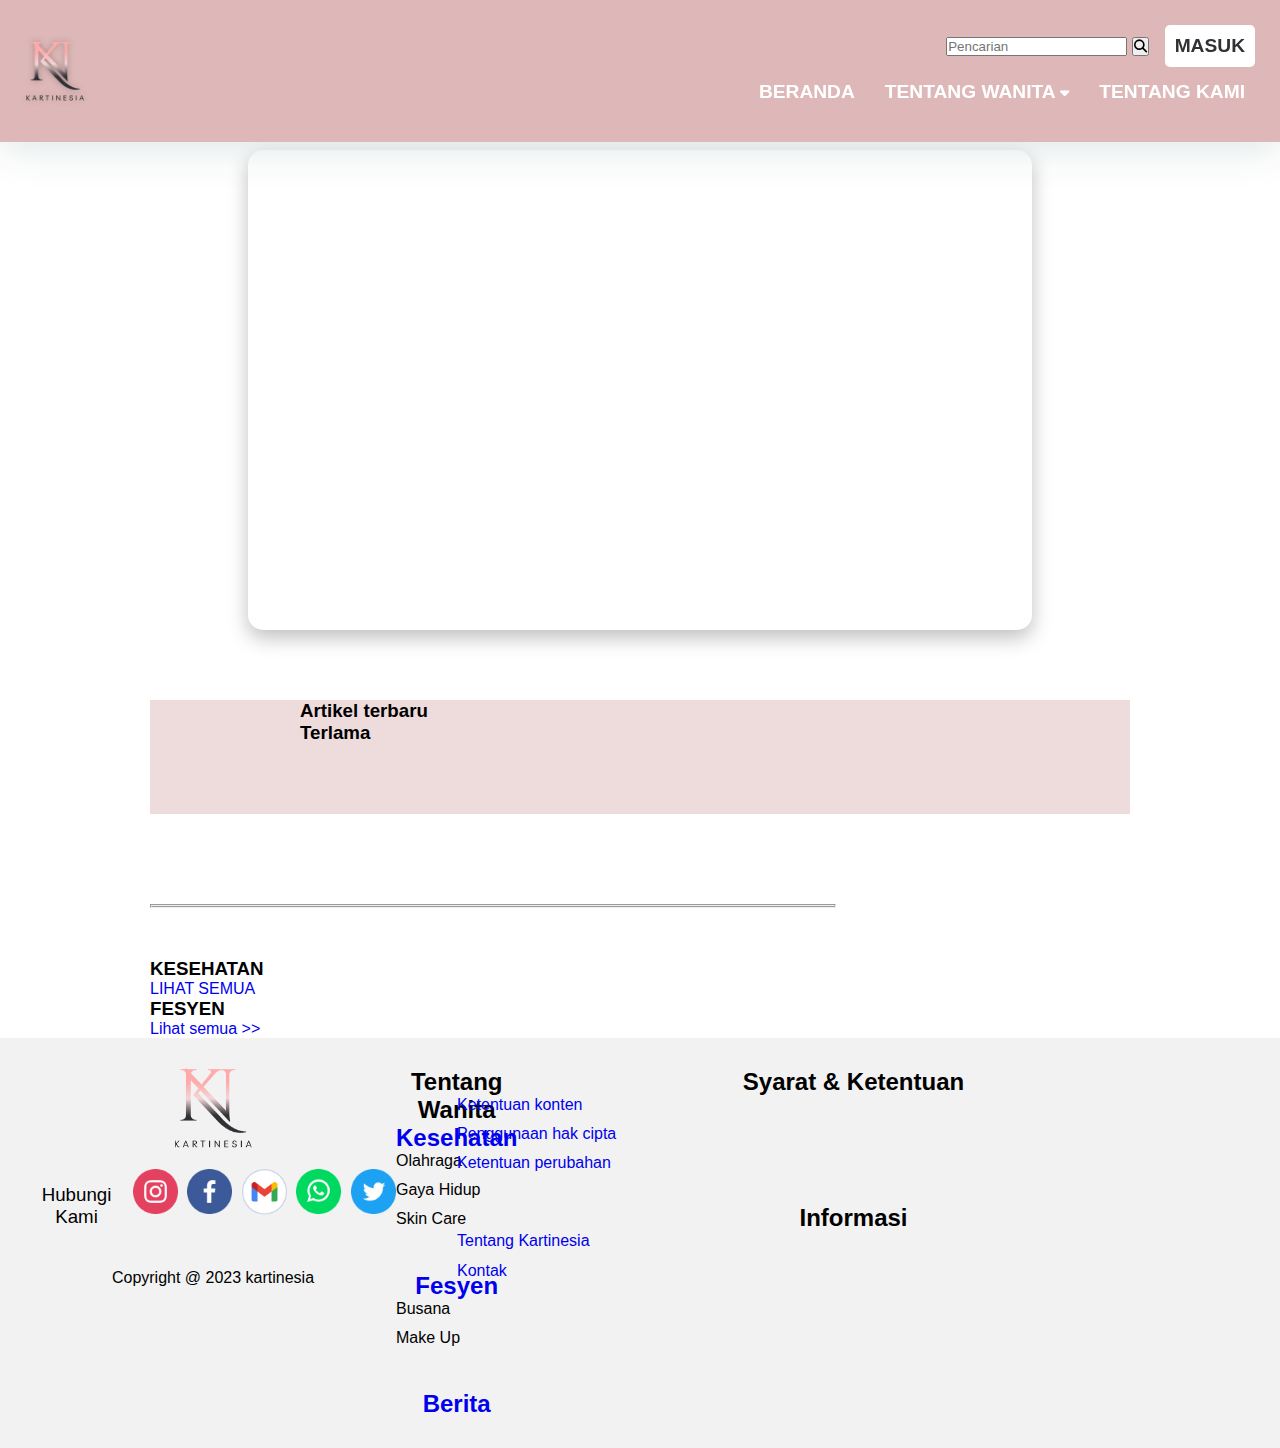
<file: index.html>
<!DOCTYPE html>
<html lang="en" dir="ltr">
  <head>
    <meta charset="utf-8">
    <title>BERANDA</title>
    <link rel="stylesheet" href="./css/index.css">
    <meta name="viewport" content="width=device-width, initial-scale=1.0">

    <!-- Fontawesome Link for Icons -->
    <link rel="stylesheet" href="https://cdnjs.cloudflare.com/ajax/libs/font-awesome/6.3.0/css/all.min.css">
    <link href="https://fonts.googleapis.com/css2?family=League+Spartan:wght@300;400;500;600;700&display=swap" rel="stylesheet">
  </head>
  <body>
    <nav>
      <a href="index.html" class="logo"><img src="asset/logo.png" alt=""></a>
      <div class="feature">
          <div class="search-login">
              <div class="search-bar">
                  <form action="" class="search" id="searchForm">
                      <input type="text" placeholder="Pencarian" name="search-bar" id="searchInput">
                      <button type="submit" id="buttonSubmit"><i class="fa-solid fa-magnifying-glass"></i></button>
                  </form>
              </div>
              <div class="login" id="loginButton">
                  <a href="login.html">
                      <button class="btn-login">MASUK</button>
                  </a>
              </div>
          </div>
          <ul>
            <li><a class="nav" href="index.html">Beranda</a></li>
            <li>
              <a>
                <button class="nav dropbtn" onclick="toggleDropdown()">
                  Tentang Wanita 
                  <i class="fas fa-caret-down"></i>
                </button>
                <div class="dropdown-content" id="myDropdown">
                  <a class="category" href="healthy.html">Kesehatan</a>
                  <a class="category" href="fashion.html">Fesyen</a>
                </div>
              </a>
            </li>
            <li><a class="nav" href="about_us.html">Tentang Kami</a></li>
          </ul>
          <div class="menu-toggle">
            <input type="checkbox" name="" id="">
            <span></span>
            <span></span>
            <span></span>
          </div>
      </div>
    </nav>

<!--==================== CONTENT ====================-->
    
    <main class="wrapper">
      <!-- SLIDER IMAGE -->
      <div class="slider">
        <div class="slide" id="slide-news">
            <!-- <input type="radio" name="radio-btn" id="radio1">
            <input type="radio" name="radio-btn" id="radio2">
            <input type="radio" name="radio-btn" id="radio3">

            <div class="img-slide first">
                <a href="content.html"><img src="asset/swiper 1.jpeg" class="first" alt=""></a>
            </div>
            <div class="img-slide">
                <a href="content.html"><img src="asset/swiper 2.jpg" class="first" alt=""></a>
            </div>
            <div class="img-slide">
                <a href="content.html"><img src="asset/swiper 3.jpg" class="first" alt=""></a>
            </div>

            <div class="nav-auto">
                <div class="a-b1"></div>
                <div class="a-b2"></div>
                <div class="a-b3"></div>
            </div>

            <div class="nav-m">
                <label for="radio1" class="m-btn"></label>
                <label for="radio2" class="m-btn"></label>
                <label for="radio3" class="m-btn"></label>
            </div> -->
        </div>
      </div>
      <!-- LAYOUT NEWS 1-->
      <div class="second">
        <div class="left-sc">
            <h3>Artikel terbaru</h3>
            <div class="list-news" id="list-news-newest">
                <!-- <div class="picture pct1">
                    <a href="content.html"><img src="asset/news home 1.png" alt=""></a>    
                    <div class="text">
                        <a href="content.html"><p>TUTORIAL PAKAI MAKEUP BARU - Emina Primer, Cussion ....</p></a>
                    </div>
                </div>
                <div class="picture pct2">
                    <a href="content.html"><img src="asset/news home 2.png" alt=""></a>
                    <div class="text">
                        <a href="content.html"><p>30+ Make Up Pengantin: Video, Tutorial, Natural, ....</p></a>
                    </div>
                </div>
                <div class="picture pct3">
                    <a href="content.html"><img src="asset/news home 3.png" alt=""></a>
                    <div class="text">
                        <a href="content.html"><p>Bak Warga Lokal, Wisatawan Asing ini terlihat anggun memakai baju adat Minang ....</p></a>
                    </div>
                </div>
                <div class="picture pct4">
                        <a href="content.html"><img src="asset/news home 4.png" alt=""></a>
                        <div class="text">
                            <a href="content.html"><p>Bak Warga Lokal, Wisatawan Asing ini terlihat anggun memakai baju adat Minang ....</p></a>
                        </div>
                </div> -->
            </div>
        </div>
        <div class="right-sc">
            <h3>Terlama</h3>
            <div class="list-news-right" id="list-newst-recomend">
              <!-- <div class="image-container">
                <img src="asset/news home 1.png" alt="Gambar 1">
                <a href="content.html"><div class="overlay-text">TUTORIAL PAKAI MAKEUP BARU - Emina Primer, Cussion ....</div></a>
              </div>
            
              <div class="image-container">
                <img src="asset/news home 2.png" alt="Gambar 2">
                <a href="content.html"><div class="overlay-text">30+ Make Up Pengantin: Video, Tutorial, Natural, Natural,......</div></a>
              </div>
            
              <div class="image-container">
                <img src="asset/news home 3.png" alt="Gambar 3">
                <a href="content.html"><div class="overlay-text">Bak Warga Lokal, Wisatawan Asing ini terlihat anggun memakai baju adat Minang ....</div></a>
              </div>
            
              <div class="image-container">
                <img src="asset/news home 4.png" alt="Gambar 4">
                <a href="content.html"><div class="overlay-text">Bak Warga Lokal, Wisatawan Asing ini terlihat anggun memakai baju adat Minang ....</div></a>
              </div>
             -->
              <!-- <div class="clear"></div> -->
            </div>
        </div>
      </div>
      <!-- LAYOUT NEWS 2-->
      <div class="third">
        <fieldset class="left-sc">
            <div class="list-news-pop" id="list-news-pop">
                <!-- <div class="image-container">
                  <img src="asset/news home 1.png" alt="Gambar 1">
                  <a href="content.html"><div class="overlay-text">TUTORIAL PAKAI MAKEUP BARU - Emina Primer, Cussion ....</div></a>
                </div>

              <div class="image-container">
                <img src="asset/news home 2.png" alt="Gambar 2">
                <a href="content.html"><div class="overlay-text">30+ Make Up Pengantin: Video, Tutorial, Natural, ....</div></a>
              </div>
            
              <div class="image-container">
                <img src="asset/news home 3.png" alt="Gambar 3">
                <a href="content.html"><div class="overlay-text">Bak Warga Lokal, Wisatawan Asing ini terlihat anggun memakai baju adat Minang ....</div></a>
              </div>
            
              <div class="image-container">
                <img src="asset/news home 4.png" alt="Gambar 4">
                <a href="content.html"><div class="overlay-text">Bak Warga Lokal, Wisatawan Asing ini terlihat anggun memakai baju adat Minang ....</div></a>
              </div>
              
              <div class="image-container">
                <img src="asset/news home 3.png" alt="Gambar 3">
                <a href="content.html"><div class="overlay-text">Bak Warga Lokal, Wisatawan Asing ini terlihat anggun memakai baju adat Minang ....</div></a>
              </div>
            
              <div class="image-container">
                <img src="asset/news home 4.png" alt="Gambar 4">
                <a href="content.html"><div class="overlay-text">Bak Warga Lokal, Wisatawan Asing ini terlihat anggun memakai baju adat Minang ....</div></a>
              </div>
              
              <div class="image-container">
                <img src="asset/news home 3.png" alt="Gambar 3">
                <a href="content.html"><div class="overlay-text">Bak Warga Lokal, Wisatawan Asing ini terlihat anggun memakai baju adat Minang ....</div></a>
              </div>
            
              <div class="image-container">
                <img src="asset/news home 4.png" alt="Gambar 4">
                <a href="content.html"><div class="overlay-text">Bak Warga Lokal, Wisatawan Asing ini terlihat anggun memakai baju adat Minang ....</div></a>
              </div>

              <div class="image-container">
                <img src="asset/news home 1.png" alt="Gambar 1">
                <a href="content.html"><div class="overlay-text">TUTORIAL PAKAI MAKEUP BARU - Emina Primer, Cussion ....</div></a>
              </div> -->
            </div>
        </fieldset>
      </div>
      <!-- LAYOUT NEWS BY CATEGORY -->
      <div class="fourth">
        <div class="left-sc">
            <h3>KESEHATAN</h3>
            <div class="list-news" id="list-news-left">
                <!-- <div class="picture pct1">
                    <a href="content.html"><img src="asset/artikel.png" alt=""></a>    
                    <a href="content.html">
                      <div class="text">
                        <span>Bahaya Gula Pasir Berlebihan Menurut dr Tirta</span>
                        <span>Terlebih jika seseorang mengonsumsinya pada malam hari tanpa diselingi dengan gerakan alias mager, maka akan menyebabkan risiko obesitas, hiperglikemia, gula darah naik yang menyebabkan diabetes melitus.</span>
                      </div>
                    </a>
                </div>
                
                <div class="picture pct1">
                  <a href="content.html"><img src="asset/artikel.png" alt=""></a>    
                  <a href="content.html">
                    <div class="text">
                      <span>Bahaya Gula Pasir Berlebihan Menurut dr Tirta</span>
                      <span>Terlebih jika seseorang mengonsumsinya pada malam hari tanpa diselingi dengan gerakan alias mager, maka akan menyebabkan risiko obesitas, hiperglikemia, gula darah naik yang menyebabkan diabetes melitus.</span>
                    </div>
                  </a>
                </div>
                
                <div class="picture pct1">
                  <a href="content.html"><img src="asset/artikel.png" alt=""></a>    
                  <a href="content.html">
                    <div class="text">
                      <span>Bahaya Gula Pasir Berlebihan Menurut dr Tirta</span>
                      <span>Terlebih jika seseorang mengonsumsinya pada malam hari tanpa diselingi dengan gerakan alias mager, maka akan menyebabkan risiko obesitas, hiperglikemia, gula darah naik yang menyebabkan diabetes melitus.</span>
                    </div>
                  </a>
                </div>
                
                <div class="picture pct1">
                  <a href="content.html"><img src="asset/artikel.png" alt=""></a>    
                  <a href="content.html">
                    <div class="text">
                      <span>Bahaya Gula Pasir Berlebihan Menurut dr Tirta</span>
                      <span>Terlebih jika seseorang mengonsumsinya pada malam hari tanpa diselingi dengan gerakan alias mager, maka akan menyebabkan risiko obesitas, hiperglikemia, gula darah naik yang menyebabkan diabetes melitus.</span>
                    </div>
                  </a>
                </div> -->
            </div>
            <a href="healthy.html">
              <div class="lihat-semua">
                <span>LIHAT SEMUA</span>
              </div>
            </a>
          </div>
            </a>
        <div class="right-sc">
          <div class="category-lihat-semua">
            <h3>FESYEN</h3>
            <span><a href="fashion.html">Lihat semua >></a></span>
          </div>
            <div class="list-news-right" id="list-news-right">
              <!-- <div class="image-container">
                <img src="asset/artikel.png" alt="Gambar 1">
                <div class="overlay-text">TUTORIAL PAKAI MAKEUP BARU - Emina Primer, Cussion ....</div>
              </div> -->
            
              <!-- <div class="image-container">
                <img src="asset/news home 2.png" alt="Gambar 2">
                <div class="overlay-text">30+ Make Up Pengantin: Video, Tutorial, Natural, ....</div>
              </div>
            
              <div class="image-container">
                <img src="asset/news home 3.png" alt="Gambar 3">
                <div class="overlay-text">Bak Warga Lokal, Wisatawan Asing ini terlihat anggun memakai baju adat Minang ....</div>
              </div>
            
              <div class="image-container">
                <img src="asset/news home 4.png" alt="Gambar 4">
                <div class="overlay-text">Bak Warga Lokal, Wisatawan Asing ini terlihat anggun memakai baju adat Minang ....</div>
              </div>

              <div class="image-container">
                <img src="asset/news home 4.png" alt="Gambar 4">
                <div class="overlay-text">Bak Warga Lokal, Wisatawan Asing ini terlihat anggun memakai baju adat Minang ....</div>
              </div>

              <div class="image-container">
                <img src="asset/news home 4.png" alt="Gambar 4">
                <div class="overlay-text">Bak Warga Lokal, Wisatawan Asing ini terlihat anggun memakai baju adat Minang ....</div>
              </div> -->
            
              <div class="clear"></div>
            </div>
        </div>
      </div>
      <script src="js/home.js"></script>
    </main>
<!--==================== FOOTER ====================-->

    <footer>
      <div class="container footer_container">
        <div class="footer_1">
          <a href="home.html" class="footer_logo"><img
              src="./asset/logo.png"
              alt="EduvenU"
              width="150px"></a>

          <ul class="kontak">
            <h3 style="margin-top: 2rem; font-weight:normal;">Hubungi Kami</h3>
            <li><a href="#"><img src="./asset/icon _Instagram icon_.png"></a></li>
            <li><a href="#"><img src="./asset/Facebook v1 icon_.png"></a></li>
            <li><a href="#"><img src="./asset/icon _Gmail_.png"></a></li>
            <li><a href="#"><img src="./asset/icon _Whatsapp_.png"></a></li>
            <li><a href="#"><img src="./asset/icon _Twitter_.png"></a></li>
          </ul>

          <ul class="copyright">
            <li style="text-align: center;">Copyright @ 2023 kartinesia</li>
          </ul>
        </div>
        <div class="footer_2">
          <h2>Tentang Wanita</h2>
          <ul class="kategori">
            <h2><a href="#">Kesehatan</a></h2>
            <li>Olahraga</li>
            <li>Gaya Hidup</li>
            <li>Skin Care</li>
          </ul>
          <ul class="kategori">
            <h2 style="margin-top: 2rem;"><a href="#">Fesyen</a></h2>
            <li>Busana</li>
            <li>Make Up</li>
          </ul>
          <ul class="kategori">
            <h2 style="margin-top: 2rem;"><a href="#">Berita</a></h2>
          </ul>
        </div>
        <div class="footer_3">
          <h2>Syarat & Ketentuan</h2>
          <ul>
            <li><a href="#">Ketentuan konten</a></li>
            <li><a href="#">Penggunaan hak cipta</a></li>
            <li><a href="#">Ketentuan perubahan</a></li>
          </ul>
          <ul>
            <h2 style="margin-top: 2rem;">Informasi</h2>
            <li><a href="#">Tentang Kartinesia</a></li>
            <li><a href="#">Kontak</a></li>
          </ul>
        </div>
      </div>
    </footer>
  </body>
  </html>
</file>
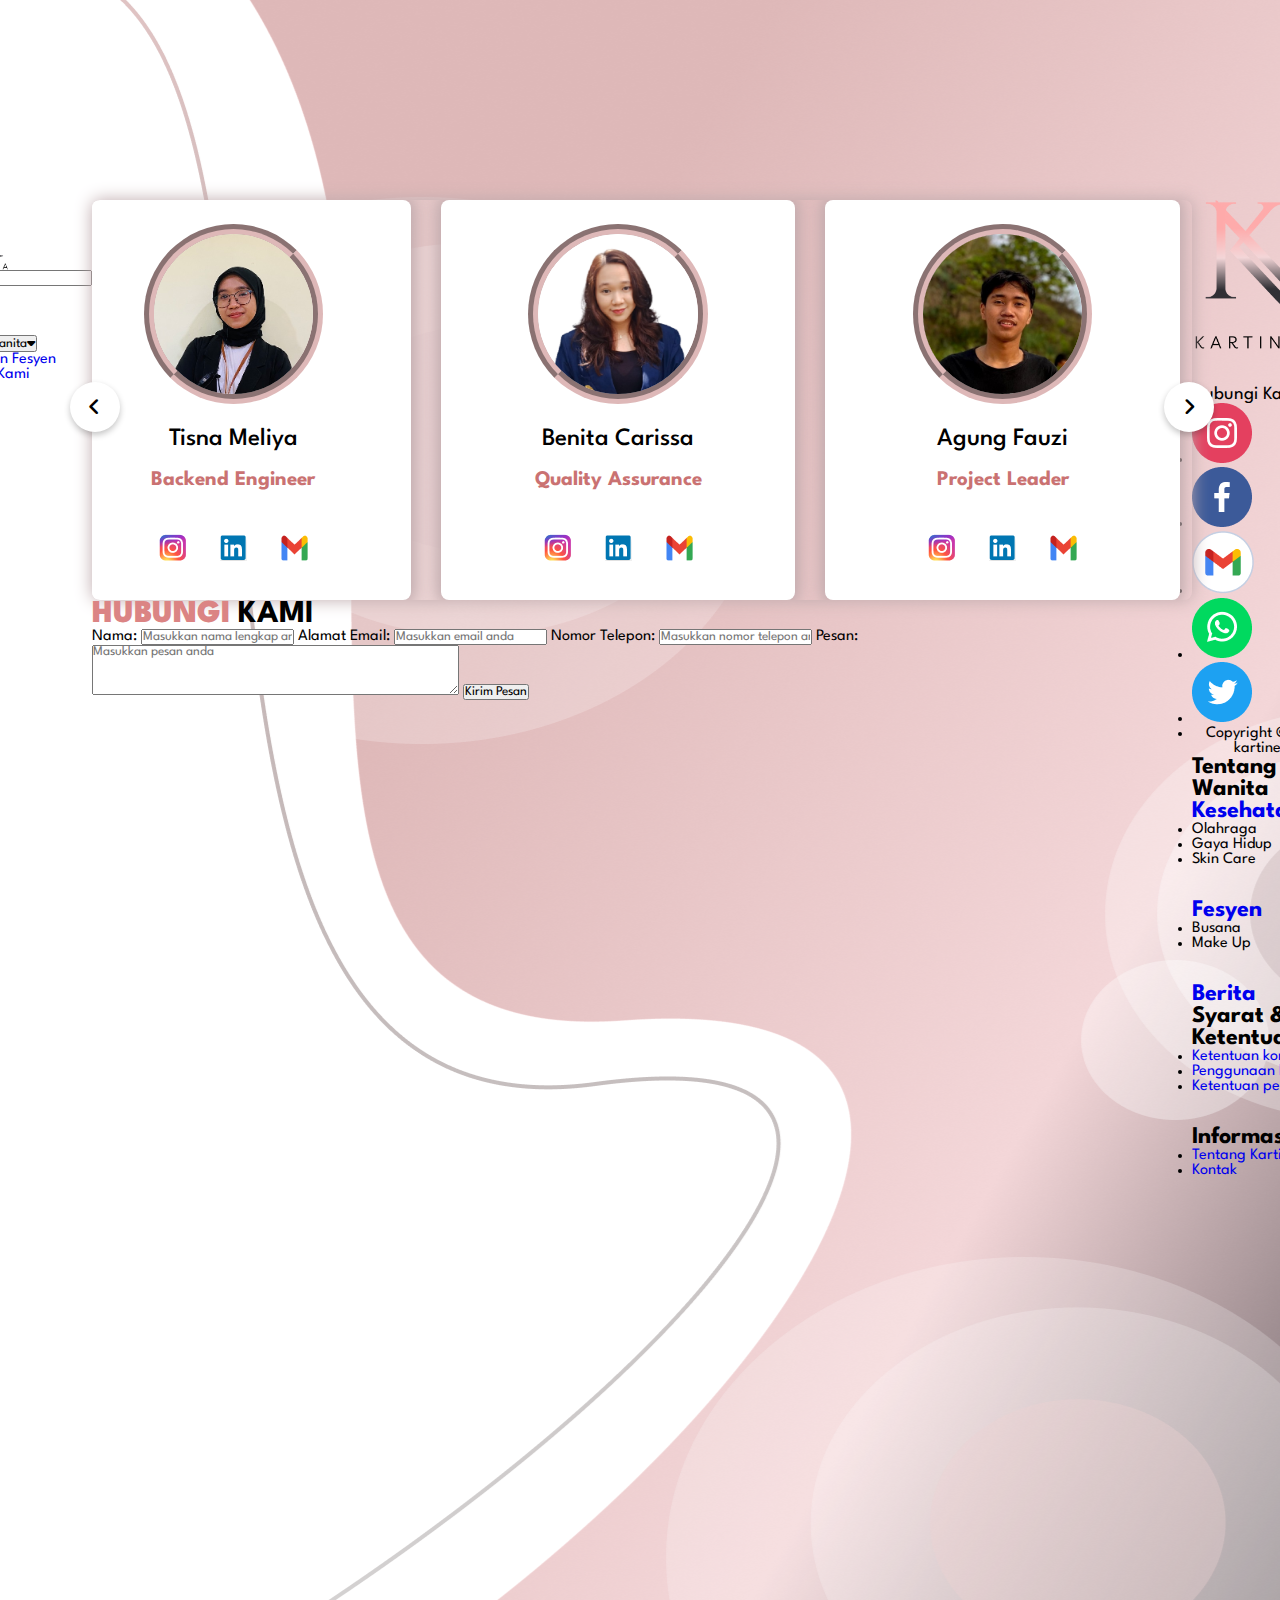
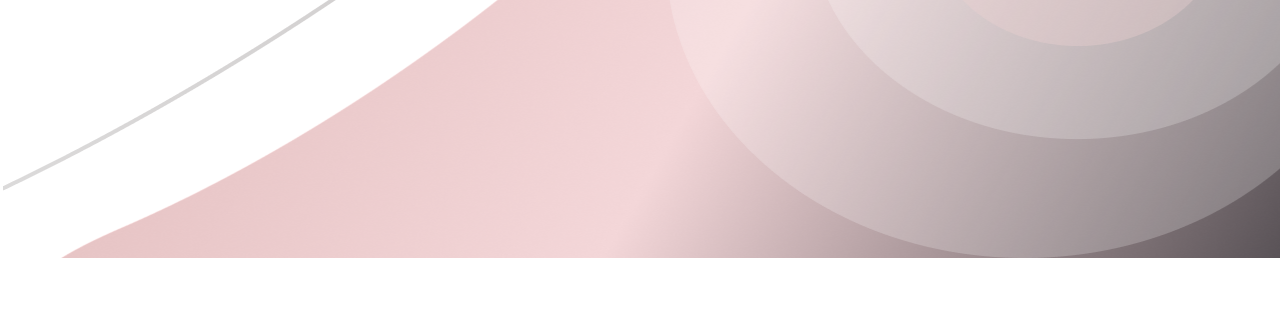
<file: about_us.html>
<!DOCTYPE html>
<html lang="en" dir="ltr">
  <head>
    <meta charset="utf-8">
    <title>TENTANG KAMI</title>
    <link rel="stylesheet" href="./css/about_us.css">
    <meta name="viewport" content="width=device-width, initial-scale=1.0">

    <!-- Fontawesome Link for Icons -->
    <link rel="stylesheet" href="https://cdnjs.cloudflare.com/ajax/libs/font-awesome/6.3.0/css/all.min.css">
    <link href="https://fonts.googleapis.com/css2?family=League+Spartan:wght@300;400;500;600;700&display=swap" rel="stylesheet">
  </head>
  <body>
    <nav>
      <a href="#" class="logo"><img src="asset/logo.png" alt=""></a>
      <div class="feature">
          <div class="search-login">
              <div class="search-bar">
                  <form action="" class="search">
                      <input type="text" placeholder="Pencarian" name="search-bar">
                      <button type="submit"><i class="fa-solid fa-magnifying-glass"></i></button>
                  </form>
              </div>
              <div class="login" id="loginButton">
                <a href="login.html">
                    <button class="btn-login">MASUK</button>
                </a>
            </div>
          </div>
          <ul>
            <li><a class="nav" href="index.html">Beranda</a></li>
            <li>
              <a>
                <button class="nav dropbtn" onclick="toggleDropdown()">
                  Tentang Wanita 
                  <i class="fas fa-caret-down"></i>
                </button>
                <div class="dropdown-content" id="myDropdown">
                  <a class="category" href="healthy.html">Kesehatan</a>
                  <a class="category" href="fashion.html">Fesyen</a>
                </div>
              </a>
            </li>
            <li><a class="nav" href="about_us.html">Tentang Kami</a></li>
          </ul>
          <div class="menu-toggle">
            <input type="checkbox" name="" id="">
            <span></span>
            <span></span>
            <span></span>
          </div>
      </div>
  </nav>

<!--==================== PROFILE SLIDER ====================-->

    <main class="wrapper">
      <i id="left" class="fa-solid fa-angle-left"></i>
      <ul class="carousel">
        <li class="card">
          <div class="img"><img src="images/img-1.jpeg" alt="img" draggable="false"></div>
          <h3>Agung Fauzi</h3>
          <h5>Project Leader</h5>
          <div class="icon">
            <a href="#" target="_blank"><img src="./asset/skill-icons_instagram.png"></a>
            <a class="linkedin" href="#" target="_blank"><img src="./asset/devicon_linkedin.png"></a>
            <a href="#" target="_blank"><img src="./asset/logos_google-gmail.png"></a>
          </div>
        </li>
        <li class="card">
          <div class="img"><img src="images/img-2.png" alt="img" draggable="false"></div>
          <h3>Akge Ninov</h3>
          <h5>Frontend Engineer</h5>
          <div class="icon">
            <a href="#" target="_blank"><img src="./asset/skill-icons_instagram.png"></a>
            <a class="linkedin" href="#" target="_blank"><img src="./asset/devicon_linkedin.png"></a>
            <a href="#" target="_blank"><img src="./asset/logos_google-gmail.png"></a>
          </div>
        </li>
        <li class="card">
          <div class="img"><img src="images/img-3.jpeg" alt="img" draggable="false"></div>
          <h3>Aprilia Dian</h3>
          <h5>Frontend Engineer</h5>
          <div class="icon">
            <a href="#" target="_blank"><img src="./asset/skill-icons_instagram.png"></a>
            <a class="linkedin" href="#" target="_blank"><img src="./asset/devicon_linkedin.png"></a>
            <a href="#" target="_blank"><img src="./asset/logos_google-gmail.png"></a>
          </div>
        </li>
        <li class="card">
          <div class="img"><img src="images/img-4.jpeg" alt="img" draggable="false"></div>
          <h3>M. Din Nur Ikhsani</h3>
          <h5>Backend Engineer</h5>
          <div class="icon">
            <a href="#" target="_blank"><img src="./asset/skill-icons_instagram.png"></a>
            <a class="linkedin" href="#" target="_blank"><img src="./asset/devicon_linkedin.png"></a>
            <a href="#" target="_blank"><img src="./asset/logos_google-gmail.png"></a>
          </div>
        </li>
        <li class="card">
          <div class="img"><img src="images/img-5.JPG" alt="img" draggable="false"></div>
          <h3>Tisna Meliya</h3>
          <h5>Backend Engineer</h5>
          <div class="icon">
            <a href="#" target="_blank"><img src="./asset/skill-icons_instagram.png"></a>
            <a class="linkedin" href="#" target="_blank"><img src="./asset/devicon_linkedin.png"></a>
            <a href="#" target="_blank"><img src="./asset/logos_google-gmail.png"></a>
          </div>
        </li>
        <li class="card">
          <div class="img"><img src="images/img-6.png" alt="img" draggable="false"></div>
          <h3>Benita Carissa</h3>
          <h5>Quality Assurance</h5>
          <div class="icon">
            <a href="#" target="_blank"><img src="./asset/skill-icons_instagram.png"></a>
            <a class="linkedin" href="#" target="_blank"><img src="./asset/devicon_linkedin.png"></a>
            <a href="#" target="_blank"><img src="./asset/logos_google-gmail.png"></a>
          </div>
        </li>
      </ul>

<!--==================== CONTACT US ====================-->

      <h1 class="heading"><strong style="color: rgb(219, 132, 132);">HUBUNGI</strong> KAMI</h1>
      <div class="contact" id="contact">
        <div class="row">
          <form action="javascript:void(0)" method="post" id="kontakForm">
            <span>Nama:</span>
            <input
              type="text"
              required
              placeholder="Masukkan nama lengkap anda"
              maxlength="50"
              name="name"
              class="box"
              id="name"
            />
            <span>Alamat Email:</span>
            <input
              type="email"
              required
              placeholder="Masukkan email anda"
              maxlength="50"
              name="email"
              class="box"
              id="email"
            />
            <span>Nomor Telepon:</span>
            <input
              type="phone"
              required
              placeholder="Masukkan nomor telepon anda"
              max="12"
              min="0"
              name="phone"
              class="box"
              id="phone"
              onkeypress="if(this.value.length == 10) return false;"
            />
            <span>Pesan:</span>
            <textarea
              required
              placeholder="Masukkan pesan anda"
              name="message"
              class="box"
              rows="4"
              cols="50"
              id="message"
            ></textarea>
            <input
              id="submit"
              value="Kirim Pesan"
              class="btn"
              name="send"
              type="button"
              onclick="kirimForm()"
            />
          </form>
        </div>
      </div>

      <!-- ICON PREVIOUS AND NEXT ON PROFILE SLIDER -->
      <i id="right" class="fa-solid fa-angle-right"></i>
    </main>

<!--==================== FOOTER ====================-->

    <footer>
      <div class="container footer_container">
        <div class="footer_1">
          <a href="home.html" class="footer_logo"><img
              src="./asset/logo.png"
              alt="EduvenU"
              width="150px"></a>

          <ul class="kontak">
            <h3 style="margin-top: 2rem; font-weight:normal;">Hubungi Kami</h3>
            <li><a href="#"><img src="./asset/icon _Instagram icon_.png"></a></li>
            <li><a href="#"><img src="./asset/Facebook v1 icon_.png"></a></li>
            <li><a href="#"><img src="./asset/icon _Gmail_.png"></a></li>
            <li><a href="#"><img src="./asset/icon _Whatsapp_.png"></a></li>
            <li><a href="#"><img src="./asset/icon _Twitter_.png"></a></li>
          </ul>

          <ul class="copyright">
            <li style="text-align: center;">Copyright @ 2023 kartinesia</li>
          </ul>
        </div>
        <div class="footer_2">
          <h2>Tentang Wanita</h2>
          <ul class="kategori">
            <h2><a href="#">Kesehatan</a></h2>
            <li>Olahraga</li>
            <li>Gaya Hidup</li>
            <li>Skin Care</li>
          </ul>
          <ul class="kategori">
            <h2 style="margin-top: 2rem;"><a href="#">Fesyen</a></h2>
            <li>Busana</li>
            <li>Make Up</li>
          </ul>
          <ul class="kategori">
            <h2 style="margin-top: 2rem;"><a href="#">Berita</a></h2>
          </ul>
        </div>
        <div class="footer_3">
          <h2>Syarat & Ketentuan</h2>
          <ul>
            <li><a href="#">Ketentuan konten</a></li>
            <li><a href="#">Penggunaan hak cipta</a></li>
            <li><a href="#">Ketentuan perubahan</a></li>
          </ul>
          <ul>
            <h2 style="margin-top: 2rem;">Informasi</h2>
            <li><a href="#">Tentang Kartinesia</a></li>
            <li><a href="#">Kontak</a></li>
          </ul>
        </div>
      </div>
    </footer>
    <script src="js/about_us.js" defer></script>
    <script src="js/contact_us.js"></script>
  </body>
  </html>
</file>
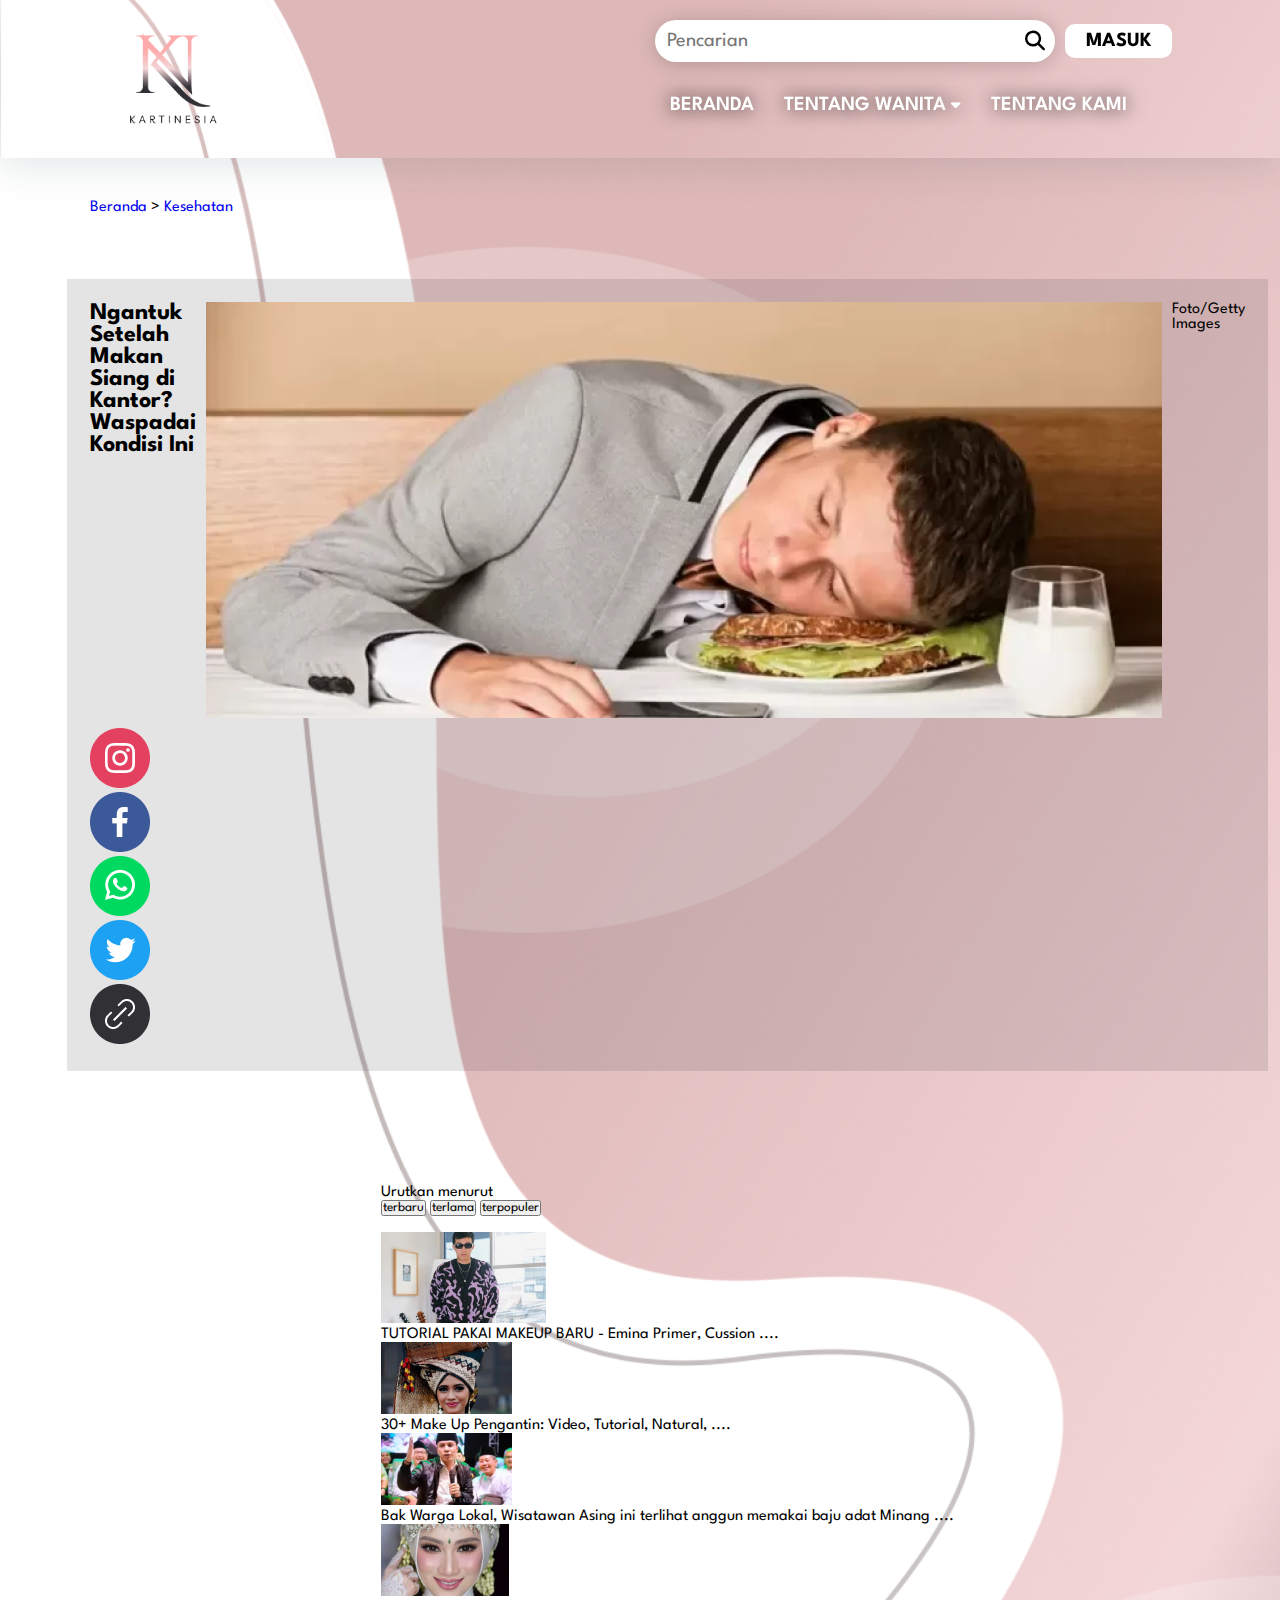
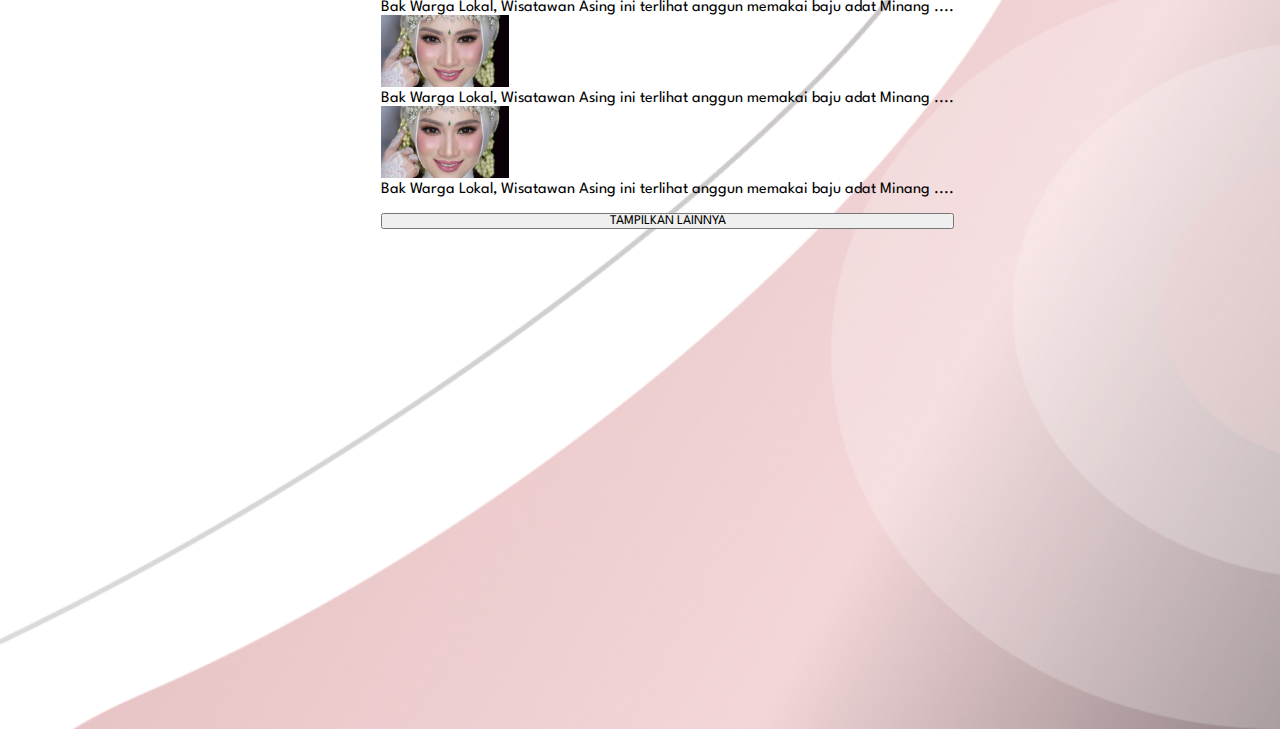
<file: content copy.html>
<!DOCTYPE html>
<html lang="en">
<head>
    <meta charset="UTF-8">
    <meta http-equiv="X-UA-Compatible" content="IE=edge">
    <meta name="viewport" content="width=device-width, initial-scale=1.0">
    <title>HOME</title>
    <link rel="stylesheet" href="css/content copy.css">
    <link rel="preconnect" href="https://fonts.googleapis.com">
    <link rel="preconnect" href="https://fonts.gstatic.com" crossorigin>
    <link href="https://fonts.googleapis.com/css2?family=League+Spartan:wght@300;400;500;600;700&display=swap" rel="stylesheet">
    <link href="https://fonts.googleapis.com/css2?family=Livvic&display=swap" rel="stylesheet">
    <link rel="stylesheet" href="https://cdnjs.cloudflare.com/ajax/libs/font-awesome/6.4.2/css/all.min.css"> 
    <link rel="stylesheet" href="https://cdn.jsdelivr.net/npm/swiper@11/swiper-bundle.min.css">
</head>
<body>
    <nav>
        <a href="#" class="logo"><img src="asset/logo.png" alt=""></a>
        <div class="feature">
            <div class="search-login">
                <div class="search-bar">
                    <form action="" class="search">
                        <input type="text" placeholder="Pencarian" name="search-bar">
                        <button type="submit"><i class="fa-solid fa-magnifying-glass"></i></button>
                    </form>
                </div>
                <div class="login">
                    <a href="login.html">
                        <button class="btn-login">MASUK</button>
                    </a>
                </div>
            </div>
            <ul>
              <li><a class="nav" href="index.html">Beranda</a></li>
              <li>
                <a>
                  <button class="nav dropbtn" onclick="toggleDropdown()">
                    Tentang Wanita 
                    <i class="fas fa-caret-down"></i>
                  </button>
                  <div class="dropdown-content" id="myDropdown">
                    <a class="category" href="healthy.html">Kesehatan</a>
                    <a class="category" href="fashion.html">Fesyen</a>
                  </div>
                </a>
              </li>
              <li><a class="nav" href="about_us.html">Tentang Kami</a></li>
            </ul>
            <div class="menu-toggle">
              <input type="checkbox" name="" id="">
              <span></span>
              <span></span>
              <span></span>
            </div>
        </div>
    </nav>

    <!--==================== CONTENT ====================-->
    
    <main class="wrapper">
        <!-- NAVIGATION NEWS-->
        <div class="title">
            <span>
                <a href="index.html">Beranda</a>
                >
                <a href="healthy.html">Kesehatan</a>
            </span>
        </div>
        <!-- NEWS -->
        <div class="third">
          <div class="list-news-pop">
            <h2>Ngantuk Setelah Makan Siang di Kantor? Waspadai Kondisi Ini</h2>
            <img src="/asset/photo_news.png" alt="">
            <span>Foto/Getty Images</span>
            <div class="share">
                <a href=""><img src="/asset/icon _Instagram icon_.png" alt=""></a></a>
                <a href=""><img src="/asset/Facebook v1 icon_.png" alt=""></a>
                <a href=""><img src="/asset/icon _Whatsapp_.png" alt=""></a>
                <a href=""><img src="/asset/icon _Twitter_.png" alt=""></a>
                <a href=""><img src="/asset/icon_link.png" alt=""></a>
            </div>
          </div>
        </div>
        <!-- LAYOUT NEWS -->
        <div class="contain">
            <div class="filter">
              <span>Urutkan menurut</span>
              <div class="choice">
                <button>terbaru</button>
                <button>terlama</button>
                <button>terpopuler</button>
              </div>
            </div>
              <div class="list-news-right">
                <div class="image-container">
                  <img src="asset/artikel.png" alt="Gambar 1">
                  <div class="overlay-text">TUTORIAL PAKAI MAKEUP BARU - Emina Primer, Cussion ....</div>
                </div>
              
                <div class="image-container">
                  <img src="asset/news home 2.png" alt="Gambar 2">
                  <div class="overlay-text">30+ Make Up Pengantin: Video, Tutorial, Natural, ....</div>
                </div>
              
                <div class="image-container">
                  <img src="asset/news home 3.png" alt="Gambar 3">
                  <div class="overlay-text">Bak Warga Lokal, Wisatawan Asing ini terlihat anggun memakai baju adat Minang ....</div>
                </div>
              
                <div class="image-container">
                  <img src="asset/news home 4.png" alt="Gambar 4">
                  <div class="overlay-text">Bak Warga Lokal, Wisatawan Asing ini terlihat anggun memakai baju adat Minang ....</div>
                </div>
  
                <div class="image-container">
                  <img src="asset/news home 4.png" alt="Gambar 4">
                  <div class="overlay-text">Bak Warga Lokal, Wisatawan Asing ini terlihat anggun memakai baju adat Minang ....</div>
                </div>
  
                <div class="image-container">
                  <img src="asset/news home 4.png" alt="Gambar 4">
                  <div class="overlay-text">Bak Warga Lokal, Wisatawan Asing ini terlihat anggun memakai baju adat Minang ....</div>
                </div>
              
                <div class="clear"></div>
              </div>
              <button>TAMPILKAN LAINNYA</button>
          </div>
        </div>
        <script src="js/home.js"></script>
      </main>
    <!-- <footer>
      <div class="container footer_container">
        <div class="footer_1">
          <a href="home.html" class="footer_logo"><img
              src="./asset/logo.png"
              width="150px"></a>

          <ul class="kontak">
            <h3 style="margin-top: 2rem; font-weight:normal;">Hubungi Kami</h3>
            <div class="socmed">
              <li><a href="#"><img src="./asset/icon _Instagram icon_.png"></a></li>
              <li><a href="#"><img src="./asset/Facebook v1 icon_.png"></a></li>
              <li><a href="#"><img src="./asset/icon _Gmail_.png"></a></li>
              <li><a href="#"><img src="./asset/icon _Whatsapp_.png"></a></li>
              <li><a href="#"><img src="./asset/icon _Twitter_.png"></a></li>
            </div>
          </ul>

          <ul class="copyright">
            <li style="text-align: center;">Copyright @ 2023 kartinesia</li>
          </ul>
        </div>
        <div class="footer_2">
          <h2>Tentang Wanita</h2>
          <ul class="kategori">
            <h2><a href="#">Kesehatan</a></h2>
            <li>Olahraga</li>
            <li>Gaya Hidup</li>
            <li>Skin Care</li>
          </ul>
          <ul class="kategori">
            <h2 style="margin-top: 2rem;"><a href="#">Fesyen</a></h2>
            <li>Busana</li>
            <li>Make Up</li>
          </ul>
          <ul class="kategori">
            <h2 style="margin-top: 2rem;"><a href="#">Berita</a></h2>
          </ul>
        </div>
        <div class="footer_3">
          <h2>Syarat & Ketentuan</h2>
          <ul>
            <li><a href="#">Ketentuan konten</a></li>
            <li><a href="#">Penggunaan hak cipta</a></li>
            <li><a href="#">Ketentuan perubahan</a></li>
          </ul>
          <ul>
            <h2 style="margin-top: 2rem;">Informasi</h2>
            <li><a href="#">Tentang Kartinesia</a></li>
            <li><a href="#">Kontak</a></li>
          </ul>
        </div>
      </div>
    </footer> -->
</body>
</html>
</file>
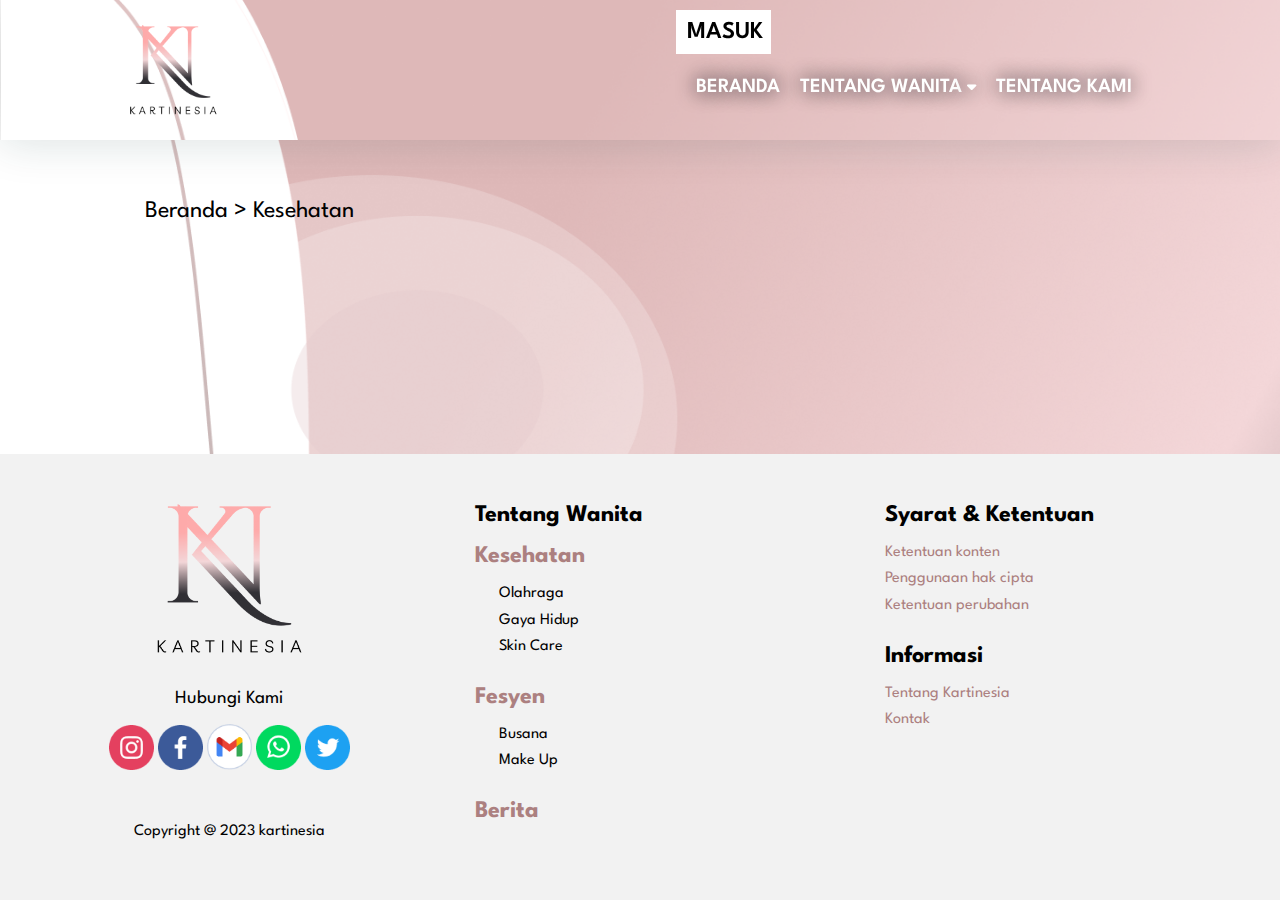
<file: content.html>
<!DOCTYPE html>
<html lang="en">
<head>
    <meta charset="UTF-8">
    <meta http-equiv="X-UA-Compatible" content="IE=edge">
    <meta name="viewport" content="width=device-width, initial-scale=1.0">
    <title>HOME</title>
    <link rel="stylesheet" href="css/content.css">
    <link rel="preconnect" href="https://fonts.googleapis.com">
    <link rel="preconnect" href="https://fonts.gstatic.com" crossorigin>
    <link href="https://fonts.googleapis.com/css2?family=League+Spartan:wght@300;400;500;600;700&display=swap" rel="stylesheet">
    <link href="https://fonts.googleapis.com/css2?family=Livvic&display=swap" rel="stylesheet">
    <link rel="stylesheet" href="https://cdnjs.cloudflare.com/ajax/libs/font-awesome/6.4.2/css/all.min.css"> 
    <link rel="stylesheet" href="https://cdn.jsdelivr.net/npm/swiper@11/swiper-bundle.min.css">
</head>
<body>
    <nav>
        <a href="#" class="logo"><img src="asset/logo.png" alt=""></a>
        <div class="feature">
            <div class="search-login">
                <div class="login" id="loginButton">
                    <a href="login.html">
                        <button class="btn-login">MASUK</button>
                    </a>
                </div>
            </div>
            <ul>
              <li><a class="nav" href="index.html">Beranda</a></li>
              <li>
                <a>
                  <button class="nav dropbtn" onclick="toggleDropdown()">
                    Tentang Wanita 
                    <i class="fas fa-caret-down"></i>
                  </button>
                  <div class="dropdown-content" id="myDropdown">
                    <a class="category" href="healthy.html">Kesehatan</a>
                    <a class="category" href="fashion.html">Fesyen</a>
                  </div>
                </a>
              </li>
              <li><a class="nav" href="about_us.html">Tentang Kami</a></li>
            </ul>
            <div class="menu-toggle">
              <input type="checkbox" name="" id="">
              <span></span>
              <span></span>
              <span></span>
            </div>
        </div>
    </nav>
    <main class="wrapper">
        <div class="nav-news">
            <span>
                <a href="index.html">Beranda</a>
                >
                <a href="healthy.html">Kesehatan</a>
            </span>
        </div>
        <div class="news" id="detail-news">
            <!-- <div class="header-news">
                <h2>Ngantuk Setelah Makan Siang di Kantor? Waspadai Kondisi Ini</h2>
                <img src="/asset/photo_news.png" alt="">
                <div class="share">
                    <a href=""><img src="/asset/icon _Instagram icon_.png" alt=""></a></a>
                    <a href=""><img src="/asset/Facebook v1 icon_.png" alt=""></a>
                    <a href=""><img src="/asset/icon _Whatsapp_.png" alt=""></a>
                    <a href=""><img src="/asset/icon _Twitter_.png" alt=""></a>
                    <a href=""><img src="/asset/icon_link.png" alt=""></a>
                </div>
            </div>
            <div class="contain">
                <p>Kartinesia. - Ngantuk setelah makan siang di kantor bisa menjadi tanda suatu kondisi yang harus diwaspadai. Disebut juga sebagai rasa mengantuk postprandial, dapat berdampak buruk dan signifikan pada produktivitas kita.
                    Rasa mengantuk postprandial, juga dikenal sebagai post-lunch dip atau secara informal disebut sebagai food coma, mengacu pada perasaan mengantuk yang sering terjadi setelah makan. Meskipun hal ini biasa terjadi, alasan pasti di balik fenomena ini masih belum jelas.
                    Beberapa faktor mempengaruhi tingkat energi kita setelah makan. Termasuk fluktuasi protein seluler, hormon, aliran darah, bahan kimia otak, peradangan, dan jam internal tubuh kita.
                    Faktor penting adalah komposisi makanan kita. Makanan dalam porsi besar dan tinggi lemak, karbohidrat, atau kalori lebih cenderung menyebabkan kantuk.
                    Meskipun penelitian lebih lanjut diperlukan untuk memahami sepenuhnya hubungan antara makanan dan kantuk di siang hari, jenis makanan tertentu telah dikaitkan dengan membuat kita mengantuk. Berikut di antaranya :
                    1. Makanan Tinggi Lemak
                    Makanan kaya dan berat, makanan tinggi lemak sulit dicerna sehingga meningkatkan kemungkinan kelelahan setelah makan.
                    2. Makanan Tinggi Karbohidrat
                    Makanan dengan jumlah karbohidrat yang besar dapat menyebabkan rasa kantuk postprandial.
                    3. Makanan Kaya Triptofan
                    Triptofan adalah asam amino yang diketahui dapat meningkatkan kualitas tidur di otak. Makanan seperti kalkun, susu, pisang, oat, dan coklat mengandung triptofan.
                    4. Kacang-kacangan
                    Kacang kenari, pistachio, dan kacang-kacangan lainnya mengandung melatonin tingkat tinggi yang dapat menyebabkan kantuk
                    Perlu diingat bahwa tidak semua orang akan mengalami kelelahan setelah mengonsumsi makanan tersebut. Ini karena reaksi individu bisa berbeda-beda.</p>
            </div>
            <div class="baca-juga">
                <span>Baca juga :</span>
                <a href="">5 Cara Mengatasi Lonjakan Gula Darah Sebelum dan Sesudah Makan Siang</a>
            </div>
            <div class="artikel-terkait">
                <span class="judul">artikel terkait</span>
                <div class="list-artikel-terkait">
                    <div class="artikel">
                        <img src="asset/artikel.png" alt="">
                        <div class="text">
                            <span>Bahaya Gula Pasir Berlebihan Menurut dr Tirta</span>
                        </div>
                    </div>
                    <div class="artikel">
                        <img src="asset/artikel.png" alt="">
                        <div class="text">
                            <span>Bahaya Gula Pasir Berlebihan Menurut dr Tirta</span>
                        </div>
                    </div>
                    <div class="artikel">
                        <img src="asset/artikel.png" alt="">
                        <div class="text">
                            <span>Bahaya Gula Pasir Berlebihan Menurut dr Tirta</span>
                        </div>
                    </div>
                    <div class="artikel">
                        <img src="asset/artikel.png" alt="">
                        <div class="text">
                            <span>Bahaya Gula Pasir Berlebihan Menurut dr Tirta</span>
                        </div>
                    </div>
                    <div class="artikel">
                        <img src="asset/artikel.png" alt="">
                        <div class="text">
                            <span>Bahaya Gula Pasir Berlebihan Menurut dr Tirta</span>
                        </div>
                    </div>
                </div>
            </div>
            <div class="comment">
                <span>Komentar</span>
                <div class="contain-comment">
                    <div class="comment-bar">
                        <form action="" class="box-comment">
                            <input type="text" placeholder="Tuliskan komentar Anda" name="search-bar">
                        </form>
                        <button>Kirim</button>
                        <span>*Isi komentar sepenuhnya adalah tanggung jawab pengguna</span>
                    </div>
                    <div class="info">
                        <span>3 komentar</span>
                        <div class="filter" id="filter">
                            <button class="filter-btn selected" onclick="applyFilter('terbaru')">terbaru</button>
                            <button class="filter-btn" onclick="applyFilter('terlama')">terlama</button>
                            <button class="filter-btn" onclick="applyFilter('terpopuler')">terpopuler</button>
                        </div>
                    </div>
                    <div id="comments">
                        <div class="komentar" data-date="2022-08-24" data-likes="0">
                            <div class="img">
                                <img src="asset/profile.png" alt="">
                            </div>
                            <div class="sender-date-contain-like">
                                <div class="name-date">
                                    <span>Anonim</span>
                                    <span class="comment-date">24 Agustus 2022</span>
                                </div>
                                <div class="bunyi-komentar">
                                    <span>Sangat membantu</span>
                                </div>
                                <div class="like">
                                    <span class="love-btn" onclick="toggleLove(this)"><i class="far fa-heart"></i></span>
                                    <span class="like-count">0</span>
                                </div>
                            </div>
                        </div>
                        <div class="komentar" data-date="2023-03-01" data-likes="0">
                            <div class="img">
                                <img src="asset/profile.png" alt="">
                            </div>
                            <div class="sender-date-contain-like">
                                <div class="name-date">
                                    <span>Anonim</span>
                                    <span class="comment-date">1 Maret 2023</span>
                                </div>
                                <div class="bunyi-komentar">
                                    <span>Berita yang menarik</span>
                                </div>
                                <div class="like">
                                    <span class="love-btn" onclick="toggleLove(this)"><i class="far fa-heart"></i></span>
                                    <span class="like-count">0</span>
                                </div>
                            </div>
                        </div>
                        <div class="komentar" data-date="2023-11-01" data-likes="0">
                            <div class="img">
                                <img src="asset/profile.png" alt="">
                            </div>
                            <div class="sender-date-contain-like">
                                <div class="name-date">
                                    <span>Anonim</span>
                                    <span class="comment-date">1 November 2023</span>
                                </div>
                                <div class="bunyi-komentar">
                                    <span>Relate banget untuk jaman sekarang</span>
                                </div>
                                <div class="like">
                                    <span class="love-btn" onclick="toggleLove(this)"><i class="far fa-heart"></i></span>
                                    <span class="like-count">0</span>
                                </div>
                            </div>
                        </div>
                    </div>
                </div>
            </div> -->
        </div>
        <script src="js/home.js"></script>
        <script src="js/content.js"></script>
    </main>
    <footer>
      <div class="container footer_container">
        <div class="footer_1">
          <a href="home.html" class="footer_logo"><img
              src="./asset/logo.png"
              width="150px"></a>

          <ul class="kontak">
            <h3 style="margin-top: 2rem; font-weight:normal;">Hubungi Kami</h3>
            <div class="socmed">
              <li><a href="#"><img src="./asset/icon _Instagram icon_.png"></a></li>
              <li><a href="#"><img src="./asset/Facebook v1 icon_.png"></a></li>
              <li><a href="#"><img src="./asset/icon _Gmail_.png"></a></li>
              <li><a href="#"><img src="./asset/icon _Whatsapp_.png"></a></li>
              <li><a href="#"><img src="./asset/icon _Twitter_.png"></a></li>
            </div>
          </ul>

          <ul class="copyright">
            <li style="text-align: center;">Copyright @ 2023 kartinesia</li>
          </ul>
        </div>
        <div class="footer_2">
          <h2>Tentang Wanita</h2>
          <ul class="kategori">
            <h2><a href="#">Kesehatan</a></h2>
            <li>Olahraga</li>
            <li>Gaya Hidup</li>
            <li>Skin Care</li>
          </ul>
          <ul class="kategori">
            <h2 style="margin-top: 2rem;"><a href="#">Fesyen</a></h2>
            <li>Busana</li>
            <li>Make Up</li>
          </ul>
          <ul class="kategori">
            <h2 style="margin-top: 2rem;"><a href="#">Berita</a></h2>
          </ul>
        </div>
        <div class="footer_3">
          <h2>Syarat & Ketentuan</h2>
          <ul>
            <li><a href="././term-footer/content.html">Ketentuan konten</a></li>
            <li><a href="././term-footer/copyright.html">Penggunaan hak cipta</a></li>
            <li><a href="././term-footer/update.html">Ketentuan perubahan</a></li>
          </ul>
          <ul>
            <h2 style="margin-top: 2rem;">Informasi</h2>
            <li><a href="#">Tentang Kartinesia</a></li>
            <li><a href="#">Kontak</a></li>
          </ul>
        </div>
      </div>
    </footer>

    <script>
        function applyFilter(filter) {
            var filterBtns = document.getElementsByClassName('filter-btn');
            Array.from(filterBtns).forEach(function(btn) {
                btn.classList.remove('selected');
            });

    event.target.classList.add('selected');

    var comments = document.getElementById('comments').getElementsByClassName('komentar');
    var commentsArray = Array.from(comments);

    commentsArray.sort(function(a, b) {
        if (filter === 'terbaru') {
            return new Date(b.dataset.date) - new Date(a.dataset.date);
        } else if (filter === 'terlama') {
            return new Date(a.dataset.date) - new Date(b.dataset.date);
        } else if (filter === 'terpopuler') {
            return (parseInt(b.dataset.likes, 10) || 0) - (parseInt(a.dataset.likes, 10) || 0);
        }
    });

    commentsArray.forEach(function(comment) {
        comment.parentNode.removeChild(comment);
    });

    commentsArray.forEach(function(comment) {
        document.getElementById('comments').appendChild(comment);
    });
}

function toggleLove(loveBtn) {
    var comment = loveBtn.closest('.komentar');
    var likeCountElement = comment.querySelector('.like-count');
    var loves = parseInt(comment.dataset.likes, 10) || 0;

    if (loveBtn.classList.contains('active')) {
        // Unlike
        loves--;
    } else {
        // Like
        loves++;
    }

    comment.dataset.likes = loves;
    loveBtn.classList.toggle('active');
    likeCountElement.textContent = loves;
}
    </script>
</body>
</html>
</file>
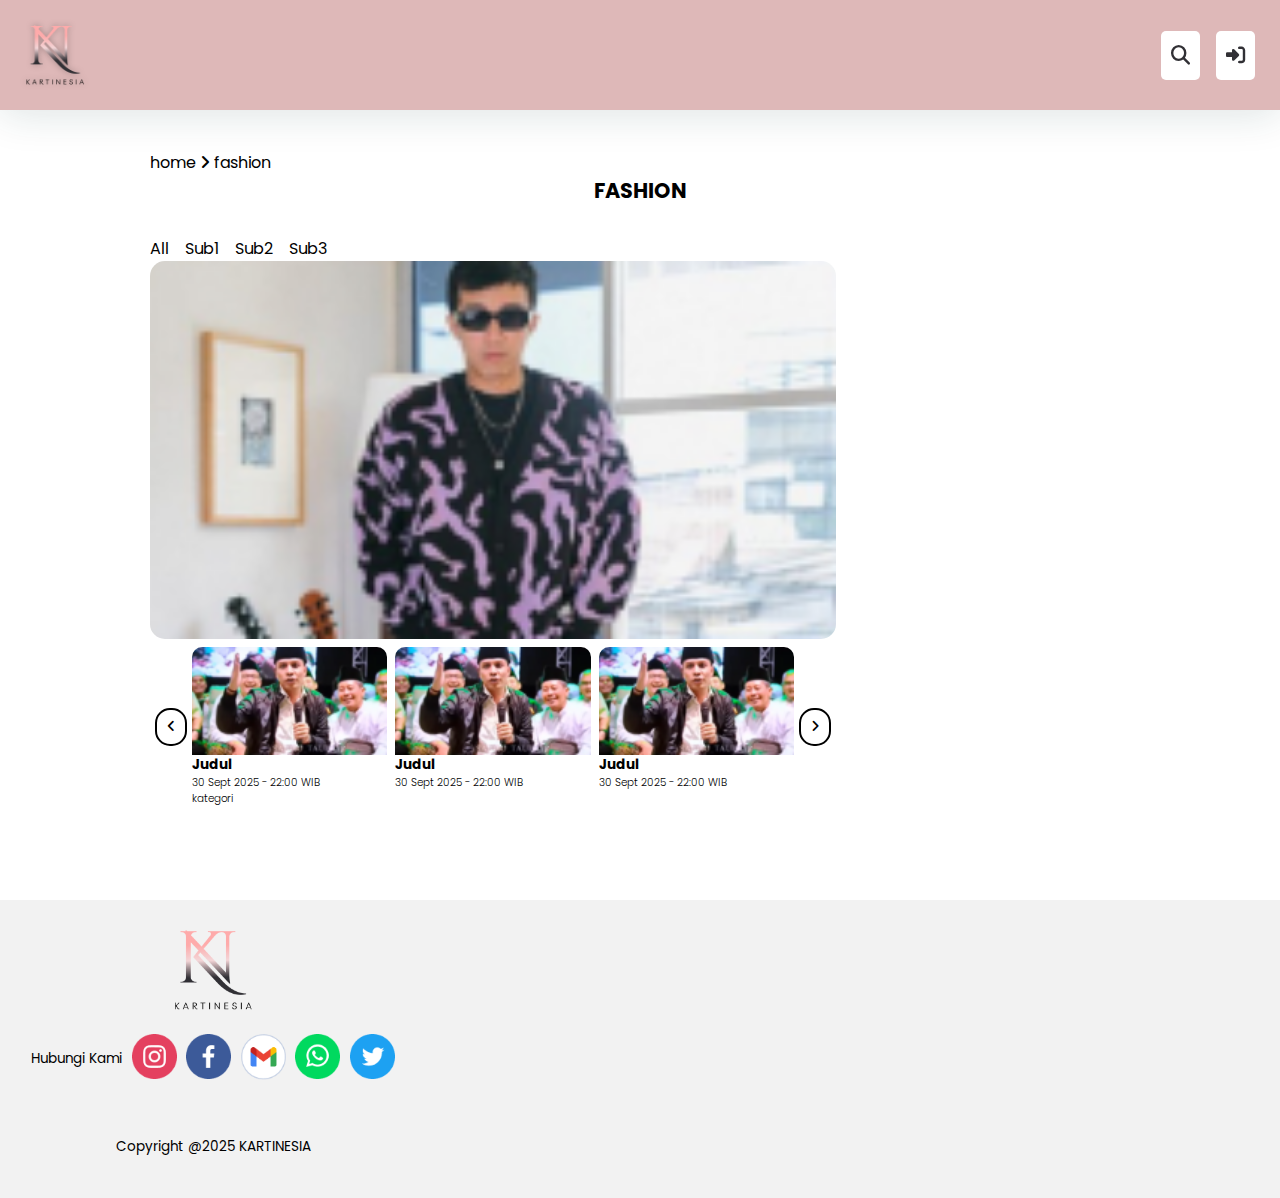
<file: fashion.html>
<!DOCTYPE html>
<html lang="en" dir="ltr">

<head>
  <meta charset="utf-8">
  <title>FESYEN</title>
  <link rel="stylesheet" href="./css/fashion.css">
  <meta name="viewport" content="width=device-width, initial-scale=1.0">

  <!-- Fontawesome Link for Icons -->
  <link rel="stylesheet" href="https://cdnjs.cloudflare.com/ajax/libs/font-awesome/6.3.0/css/all.min.css">
  <link rel="preconnect" href="https://fonts.googleapis.com">
  <link rel="preconnect" href="https://fonts.gstatic.com" crossorigin>
  <link
    href="https://fonts.googleapis.com/css2?family=Poppins:ital,wght@0,100;0,200;0,300;0,400;0,500;0,600;0,700;0,800;0,900;1,100;1,200;1,300;1,400;1,500;1,600;1,700;1,800;1,900&display=swap"
    rel="stylesheet">
</head>

<body>
  <nav>
    <a href="index.html" class="logo"><img src="asset/logo.png" alt=""></a>
    <!-- <ul>
        <li><a class="nav" href="index.html">Beranda</a></li>
        <li>
          <a>
            <button class="nav dropbtn" onclick="toggleDropdown()">
              Tentang Wanita
              <i class="fas fa-caret-down"></i>
            </button>
            <div class="dropdown-content" id="myDropdown">
              <a class="category" href="healthy.html">Kesehatan</a>
              <a class="category" href="fashion.html">Fesyen</a>
            </div>
          </a>
        </li>
        <li><a class="nav" href="about_us.html">Tentang Kami</a></li>
      </ul> -->
    <ul id="navbar">
      <!-- <li><a href="index.html" class="nav">Beranda</a></li> -->
    </ul>
    <div class="search-login">
      <div class="search" id="searchButton">
        <a href="">
          <button class="btn-search" id="btn-search"><i class="fa-solid fa-magnifying-glass"></i></button>
        </a>
      </div>
      <div class="login" id="loginButton">
        <a href="login.html">
          <button class="btn-login" id="btn-login"><i class="fa-solid fa-right-to-bracket"></i></button>
        </a>
      </div>
    </div>
    <div class="menu-toggle">
      <input type="checkbox" name="" id="">
      <span></span>
      <span></span>
      <span></span>
    </div>
  </nav>

  <!--==================== CONTENT ====================-->

  <main class="wrapper">
    <div class="routes">
      <span class="prev">home</span>
      <i class="fa-solid fa-angle-right"></i>
      <span class="current">fashion</span>
    </div>
    <div class="title">
      <h3>FASHION</h3>
    </div>
    <div class="content">
      <div class="col-1">
      <!-- SUBCATEGORY -->
      <div class="subcategory">
        <ul class="sub">
          <li>all</li>
          <li>sub1</li>
          <li>sub2</li>
          <li>sub3</li>
        </ul>
      </div>
      <!-- TERBARU -->
      <div class="newest">
        <div class="big">
          <img src="./asset/artikel.png" alt="">
        </div>
        <div class="slider" role="list">
          <button class="nav-btn nav-left" id="prevBtn"><i class="fa-solid fa-angle-left"></i></button>
          <div class="img-list" id="imgList">
            <div class="list">
              <img src="./asset/news home 3.png" alt="">
              <span class="title-news">Judul</span>
              <span class="time">30 Sept 2025 - 22:00 WIB</span>
              <span class="kategori">kategori</span>
            </div>
            <div class="list">
              <img src="./asset/news home 3.png" alt="">
              <span class="title-news">Judul</span>
              <span class="time">30 Sept 2025 - 22:00 WIB</span>
            </div>
            <div class="list">
              <img src="./asset/news home 3.png" alt="">
              <span class="title-news">Judul</span>
              <span class="time">30 Sept 2025 - 22:00 WIB</span>
            </div>
          </div>
          <button class="nav-btn nav-right" id="nextBtn"><i class="fa-solid fa-angle-right"></i></button>
        </div>
      </div>
    </div>
    <div class="gap"></div>
    <div class="col-2">
      <div class=""></div>
    </div>
    </div>
    


    <!-- LAYOUT NEWS -->
    <div class="fourth">
      <div class="list-news-right" id="fashion-news-bottom">
        <!-- <div class="image-container">
                <img src="asset/artikel.png" alt="Gambar 1">
                <div class="overlay-text">TUTORIAL PAKAI MAKEUP BARU - Emina Primer, Cussion ....</div>
              </div>
            
              <div class="image-container">
                <img src="asset/news home 2.png" alt="Gambar 2">
                <div class="overlay-text">30+ Make Up Pengantin: Video, Tutorial, Natural, ....</div>
              </div>
            
              <div class="image-container">
                <img src="asset/news home 3.png" alt="Gambar 3">
                <div class="overlay-text">Bak Warga Lokal, Wisatawan Asing ini terlihat anggun memakai baju adat Minang ....</div>
              </div>
            
              <div class="image-container">
                <img src="asset/news home 4.png" alt="Gambar 4">
                <div class="overlay-text">Bak Warga Lokal, Wisatawan Asing ini terlihat anggun memakai baju adat Minang ....</div>
              </div>

              <div class="image-container">
                <img src="asset/news home 4.png" alt="Gambar 4">
                <div class="overlay-text">Bak Warga Lokal, Wisatawan Asing ini terlihat anggun memakai baju adat Minang ....</div>
              </div>

              <div class="image-container">
                <img src="asset/news home 4.png" alt="Gambar 4">
                <div class="overlay-text">Bak Warga Lokal, Wisatawan Asing ini terlihat anggun memakai baju adat Minang ....</div>
              </div> -->

        <div class="clear"></div>
      </div>
    </div>
    </div>
    <script src="js/home.js"></script>
    <script src="js/fashion.js"></script>
  </main>
  <!--==================== FOOTER ====================-->

  <footer>
    <div class="container footer_container">
      <div class="footer_1">
        <a href="home.html" class="footer_logo"><img src="./asset/logo.png" alt="EduvenU" width="150px"></a>

        <ul class="kontak">
          <span style="margin-top: 2rem; font-weight:normal;">Hubungi Kami</span>
          <li><a href="#"><img src="./asset/icon _Instagram icon_.png"></a></li>
          <li><a href="#"><img src="./asset/Facebook v1 icon_.png"></a></li>
          <li><a href="#"><img src="./asset/icon _Gmail_.png"></a></li>
          <li><a href="#"><img src="./asset/icon _Whatsapp_.png"></a></li>
          <li><a href="#"><img src="./asset/icon _Twitter_.png"></a></li>
        </ul>

        <ul class="copyright">
          <li style="font-size: .85rem; text-align: center;">Copyright @2025 KARTINESIA</li>
        </ul>
      </div>
      <div class="gap"></div>
      <div class="footer_2">
        <ul id="category-list">
        </ul>
      </div>
    </div>
  </footer>
</body>

</html>
</file>
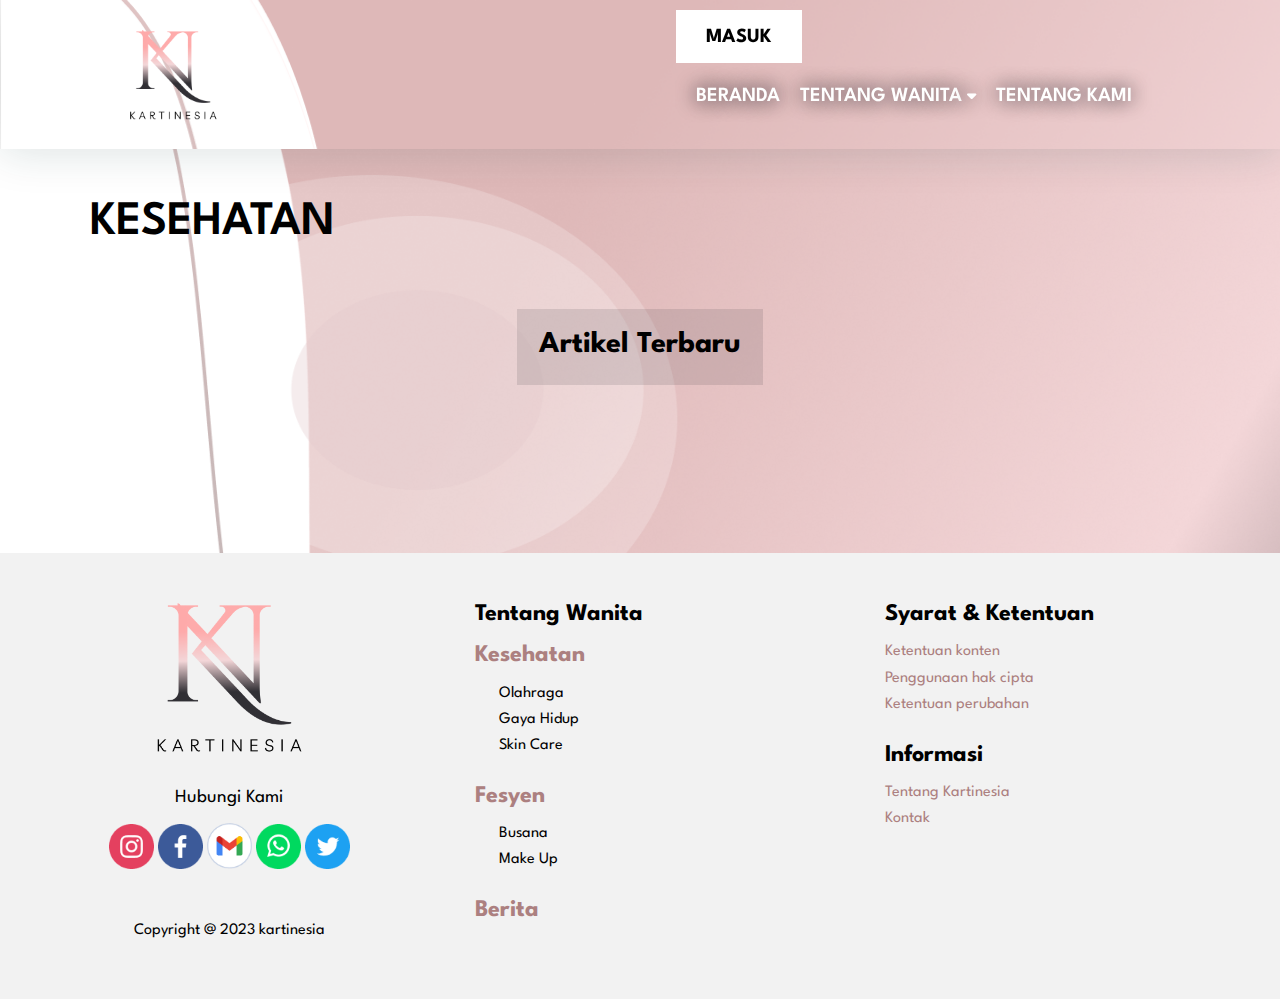
<file: healthy.html>
<!DOCTYPE html>
<html lang="en" dir="ltr">
  <head>
    <meta charset="utf-8">
    <title>KESEHATAN</title>
    <link rel="stylesheet" href="./css/healthy.css">
    <meta name="viewport" content="width=device-width, initial-scale=1.0">

    <!-- Fontawesome Link for Icons -->
    <link rel="stylesheet" href="https://cdnjs.cloudflare.com/ajax/libs/font-awesome/6.3.0/css/all.min.css">
    <link href="https://fonts.googleapis.com/css2?family=League+Spartan:wght@300;400;500;600;700&display=swap" rel="stylesheet">
  </head>
  <body>
    <nav>
      <a href="index.html" class="logo"><img src="asset/logo.png" alt=""></a>
      <div class="feature">
          <div class="search-login">
              <div class="login" id="loginButton">
                <a href="login.html">
                    <button class="btn-login">MASUK</button>
                </a>
            </div>
          </div>
          <ul>
            <li><a class="nav" href="index.html">Beranda</a></li>
            <li>
              <a>
                <button class="nav dropbtn" onclick="toggleDropdown()">
                  Tentang Wanita 
                  <i class="fas fa-caret-down"></i>
                </button>
                <div class="dropdown-content" id="myDropdown">
                  <a class="category" href="healthy.html">Kesehatan</a>
                  <a class="category" href="fashion.html">Fesyen</a>
                </div>
              </a>
            </li>
            <li><a class="nav" href="about_us.html">Tentang Kami</a></li>
          </ul>
          <div class="menu-toggle">
            <input type="checkbox" name="" id="">
            <span></span>
            <span></span>
            <span></span>
          </div>
      </div>
    </nav>

<!--==================== CONTENT ====================-->
    
    <main class="wrapper">
      <!-- LAYOUT NEWS 1-->
      <div class="title">
        <h3>KESEHATAN</h3>
      </div>
      <!-- PALING POPULER -->
      <div class="third">
        <h3>Artikel Terbaru</h3>
        <div class="list-news-pop" id="healthy-news-top">
          <!-- <div class="image-container">
            <img src="asset/news home 1.png" alt="Gambar 1">
            <div class="overlay-text">TUTORIAL PAKAI MAKEUP BARU - Emina Primer, Cussion ....</div>
          </div>

          <div class="image-container">
            <img src="asset/news home 2.png" alt="Gambar 2">
            <div class="overlay-text">30+ Make Up Pengantin: Video, Tutorial, Natural, ....</div>
          </div>
        
          <div class="image-container">
            <img src="asset/news home 3.png" alt="Gambar 3">
            <div class="overlay-text">Bak Warga Lokal, Wisatawan Asing ini terlihat anggun memakai baju adat Minang ....</div>
          </div> -->
        </div>
      </div>
      <!-- LAYOUT NEWS -->
      <div class="fourth">
            <div class="list-news-right" id="healthy-news-bottom">
              <!-- <div class="image-container">
                <img src="asset/artikel.png" alt="Gambar 1">
                <div class="overlay-text">TUTORIAL PAKAI MAKEUP BARU - Emina Primer, Cussion ....</div>
              </div>
            
              <div class="image-container">
                <img src="asset/news home 2.png" alt="Gambar 2">
                <div class="overlay-text">30+ Make Up Pengantin: Video, Tutorial, Natural, ....</div>
              </div>
            
              <div class="image-container">
                <img src="asset/news home 3.png" alt="Gambar 3">
                <div class="overlay-text">Bak Warga Lokal, Wisatawan Asing ini terlihat anggun memakai baju adat Minang ....</div>
              </div>
            
              <div class="image-container">
                <img src="asset/news home 4.png" alt="Gambar 4">
                <div class="overlay-text">Bak Warga Lokal, Wisatawan Asing ini terlihat anggun memakai baju adat Minang ....</div>
              </div>

              <div class="image-container">
                <img src="asset/news home 4.png" alt="Gambar 4">
                <div class="overlay-text">Bak Warga Lokal, Wisatawan Asing ini terlihat anggun memakai baju adat Minang ....</div>
              </div>

              <div class="image-container">
                <img src="asset/news home 4.png" alt="Gambar 4">
                <div class="overlay-text">Bak Warga Lokal, Wisatawan Asing ini terlihat anggun memakai baju adat Minang ....</div>
              </div> -->
            
              <div class="clear"></div>
            </div>
        </div>
      </div>
      <script src="js/home.js"></script>
      <script src="js/healthy.js"></script>
    </main>
<!--==================== FOOTER ====================-->

    <footer>
      <div class="container footer_container">
        <div class="footer_1">
          <a href="home.html" class="footer_logo"><img
              src="./asset/logo.png"
              alt="EduvenU"
              width="150px"></a>

          <ul class="kontak">
            <h3 style="margin-top: 2rem; font-weight:normal;">Hubungi Kami</h3>
            <li><a href="#"><img src="./asset/icon _Instagram icon_.png"></a></li>
            <li><a href="#"><img src="./asset/Facebook v1 icon_.png"></a></li>
            <li><a href="#"><img src="./asset/icon _Gmail_.png"></a></li>
            <li><a href="#"><img src="./asset/icon _Whatsapp_.png"></a></li>
            <li><a href="#"><img src="./asset/icon _Twitter_.png"></a></li>
          </ul>

          <ul class="copyright">
            <li style="text-align: center;">Copyright @ 2023 kartinesia</li>
          </ul>
        </div>
        <div class="footer_2">
          <h2>Tentang Wanita</h2>
          <ul class="kategori">
            <h2><a href="#">Kesehatan</a></h2>
            <li>Olahraga</li>
            <li>Gaya Hidup</li>
            <li>Skin Care</li>
          </ul>
          <ul class="kategori">
            <h2 style="margin-top: 2rem;"><a href="#">Fesyen</a></h2>
            <li>Busana</li>
            <li>Make Up</li>
          </ul>
          <ul class="kategori">
            <h2 style="margin-top: 2rem;"><a href="#">Berita</a></h2>
          </ul>
        </div>
        <div class="footer_3">
          <h2>Syarat & Ketentuan</h2>
          <ul>
            <li><a href="././term-footer/content.html">Ketentuan konten</a></li>
            <li><a href="././term-footer/copyright.html">Penggunaan hak cipta</a></li>
            <li><a href="././term-footer/update.html">Ketentuan perubahan</a></li>
          </ul>
          <ul>
            <h2 style="margin-top: 2rem;">Informasi</h2>
            <li><a href="#">Tentang Kartinesia</a></li>
            <li><a href="#">Kontak</a></li>
          </ul>
        </div>
      </div>
    </footer>
  </body>
  </html>
</file>
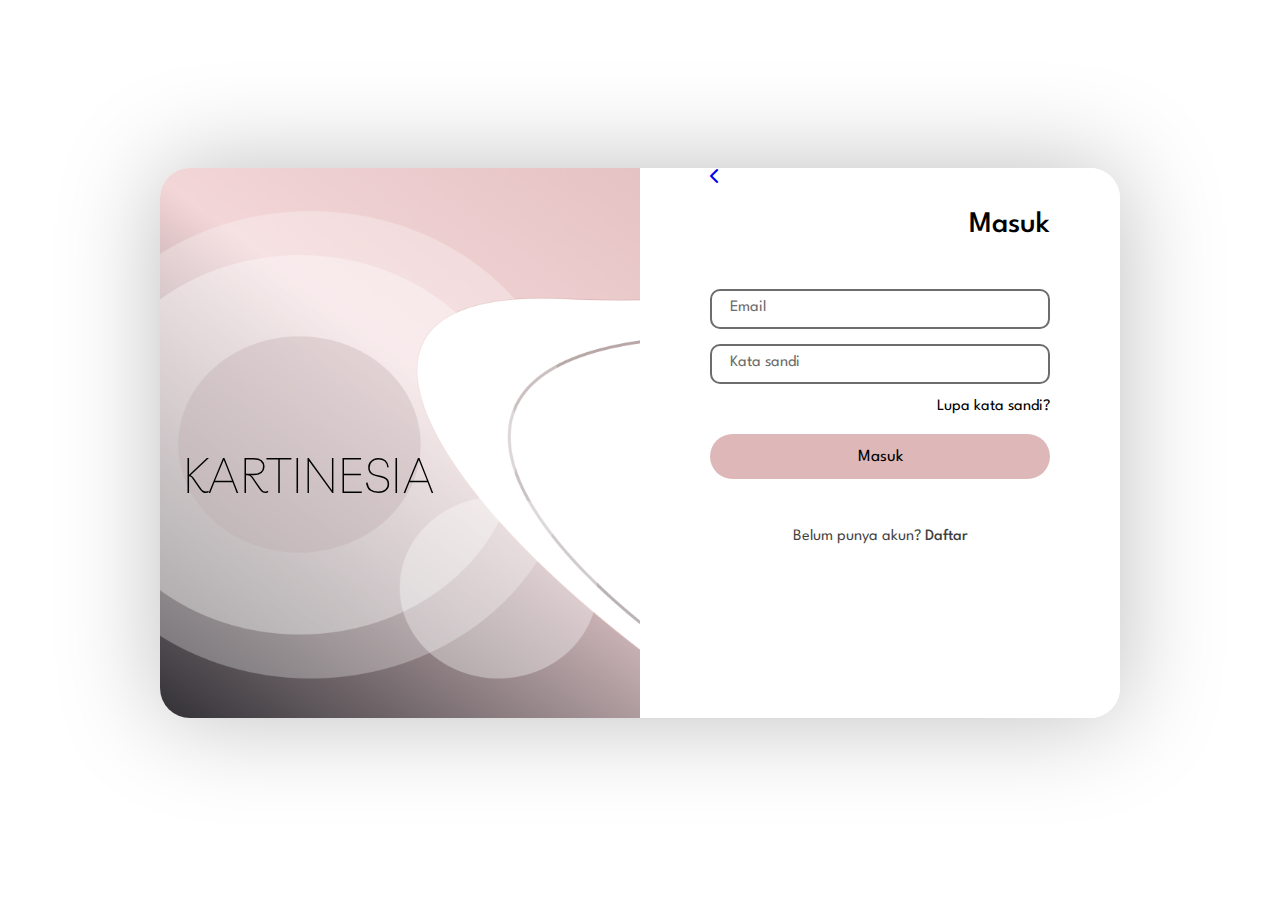
<file: login.html>
<!DOCTYPE html>
<html lang="en">
<head>
    <meta charset="UTF-8">
    <meta http-equiv="X-UA-Compatible" content="IE=edge">
    <meta name="viewport" content="width=device-width, initial-scale=1.0">
    <title>Masuk</title>
    <link rel="stylesheet" href="css/login.css">
    <link rel="preconnect" href="https://fonts.googleapis.com">
    <link rel="preconnect" href="https://fonts.gstatic.com" crossorigin>
    <link href="https://fonts.googleapis.com/css2?family=League+Spartan:wght@300;400;500;600;700&display=swap" rel="stylesheet">
    <link href="https://fonts.googleapis.com/css2?family=Livvic&display=swap" rel="stylesheet">
    <link rel="stylesheet" href="https://cdnjs.cloudflare.com/ajax/libs/font-awesome/6.4.2/css/all.min.css"> 
    <!-- <script src="js/script.js"></script> -->
</head>
<body>
    <div class="container">
        <div class="content">
            <h2>KARTINESIA</h2>
        </div>
        <div class="logreg-box">
            <div class="form-box login">
                <form action="">
                    <div class="header">
                        <div class="arrow-back">
                            <a href="index.html"><i class="fa-solid fa-chevron-left"></i></a>
                        </div>
                        <h3>Masuk</h3>
                    </div>
                    <div class="form-input">
                        <div class="input-box">
                            <input type="email" name="" id="login-email" required>
                            <div class="label">Email</div>
                        </div>
                        <div class="input-box">
                            <input type="password" name="" id="login-password" required>
                            <div class="label">Kata sandi</div>
                        </div>
                    </div>

                    <div class="forgot">
                        <a href="#">Lupa kata sandi?</a>
                    </div>

                    <button type="submit" class="btn" id="login-btn-submit">Masuk</button>

                    <!-- <div class="or">
                        <hr> atau <hr>
                    </div>

                    <button type="submit" class="btn-google">
                        <div class="icon-google"><img src="asset/icon_google_.png" alt=""></div>
                        <p>Lanjutkan dengan Google</p>
                    </button> -->

                    <div class="masuk-daftar">
                        <p>Belum punya akun? 
                            <a href="#" class="register-link">Daftar</a>
                        </p>
                    </div>
                
                </form>
            </div>

            <!-- <div class="form-box register choose">
                <form action="">
                    <h3>Daftar</h3>

                    <button type="submit" class="btn-email">Lanjutkan dengan email</button>

                    <div class="or">
                        <hr> atau <hr>
                    </div>

                    <button type="submit" class="btn-google">
                        <div class="icon-google"><img src="asset/icon_google_.png" alt=""></div>
                        <p>Lanjutkan dengan Google</p>
                    </button>

                    <div class="daftar-masuk">
                        <p>Sudah punya akun? 
                            <a href="#" class="login-link">Masuk</a>
                        </p>
                    </div>
                </form>
            </div> -->

            <div class="form-box register form">
                <form action="">
                    <!-- <div class="header">
                        <div class="arrow-back">
                            <a href="#"><i class="fa-solid fa-chevron-left"></i></a>
                        </div>
                        <h3>Daftar</h3>
                    </div> -->
                    <h3>Daftar</h3>
                    <!-- <div class="arrow-back">
                        <a href="#"><i class="fa-solid fa-chevron-left"></i></a>
                    </div> -->
                    <!-- <div class="input-box">
                        <input type="text" name="" id="" required>
                        <div class="label">Nama lengkap</div>
                    </div> -->
                    <div class="form-input">
                        <div class="input-box">
                            <input type="email" name="" id="signup-email" required>
                            <div class="label">Email</div>
                        </div>
                        <div class="input-box">
                            <input type="text" name="" id="signup-username" max="15" required>
                            <div class="label">Nama pengguna</div>
                        </div>
                        <div class="input-box">
                            <input type="password" name="" id="signup-password" required>
                            <div class="label">Kata sandi</div>
                        </div>
                        <div class="input-box">
                            <input type="password" name="" id="signup-confirm-password" required>
                            <div class="label">Konfirmasi kata sandi</div>
                        </div>
                    </div>
                    <div class="agree">
                        <input type="checkbox" name="" id="agree-terms" required>
                        <label for="">Saya telah membaca dan menyetujui <a href="#">Syarat dan Ketentuan</a> yang berlaku</label>
                    </div>

                    <button type="submit" class="btn" id="signup-btn-submit">Buat Akun</button>

                    <div class="daftar-masuk">
                        <p>Sudah punya akun? 
                            <a href="#" class="login-link">Masuk</a>
                        </p>
                    </div>
                
                </form>
            </div>
        </div>
    </div>
    <script src="js/login.js"></script>
</body>
</html>
</file>
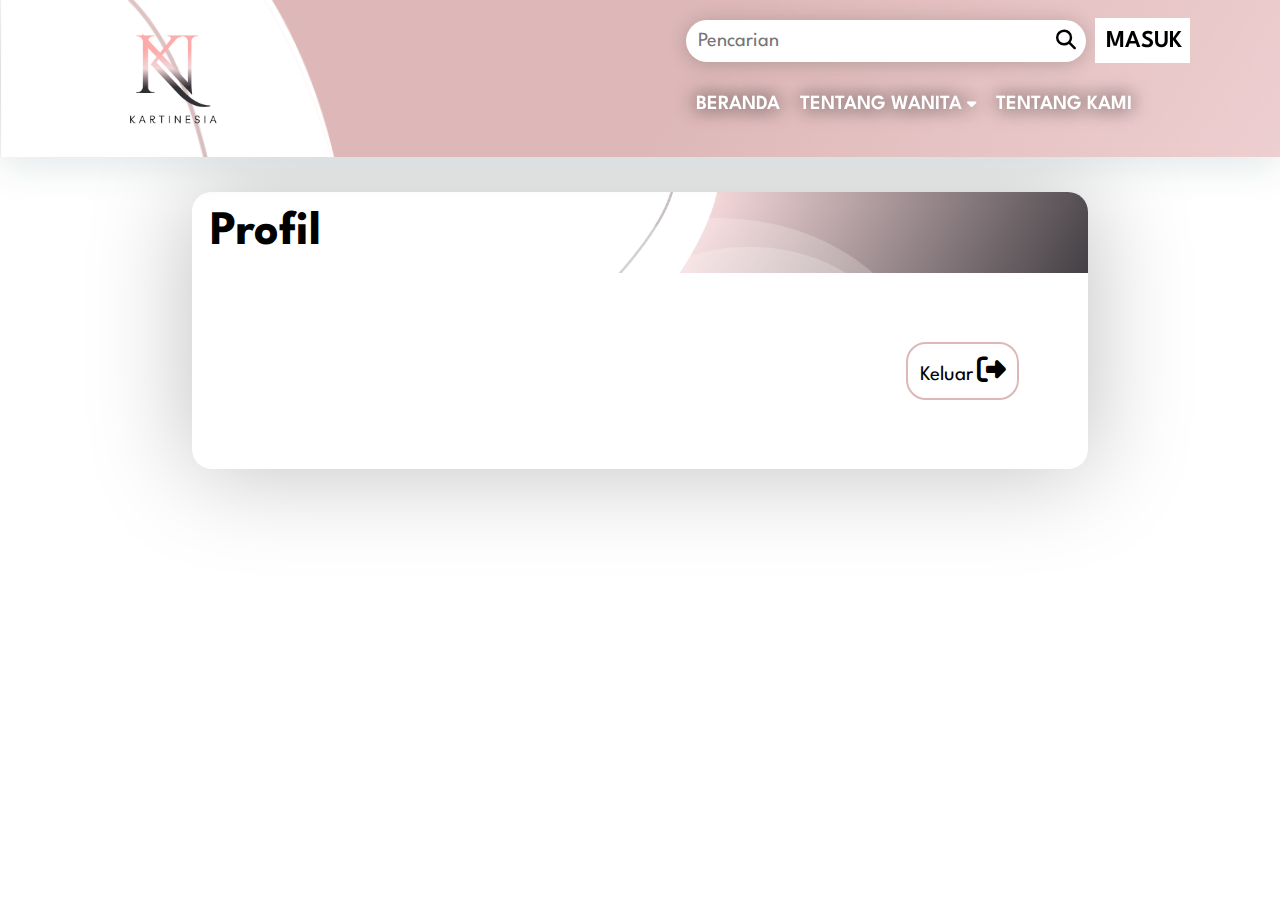
<file: profile.html>
<!DOCTYPE html>
<html lang="en" dir="ltr">
  <head>
    <meta charset="utf-8">
    <title>PROFIL</title>
    <link rel="stylesheet" href="./css/profile.css">
    <meta name="viewport" content="width=device-width, initial-scale=1.0">

    <!-- Fontawesome Link for Icons -->
    <link rel="stylesheet" href="https://cdnjs.cloudflare.com/ajax/libs/font-awesome/6.3.0/css/all.min.css">
    <link href="https://fonts.googleapis.com/css2?family=League+Spartan:wght@300;400;500;600;700&display=swap" rel="stylesheet">
  </head>
  <body>
    <nav>
      <a href="index.html" class="logo"><img src="asset/logo.png" alt=""></a>
      <div class="feature">
          <div class="search-login">
              <div class="search-bar">
                  <form action="" class="search">
                      <input type="text" placeholder="Pencarian" name="search-bar">
                      <button type="submit"><i class="fa-solid fa-magnifying-glass"></i></button>
                  </form>
              </div>
              <div class="login" id="loginButton">
                <a href="login.html">
                    <button class="btn-login">MASUK</button>
                </a>
            </div>
          </div>
          <ul>
            <li><a class="nav" href="index.html">Beranda</a></li>
            <li>
              <a>
                <button class="nav dropbtn" onclick="toggleDropdown()">
                  Tentang Wanita 
                  <i class="fas fa-caret-down"></i>
                </button>
                <div class="dropdown-content" id="myDropdown">
                  <a class="category" href="healthy.html">Kesehatan</a>
                  <a class="category" href="fashion.html">Fesyen</a>
                </div>
              </a>
            </li>
            <li><a class="nav" href="about_us.html">Tentang Kami</a></li>
          </ul>
          <div class="menu-toggle">
            <input type="checkbox" name="" id="">
            <span></span>
            <span></span>
            <span></span>
          </div>
      </div>
    </nav>

<!--==================== CONTENT ====================-->
    
<div class="content">
  <div class="name">
      <h1>Profil</h1>
  </div>
  <div class="contain">
    <div class="data-user" id="data-user">
      <!-- <table>
        <tr>
          <td>Email</td>
          <td> : </td>
          <td>akge@gmail.com</td>
        </tr>
        <tr>
          <td>Nama pengguna</td>
          <td> : </td>
          <td>akgeninov</td>
        </tr>
      </table> -->
    </div>
    <div class="logout">
      <div class="button">
        <span>Keluar</span>
        <span class="logout-btn"><i class="fa-solid fa-right-from-bracket"></i></span>
      </div>
    </div>
  </div>
</div>
<script src="js/home.js"></script>
</body>
</html>
</file>
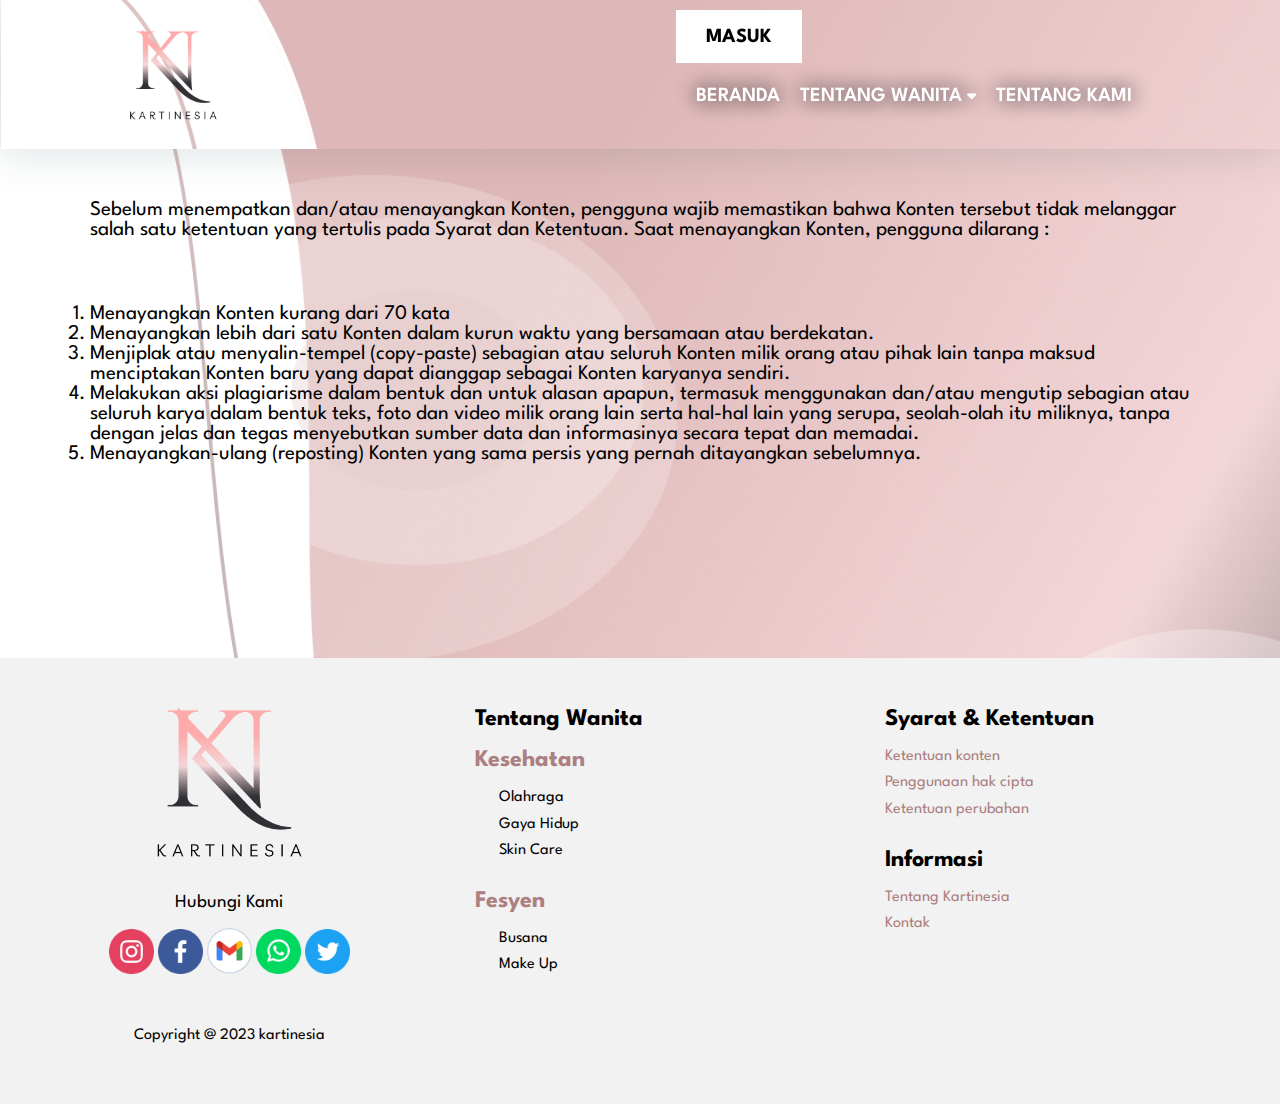
<file: term-footer/content.html>
<!DOCTYPE html>
<html lang="en" dir="ltr">
  <head>
    <meta charset="utf-8">
    <title>Ketentuan Konten</title>
    <link rel="stylesheet" href="../css/term.css">
    <meta name="viewport" content="width=device-width, initial-scale=1.0">

    <!-- Fontawesome Link for Icons -->
    <link rel="stylesheet" href="https://cdnjs.cloudflare.com/ajax/libs/font-awesome/6.3.0/css/all.min.css">
    <link href="https://fonts.googleapis.com/css2?family=League+Spartan:wght@300;400;500;600;700&display=swap" rel="stylesheet">
  </head>
  <body>
    <nav>
      <a href="../index.html" class="logo"><img src="../asset/logo.png" alt=""></a>
      <div class="feature">
          <div class="search-login">
              <div class="login" id="loginButton">
                <a href="../login.html">
                    <button class="btn-login">MASUK</button>
                </a>
            </div>
          </div>
          <ul>
            <li><a class="nav" href="../index.html">Beranda</a></li>
            <li>
              <a>
                <button class="nav dropbtn" onclick="toggleDropdown()">
                  Tentang Wanita 
                  <i class="fas fa-caret-down"></i>
                </button>
                <div class="dropdown-content" id="myDropdown">
                  <a class="category" href="../healthy.html">Kesehatan</a>
                  <a class="category" href="../fashion.html">Fesyen</a>
                </div>
              </a>
            </li>
            <li><a class="nav" href="../about_us.html">Tentang Kami</a></li>
          </ul>
          <div class="menu-toggle">
            <input type="checkbox" name="" id="">
            <span></span>
            <span></span>
            <span></span>
          </div>
      </div>
    </nav>

<!--==================== CONTENT ====================-->
    
    <main class="wrapper">
        <p>
            Sebelum menempatkan dan/atau menayangkan Konten, pengguna wajib memastikan bahwa Konten tersebut tidak melanggar salah satu ketentuan yang tertulis pada Syarat dan Ketentuan. Saat menayangkan Konten, pengguna dilarang :
            <ol>
                <li>Menayangkan Konten kurang dari 70 kata</li>
                <li>Menayangkan lebih dari satu Konten dalam kurun waktu yang bersamaan atau berdekatan.</li>
                <li>Menjiplak atau menyalin-tempel (copy-paste) sebagian atau seluruh Konten milik orang atau pihak lain tanpa maksud menciptakan Konten baru yang dapat dianggap sebagai Konten karyanya sendiri.</li>
                <li>Melakukan aksi plagiarisme dalam bentuk dan untuk alasan apapun, termasuk menggunakan dan/atau mengutip sebagian atau seluruh karya dalam bentuk teks, foto dan video milik orang lain serta hal-hal lain yang serupa, seolah-olah itu miliknya, tanpa dengan jelas dan tegas menyebutkan sumber data dan informasinya secara tepat dan memadai.</li>
                <li>Menayangkan-ulang (reposting) Konten yang sama persis yang pernah ditayangkan sebelumnya.</li>
            </ol>
        </p>

      <script src="../js/home.js"></script>
    </main>
<!--==================== FOOTER ====================-->

    <footer>
      <div class="container footer_container">
        <div class="footer_1">
          <a href="./home.html" class="footer_logo"><img
              src="../asset/logo.png"
              alt="Kartinesia"
              width="150px"></a>

          <ul class="kontak">
            <h3 style="margin-top: 2rem; font-weight:normal;">Hubungi Kami</h3>
            <li><a href="#"><img src="../asset/icon _Instagram icon_.png"></a></li>
            <li><a href="#"><img src="../asset/Facebook v1 icon_.png"></a></li>
            <li><a href="#"><img src="../asset/icon _Gmail_.png"></a></li>
            <li><a href="#"><img src="../asset/icon _Whatsapp_.png"></a></li>
            <li><a href="#"><img src="../asset/icon _Twitter_.png"></a></li>
          </ul>

          <ul class="copyright">
            <li style="text-align: center;">Copyright @ 2023 kartinesia</li>
          </ul>
        </div>
        <div class="footer_2">
          <h2>Tentang Wanita</h2>
          <ul class="kategori">
            <h2><a href="../healthy.html">Kesehatan</a></h2>
            <li>Olahraga</li>
            <li>Gaya Hidup</li>
            <li>Skin Care</li>
          </ul>
          <ul class="kategori">
            <h2 style="margin-top: 2rem;"><a href="../healthy.html">Fesyen</a></h2>
            <li>Busana</li>
            <li>Make Up</li>
          </ul>
        </div>
        <div class="footer_3">
          <h2>Syarat & Ketentuan</h2>
          <ul>
            <li><a href="./content.html">Ketentuan konten</a></li>
            <li><a href="./copyright.html">Penggunaan hak cipta</a></li>
            <li><a href="./update.html">Ketentuan perubahan</a></li>
          </ul>
          <ul>
            <h2 style="margin-top: 2rem;">Informasi</h2>
            <li><a href="#">Tentang Kartinesia</a></li>
            <li><a href="../about_us.html">Kontak</a></li>
          </ul>
        </div>
      </div>
    </footer>
  </body>
  </html>
</file>
<file: css/index.css>
:root {
  --white: #ffff;
  --grey: #868686;
  --grey2: #868686a9;
  --black: #000000;
  --pink1: #DEB8B8;
  --black2: #313035;
}

* {
  margin: 0;
  padding: 0;
  box-sizing: border-box;
  text-decoration: none;
  font-family: 'Poppins', sans-serif;
}

main {
  padding-top: 150px;
  justify-content: center;
  background-repeat: no-repeat;
  background-size: cover;
  min-height: 100vh;
  position: relative;
  margin: 0;
  padding-left: 150px;
  padding-right: 150px;
}

/* ========================= NAVBAR ===================================*/

nav {
  position: fixed;
  display: flex;
  top: 0;
  right: 0;
  z-index: 1000;
  justify-content: space-between;
  box-shadow: 0 4px 41px rgb(14 55 54 / 14%);
  padding: 25px;
  transition: 0.2s;
  width: 100%;
  background-color: var(--pink1);
  align-items: center;
  gap: 2rem;
  backdrop-filter: blur(6px);
}

.logo {
  display: flex;
  align-items: center;
}

.logo img {
  width: 60px;
  transition: transform 0.3s ease;
  filter: drop-shadow(0 0 3px rgba(0, 0, 0, 0.3));
}

.logo img:hover {
  transform: scale(1.08);
}

.search-login {
  display: flex;
  align-items: center;
  justify-content: flex-end;
  gap: 1rem;
}

button.btn-login,
#loginButton.login,
button.btn-search,
#searchButton.search {
  background: var(--white);
  padding: 5px;
  border-radius: 5px;
  font-weight: 600;
  font-size: 1.2rem;
  color: var(--black2);
  cursor: pointer;
  transition: all 0.3s ease;
  border: none;
}

button.btn-login:hover,
button.btn-search:hover {
  color: var(--pink1);
}


nav ul {
  display: flex;
  list-style: none;
  align-items: center;
  margin: 10px;
  gap: 30px;
}

nav ul li {
  text-align: center;
}

nav ul li .nav,
.dropbtn {
  font-size: 1.2rem;
  padding: 0;
  color: var(--white);
  font-weight: 600;
  text-transform: uppercase;
  width: max-content;
  position: relative;
  cursor: pointer;
  margin: 4px auto;
  /* text-shadow: 0px 0px 20px #000010; */
  background: transparent;
  border: none;
  text-align: center;
}

nav ul .nav::after {
  content: "";
  position: absolute;
  bottom: -7px;
  height: 3px;
  width: 100%;
  left: 0;
  background-color: var(--white);
  transition: 0.3s;
  transition-timing-function: ease-in-out;
  transform: scaleX(0);
}

nav ul .nav:hover::after {
  transform: scaleX(1);
}

nav ul .nav i {
  font-size: 15px;
}

.dropdown-content {
  display: none;
  flex-direction: column;
  position: absolute;
  background-color: var(--pink1);
  min-width: 180px;
  box-shadow: 0 8px 20px rgba(0, 0, 0, 0.25);
  z-index: 99;
  padding: 8px 0;
  border-radius: 10px;
  border: 2px solid var(--grey2);
}

.dropdown-content a {
  display: none;
}

.dropdown-content .category {
  color: var(--white);
  font-size: 16px;
  font-weight: 600;
  text-transform: uppercase;
  padding: 12px 16px;
  text-decoration: none;
  text-align: center;
  justify-content: center;
  display: flex;
  transition: all 0.3s ease;
  border-radius: 6px;
  margin: 4px 8px;
}

.dropdown-content a {
  font-size: 20px;
}

.dropdown-content .category:hover {
  background: rgba(255, 255, 255, 0.9);
  color: var(--pink1);
  transform: translateX(3px);
}

/* hamburger menu */
.menu-toggle {
  display: none;
  flex-direction: column;
  height: 20px;
  justify-content: space-between;
  position: relative;
  align-items: flex-end;

}

.menu-toggle input {
  position: absolute;
  width: 40px;
  height: 28px;
  opacity: 0;
  cursor: pointer;
  z-index: 2;
}

.menu-toggle span {
  display: block;
  width: 28px;
  height: 3px;
  border-radius: 3px;
  background-color: var(--black);
  transition: all 0.5s;
}

.menu-toggle span:nth-child(2) {
  transform-origin: 0 0;
}

.menu-toggle input:checked~span:nth-child(2) {
  transform: rotate(45deg) translate(-1px, -1px);
}

.menu-toggle span:nth-child(4) {
  transform-origin: 0 100%;
}

.menu-toggle input:checked~span:nth-child(4) {
  transform: rotate(-45deg) translate(-1px, 0);
}

.menu-toggle input:checked~span:nth-child(3) {
  transform: scale(0);
  opacity: 0;
}

@media screen and (max-width: 768px) {
  .search {
    width: 40px;
    height: 40px;
    padding: 10px;
    margin: 10px;
  }

  .search input {
    display: none;
    padding: 10px;
  }

  .search-login .search-bar {
    justify-content: end;
  }

  #loginButton.login {
    font-size: 1.83em;
  }

  .nav {
    width: fit-content;
  }

  .nav {
    padding-bottom: 5px;
    font-size: 15px;
  }

  .nav:hover {
    font-size: 16px;
  }

  .nav::after {
    content: "";
    position: absolute;
    bottom: 0;
    height: 3px;
    width: 25%;
    left: 37.5%;
    background-color: var(--black);
    transition: 0.3s;
    transition-timing-function: ease-in-out;
    transform: scaleX(0);
  }

  .nav:hover::after {
    transform: scaleX(1);
  }

  .dropbtn {
    font-size: 15px;
  }
}

/* @media screen and (max-width: 700px) {
  nav ul li .nav{
    font-size: 1em;
    transition: all 1s;
  }
} */

@media screen and (max-width: 576px) {
  #loginButton.login {
    font-size: 2.5em;
    padding: 5%;
  }

  .menu-toggle {
    display: flex;
    margin-top: 1em;
  }

  nav ul {
    position: absolute;
    right: 0;
    grid-template-columns: none;
    margin-top: 34px;
    height: 78vh;
    background-color: var(--black2);
    color: var(--white);
    padding: 10px;
    width: 100%;
    transform: translateX(105%);
    transition: all 1s;
    opacity: 0;
  }

  nav ul.menu {
    opacity: 1;
    transform: translateX(0);
  }

  .dropdown-content {
    width: 100%;
    right: 0;
  }

  .dropdown-content .category {
    font-size: 2em;
  }
}

/* ========================= CONTENT ===================================*/
.wrapper {
  width: 100%;
  position: relative;
}

/* SLIDER IMAGE */
.slider {
  position: relative;
  width: 80%;
  height: 30rem;
  overflow: hidden;
  box-shadow: 0 8px 20px rgba(0, 0, 0, 0.25);
  border-radius: 15px;
  justify-self: center;
}

.slide {
  width: 500%;
  height: 100%;
  display: flex;
  transition: transform 0.8s ease-in-out;
}

.slide input {
  display: none;
}

.img-slide {
  width: 20%;
  transition: 2s;
}

.img-slide img {
  width: 100%;
  height: 100%;
}

.nav-m {
  position: absolute;
  width: 800px;
  margin-top: -20px;
  justify-content: center;
  display: none;
}

.m-btn {
  background-color: var(--grey);
  padding: 5px;
  border-radius: 10px;
  cursor: pointer;
  transition: 1s;
}

.m-btn:not(:last-child) {
  margin-right: 40px;
}

.m-btn:hover {
  background-color: var(--grey);
}

#radio1:checked~.first {
  margin-left: 0;
}

#radio2:checked~.first {
  margin-left: -20%;
}

#radio3:checked~.first {
  margin-left: -40%;
}

.nav-auto {
  position: absolute;
  width: 100%;
  margin-top: 480px;
  display: flex;
  justify-content: center;
}

.nav-auto div {
  background-color: var(--grey);
  padding: 5px;
  border-radius: 10px;
  transition: 1s;
}

.nav-auto div:not(:last-child) {
  margin-right: 40px;
}

#radio1:checked~.nav-auto .a-b1 {
  background-color: var(--white);
  width: 60px;
}

#radio2:checked~.nav-auto .a-b2 {
  background-color: var(--white);
  width: 60px;
}

#radio3:checked~.nav-auto .a-b3 {
  background-color: var(--white);
  width: 60px;
}

/* LAYOUT NEWS 1 */
.second {
  margin-top: 70px;
  padding: 0 150px 70px 150px;
  /* background-color: var(--pink1); */
  background-color: color-mix(in srgb, var(--pink1), transparent 50%);
  width: 100%;
}

p.second-title {
  text-align: center;
  padding-top: 20px;
  margin-bottom: 20px;
  color: var(--white);
  text-transform: uppercase;
  font-size: 1.3rem;
  font-weight: 700;
}

.second .left-sc {
  display: grid;
  grid-template-columns: 3fr 4fr;
  /* kolom 1 lebih kecil, kolom 2 lebih lebar */
  gap: 20px;
}

.col-1 {
  display: flex;
  flex-direction: column;
  gap: 20px;
}

.big-article .category,
.wide-article .category,
.small-article .category {
  position: absolute;
  background-color: var(--grey2);
  right: 0;
  top: 0;
  padding: 11px;
  border-bottom-left-radius: 10px;
  font-size: .7rem;
}

.big-article .category p,
.wide-article .category p,
.small-article .category p {
  color: var(--white);
  text-transform: capitalize;
}

.big-article,
.wide-article,
.small-article {
  height: 100%;
  position: relative;
  overflow: hidden;
  border-radius: 8px;
  box-shadow: 0px 0px 13px 1px rgba(0, 0, 0, 0.25);
}

.big-article img,
.wide-article img,
.small-article img {
  width: 100%;
  height: 100%;
  object-fit: cover;
  object-position: 60% 20%;
  transition: transform 0.2s ease;
}

.big-article h3 {
  margin: 10px 0;
}

.big-article:hover img,
.wide-article:hover img,
.small-article:hover img {
  transform: scale(1.05);
}

.col-2 {
  display: flex;
  flex-direction: column;
  gap: 20px;
}

.row-2 {
  display: grid;
  grid-template-columns: 1fr 1fr;
  gap: 20px;
}

.overlay {
  position: absolute;
  bottom: 0;
  left: 0;
  right: 0;
  opacity: 0;
  padding: 20px;
  transform: translateY(100%);
  transition: all 0.4s ease;
  background: color-mix(in srgb, var(--grey), transparent 20%);
}

.overlay p {
  color: var(--pink1);
  font-weight: 500;
  font-size: .85rem;
}

.big-article:hover .overlay,
.wide-article:hover .overlay,
.small-article:hover .overlay {
  opacity: 1;
  transform: translateY(0);
}

/* LAYOUT NEWS BY CATEGORY */
.third {
  margin-top: 90px;
  flex-wrap: nowrap;
  display: grid;
  grid-template-columns: 70% 5% 25%;
  margin-bottom: 50px;
}

.third .left-sc p {
  text-transform: uppercase;
  margin: 13px 0 13px 0;
  font-weight: 700;
  font-size: 1.3rem;
}

.third .left-sc p::before {
  content: "";
  display: inline-block;
  width: 8px;
  height: 40px;
  margin-right: 25px;
  background: var(--pink1);
  vertical-align: middle;
}

.third .left-sc .list-news {
  margin: 0;
  width: fit-content;
}

.third .left-sc .list-news .picture {
  margin-bottom: 40px;
  display: grid;
  grid-template-columns: 20% 2% 78%;
  justify-content: center;
  justify-content: flex-start;
}

.third .left-sc .list-news .picture img {
  width: 100%;
  height: 100%;
  border-radius: 8px;
  object-fit: cover;
}

.third .left-sc .list-news .picture .text {
  color: var(--black);
  align-content: space-evenly;
  display: flex;
  flex-direction: column;
}

.third .left-sc .list-news .picture .text span.title {
  font-weight: 700;
  font-size: .95em;
  text-align: justify;
  margin-bottom: 13px;
}

.third .left-sc .list-news .picture .text span.title:hover {
  text-decoration: underline;
}

.third .left-sc .list-news .picture .text span.desc {
  font-weight: 500;
  opacity: 80%;
  font-size: .95em;
}

.picture .text .category-time {
  display: flex;
  justify-content: space-between;
}

.picture .text .category-time span.category {
  color: var(--pink1);
  font-weight: 600;
  background-color: color-mix(in srgb, var(--pink1), transparent 70%);
  padding: 5px;
  border-radius: 10px;
  text-shadow: 0 0 1px rgba(255, 255, 255, 0.1);
  font-size: .7rem;
}

.picture .text .category-time span.time {
  color: var(--pink1);
  font-weight: 500;
  font-size: .7rem;
  border: var(--pink1) 3.5px solid;
  border-radius: 10px;
  padding: 3px;
  border-color: color-mix(in srgb, var(--pink1), transparent 60%);
}

.third .left-sc a .lihat-semua {
  width: 25%;
  border: 2.5px solid var(--pink1);
  padding: 10px;
  text-align: center;
  cursor: pointer;
  justify-self: center;
  border-radius: 35px;
}

.third .left-sc .lihat-semua:hover {
  border: 2.5px solid color-mix(in srgb, var(--grey), transparent 80%);
  color: var(--grey);
  background-color: color-mix(in srgb, var(--grey), transparent 80%);
}

.third .left-sc .lihat-semua span {
  font-size: .85rem;
  color: var(--pink1);
}

.third .left-sc .lihat-semua:hover span {
  color: var(--black2);
  /* font-weight: 600; */
}

.third .right-sc {
  width: 100%;
  display: grid;
  background-color: color-mix(in srgb, var(--grey), transparent 95%);
  border-radius: 10px;
  padding: 15px;
}

.third .right-sc span.title-sc {
  font-size: 1.3rem;
  font-weight: 600;
  color: var(--pink1);
  justify-self: self-start;
}

.third .right-sc .list-trending {
  display: flex;
  flex-direction: column;
  padding: 10px;
  gap: 15px;
}

.third .right-sc .list-trending .item {
  display: flex;
  flex-direction: row;
  gap: 20px;
}

.third .right-sc .list-trending .item span.number {
  font-weight: 700;
  font-size: 2rem;
  color: color-mix(in srgb, var(--grey), transparent 60%);
}

.third .right-sc .list-trending .item .article {
  display: flex;
  flex-direction: column;
  gap: 5px;
}

.third .right-sc .list-trending .item .article span.title {
  font-weight: 600;
  font-size: .95rem;
}

.third .right-sc .list-trending .item .article span.time {
  font-size: .7rem;
}

.third .clear {
  clear: both;
}

@media screen and (max-width: 1024px) {
  .second .left-sc .list-news .picture .text p {
    width: 233px;
  }

  .second .left-sc .picture .text a {
    color: var(--black);
    font-size: 1.3em;
  }

  .second .right-sc .image-container {
    font-size: 1em;
  }

  .third .left-sc .list-news .picture .text span {
    width: 225px;
  }

  .third .overlay-text {
    font-size: 1.2em;
  }
}

@media screen and (max-width: 768px) {

  .second .left-sc h3,
  .second .right-sc h3,
  .third .left-sc h3,
  .third .right-sc .category-lihat-semua h3 {
    font-size: 3em;
  }

  .second {
    gap: 2.5em;
  }

  .second .left-sc {
    width: 100%;
    height: fit-content;
  }

  .second .left-sc .picture {
    grid-template-columns: auto;
  }

  .second .left-sc .picture img {
    height: 100%;
    width: 100%;
  }

  .second .left-sc .list-news .picture .text p {
    width: 100%;
    font-size: 2em;
    text-align: justify;
  }

  .second .right-sc .list-news-right {
    grid-template-columns: auto;
  }

  .second .right-sc .image-container {
    grid-template-rows: 20em auto;
  }

  .second .right-sc .image-container a:nth-child(2) {
    font-size: 1.6em;
  }

  .second .overlay-text {
    height: fit-content;
  }

  .third {
    margin-top: 27em;
  }

  .third .left-sc .list-news-pop {
    grid-template-columns: 50% 50%;
    grid-gap: 1em;
  }

  .third .left-sc .list-news-pop .image-container a:nth-child(2) {
    font-size: 1.4em;
  }

  .third .left-sc .list-news .picture img {
    height: 165px;
    width: 159px;
  }

  .third .left-sc .list-news .picture .text {
    gap: 5%;
  }

  .third .left-sc .list-news .picture .text span {
    width: 100%;
    font-size: 1.67em;
  }

  .third .right-sc .category-lihat-semua a {
    font-size: 1.4em;
  }

  .third .overlay-text {
    font-size: 1.5em;
  }
}

@media screen and (max-width: 576px) {

  .second .left-sc h3,
  .second .right-sc h3,
  .third .left-sc legend,
  .third .left-sc h3,
  .third .right-sc .category-lihat-semua h3 {
    font-size: 3.5em;
  }

  .second {
    grid-template-columns: auto;
    width: fit-content;
    height: fit-content;
  }

  .second .left-sc {
    height: 100%;
    width: 100%;
  }

  .second .left-sc .list-news {
    display: grid;
    width: 100%;
    grid-template-columns: 50% 50%;
    grid-gap: 1em;
  }

  .second .left-sc .picture {
    width: 100%;
    gap: 1em;
    border: 2px solid var(--pink1);
    grid-template-rows: 20em auto;
  }

  .second .left-sc .picture img {
    height: 100%;
    width: 100%
  }

  .second .left-sc .list-news .picture .text {
    display: grid;
    grid-template-rows: auto auto;
    align-content: space-around;
  }

  .second .left-sc .list-news .picture .text span {
    width: fit-content;
    font-size: 1.4em;
  }

  .second .right-sc .image-container {
    grid-template-rows: 30em auto;
  }

  .second .right-sc .image-container a:nth-child(2) {
    font-size: 1.5em;
  }

  .third {
    align-items: center;
  }

  .third .left-sc .list-news-pop {
    grid-template-columns: auto;
  }

  .third .left-sc .list-news-pop .image-container {
    grid-template-rows: 30em auto;
  }

  .third .left-sc .list-news-pop .image-container a:nth-child(2) {
    font-size: 1.9em;
  }

  .third {
    grid-template-columns: auto;
    width: fit-content;
    height: fit-content;
    margin-bottom: 800px;
  }

  .third .left-sc {
    height: 100%;
    width: 100%;
  }

  .third .left-sc .list-news {
    display: grid;
    width: 100%;
  }

  .third .left-sc .picture {
    width: 100%;
  }

  .third .left-sc .list-news .picture .text span {
    font-size: 1.7em;
  }

  .third .left-sc .lihat-semua span {
    font-size: 1.6em;
  }

  .third .right-sc .category-lihat-semua a {
    font-size: 1.8em;
  }

  .third .right-sc .image-container {
    grid-template-columns: 20em auto;
  }

  .third .right-sc .image-container .overlay-text {
    font-size: 2em;
  }
}

@media screen and (max-width: 400px) {

  .third {
    margin-bottom: 900px;
  }

  .third .left-sc .list-news .picture {
    grid-template-columns: auto;
  }

  .third .left-sc .list-news .picture {
    gap: 5px;
  }

  .third .left-sc .list-news .picture img {
    width: 100%;
    height: auto;
  }

  .third .left-sc .list-news .picture .text {
    gap: 5%;
  }

  .third .left-sc .list-news .picture .text span {
    width: 100%;
  }

  .third .right-sc .category-lihat-semua a {
    font-size: 2em;
  }

  .third .overlay-text {
    font-size: 1.7em;
  }
}

/* ========================= FOOTER ===================================*/

.container {
  width: 100%;
}

footer {
  position: relative;
  background-color: #f2f2f2;
  padding: 30px;
  text-align: center;
}

.footer_container {
  display: grid;
  grid-template-columns: 30% 5% 65%;
}

footer ul li {
  list-style-type: none;
  margin-bottom: 0.7rem;
  text-align: justify;
}

.footer_logo img {
  width: 80px;
}

ul.kontak {
  display: flex;
  justify-content: center;
  gap: .6rem;
}

ul.kontak span {
  font-size: .85rem;
}

footer .kontak li {
  display: inline-block;
  margin: 17px 0 50px 0;
}

footer .kontak img {
  width: 45px;
}

.footer_2 {
  display: flex;
  flex-direction: column;
  justify-self: flex-start;
}

.footer_2 ul#category-list {
  display: flex;
  flex-direction: row;
  gap: 2rem;
  flex-wrap: wrap;
}

ul#category-list>li {
  flex: 1 1 50px;
  padding: 10px;
  box-sizing: border-box;
  display: flex;
  flex-direction: column;
  gap: 10px;
  justify-content: flex-start;
}

ul#category-list>li>a {
  font-size: .85rem;
  font-weight: 600;
  color: var(--black);
}

ul#category-list>li>ul>li>a {
  color: rgb(172, 128, 128);
  font-size: .75rem;
  text-transform: capitalize;
}

/* footer a, 
footer span {
  color: rgb(172, 128, 128);
  align-self: start;
  text-transform: capitalize;
  margin-left: 20px;
} */

/* footer ul a:hover,
footer span.kategori:hover {
  text-decoration: underline;
} */

@media screen and (max-width: 991px) {
  html {
    font-size: 55%;
  }

  .container {
    width: 90%;
  }

  .footer_container {
    grid-template-columns: auto auto auto;
  }
}

@media screen and (max-width: 576px) {
  html {
    font-size: 50%;
  }

  .container {
    width: 94%;
  }

  .footer_container {
    display: grid;
    grid-template: auto / auto auto;
    gap: 5rem;
    justify-content: space-evenly;
  }

  .footer_container div:nth-child(1) {
    grid-row: 1;
    grid-column: 1 / 3;
  }

  .copyright {
    margin: 1rem auto;
  }

  .kontak {
    justify-content: center;
  }

  .footer_container>div h2 {
    font-size: 2em;
  }

  footer .footer_2 a {
    font-size: 1.2em;
  }

  footer ul li {
    font-size: 1.6em;
  }
}
</file>
<file: css/about_us.css>
* {
  margin: 0;
  padding: 0;
  box-sizing: border-box;
  font-family: 'League Spartan', sans-serif;
  text-decoration: none;
}
body {
  display: flex;
  padding: 0 35px;
  padding-top: 200px;
  justify-content: center;
  min-height: 100vh;
  background: url(/asset/bg\ about\ us.png);
  background-repeat: no-repeat;
  background-position-x: -2%;
  height: 1923px;
  position: relative;
  width: auto;
}
header{
    position: fixed;
    display: flex;
    top: 0;
    right: 0;
    z-index: 1000;
    justify-content: space-between;
    background: url('../asset/bg\ about\ us.png');
    background-color: white;
    box-shadow: 0 4px 41px rgb(14 55 54 / 14%);
    padding: 10px 10%;
    transition: 0.2s;
    width: 100%;
}
.logo{
    display: flex;
    align-items: center;
}
.logo img{
    width: 70px;
}
.nav{
    display: flex;
    list-style: none;
    align-items: center;
}
.nav a{
    font-size: 20px;
    padding: 11px 20px;
    color: white;
    font-weight: 600;
    text-transform: uppercase;
}
.nav a:hover{
    font-size: 23px;
    transition: 0.2s;
    content: "";
    display: block;
    border-bottom: 3px solid;
    justify-content: center;
    margin: 10px auto;
}
.wrapper {
  max-width: 1100px;
  width: 100%;
  position: relative;
}
.wrapper i {
  top: 12%;
  height: 50px;
  width: 50px;
  cursor: pointer;
  font-size: 1.25rem;
  position: absolute;
  text-align: center;
  line-height: 50px;
  background: #fff;
  border-radius: 50%;
  box-shadow: 0 3px 6px rgba(0,0,0,0.23);
  transform: translateY(-50%);
  transition: transform 0.1s linear;
}
.wrapper i:active{
  transform: translateY(-50%) scale(0.85);
}
.wrapper i:first-child{
  left: -22px;
}
.wrapper i:last-child{
  right: -22px;
}
.wrapper .carousel{
  display: grid;
  grid-auto-flow: column;
  grid-auto-columns: calc((100% / 3) - 12px);
  overflow-x: auto;
  scroll-snap-type: x mandatory;
  gap: 30px;
  border-radius: 8px;
  scroll-behavior: smooth;
  scrollbar-width: none;
  box-shadow: 0px 0px 17px 0px rgba(190, 169, 172, 1)

}
.carousel::-webkit-scrollbar {
  display: none;
}
.carousel.no-transition {
  scroll-behavior: auto;
}
.carousel.dragging {
  scroll-snap-type: none;
  scroll-behavior: auto;
}
.carousel.dragging .card {
  cursor: grab;
  user-select: none;
}
.carousel :where(.card, .img) {
  display: flex;
  justify-content: center;
  align-items: center;
}
.carousel .card {
  scroll-snap-align: start;
  height: 400px;
  list-style: none;
  background: #fff;
  /* cursor: pointer; */
  padding-bottom: 15px;
  flex-direction: column;
  border-radius: 8px;
  box-shadow: 0px 0px 15px 4px rgba(190, 169, 172, 1);
  
}
.carousel .card .img {
  /* background:rgba(222, 184, 184, 1); */
  height: 148px;
  width: 148px;
  border-radius: 50%;
  padding-bottom: 80px;
}
.card .img img {
  width: 180px;
  height: 180px;
  border-radius: 50%;
  object-fit: cover;
  border: 10px groove rgba(222, 184, 184, 1);;
}
.carousel .card h3 {
  font-weight: 500;
  font-size: 1.56rem;
  margin: 0 0 20px;
}
.carousel .card h5 {
  color: rgba(202, 114, 114, 1);
  font-size: 1.31rem;
}
.icon a img{
  display: inline-block;
  margin: 10px 15px -60px 15px;
  /* transition: all 0.38s ease; */
}
.icons a img:hover {
  transform: scale(1.2);
}

@media screen and (max-width: 900px) {
  .wrapper .carousel {
    grid-auto-columns: calc((100% / 2) - 9px);
  }
}

@media screen and (max-width: 600px) {
  .wrapper .carousel {
    grid-auto-columns: 100%;
  }
}

/* @import url('https://fonts.googleapis.com/css2?family=League+Spartan:wght@300;400;500;600;700&display=swap');
@import url('https://fonts.googleapis.com/css2?family=Livvic&display=swap');

*{
    margin: 0;
    padding: 0;
    box-sizing: border-box;
    font-family: 'League Spartan', sans-serif;
    text-decoration: none;
}

body{
    background: url('../asset/bg about us.png');
    background-repeat: no-repeat;
    background-position-x: -2%;
    height: 1923px;
    position: relative;
    width: auto;
}

header{
    position: fixed;
    display: flex;
    top: 0;
    right: 0;
    z-index: 1000;
    justify-content: space-between;
    background: url('../asset/bg\ about\ us.png');
    background-color: white;
    box-shadow: 0 4px 41px rgb(14 55 54 / 14%);
    padding: 10px 10%;
    transition: 0.2s;
    width: 100%;
}

.logo{
    display: flex;
    align-items: center;
}
.logo img{
    width: 70px;
}
.nav{
    display: flex;
    list-style: none;
    align-items: center;
}
.nav a{
    font-size: 20px;
    padding: 11px 20px;
    color: white;
    font-weight: 600;
    text-transform: uppercase;
}
.nav a:hover{
    font-size: 23px;
    transition: 0.2s;
    content: "";
    display: block;
    width: 50%;
    border-bottom: 3px solid;
    justify-content: center;
    margin: 10px auto;
}

.gallery{
    width: 100%;
}
.gallery-container{
    align-items: center;
    display: flex;
    height: 400px;
    margin: 0 auto;
    margin-top: 100px;
    max-width: 1000px;
    position: relative;
}
.gallery-item{
    background-color: white;
    height: 200px;
    opacity: 0;
    position: absolute;
    transition: all 0.3s ease-in-out;
    width: 330px;
    z-index: 0;
    border-radius: 15px;
    background-size: contain;
}
.gallery-item-1{
    left: 15%;
    opacity: .4;
    transform: translateX(-50%);
}
.gallery-item-2, .gallery-item-4{
    height: 250px;
    opacity: 0.8;
    width: 380px;
    z-index: 1;
}
.gallery-item-2{
    left: 30%;
    transform: translateX(-50%);
}
.gallery-item-3{
    left: 50%;
    transform: translateX(-50%);
    box-shadow: -2px 5px 33px 6px rgba(0, 0, 0, .35);
    height: 300px;
    opacity: 1;
    width: 430px;
    z-index: 2;
}
.gallery-item-4{
    left: 70%;
    transform: translateX(-50%);
}
.gallery-item-5{
    left: 85%;
    transform: translateX(-50%);
    opacity: .4;
}

.gallery-item-6{
    left: 80%;
    transform: translateX(-50%);
    opacity: .6;
}

.gallery-controls{
    display: flex;
    justify-content: center;
    margin: 25px 0;
    height: 100px;
}
.gallery-controls button{
    background-color: transparent;
    border: 0;
    cursor: pointer;
    font-size: 30px;
    margin: 0 50px;
    padding: 0 12px;
    text-transform: capitalize;
}
.gallery-controls-button:focus{
    outline: none;
}
.gallery-controls-previous{
    position: relative;
}
.gallery-controls-previous::before{
    border: solid black;
    border-width: 0 5px 5px 0;
    content: '';
    display: inline-block;
    height: 5px;
    left: -30px;
    padding: 10px;
    position: absolute;
    top: 25%;
    transform: rotate(135deg) translateY(-50%);
    transition: left 0.15s ease-in-out;
    width: 5px;
}
.gallery-controls-previous:hover:before{
    left: -40px;
}

.gallery-controls-next{
    position: relative;
}
.gallery-controls-next::before{
    border: solid black;
    border-width: 0 5px 5px 0;
    content: '';
    display: inline-block;
    height: 5px;
    right: -30px;
    padding: 10px;
    position: absolute;
    top: 45;
    transform: rotate(-45deg) translateY(-50%);
    transition: left 0.15s ease-in-out;
    width: 5px;
}
.gallery-controls-next:hover:before{
    right: -40px;
}
.gallery-nav{
    bottom: -15px;
    display: flex;
    justify-content: center;
    list-style: none;
    padding: 0;
    position: absolute;
    width: 100%;
}

.gallery nav li{
    background: #ccc;
    border-radius: 50%;
    height: 10px;
    margin: 0 16px;
    width: 10px;
}

.gallery-nav li.gallery-item-selected{
    background: #555;
} */
</file>
<file: css/content copy.css>
:root{
  --white: #ffff;
  --grey: #868686;
  --grey2: #868686a9;
  --black: #000000;
  --pink1: #DEB8B8;
  --black2: #313035;
}

* {
  margin: 0;
  padding: 0;
  box-sizing: border-box;
  font-family: 'League Spartan', sans-serif;
  text-decoration: none;
}

body {
  display: flex;
  padding: 0 5%;
  padding-top: 200px;
  justify-content: center;
  background: url(/asset/bg\ about\ us.png);
  background-repeat: no-repeat;
  background-size: cover;
  min-height: 100vh;
  position: relative;
  width: auto;
  margin: 0;
}

/* ========================= NAVBAR ===================================*/

nav{
  position: fixed;
  display: flex;
  top: 0;
  right: 0;
  z-index: 1000;
  justify-content: space-between;
  background: url('../asset/NAV.png');
  box-shadow: 0 4px 41px rgb(14 55 54 / 14%);
  padding: 10px 10%;
  transition: 0.2s;
  width: 100%;
  background-repeat:no-repeat;
  background-size: cover;
}

.logo{
  display: flex;
  align-items: center;
}
.logo img{
  width: 90px;
}

.search-login{
  display: flex;
  align-items: center;
}
.search-login .search-bar{
  width: 90%;
  padding: 2%;
  display: flex;
  align-items: center;
  justify-content: center;
}
.search{
  width: 400px;
  background: var(--white);
  display: flex;
  align-items: center;
  border-radius: 50px;
  padding-right: 10px;
  box-shadow: 0 2px 20px 0 rgba(0,0,0,0.2);
}
.search input{
  flex: 1;
  border: none;
  padding: 2px;
  font-size: 20px;
  margin: 10px;
  outline: none;
}
.search button{
  border: none;
  background: transparent;
  font-size: 20px;
  cursor: pointer;
}

.btn-login{
  width: 100%;
  padding: 8px;
  margin-right: 25px;
  border: none;
  background-color: var(--white);
  font-weight: 700;
  font-size: 20px;
  cursor: pointer;
  border-radius: 10px;
}
.btn-login:hover{
  border: 2px solid var(--black);
  background: none;
}

nav ul{
  display: grid;
  list-style: none;
  align-items: center;
  grid-template-columns: auto auto auto;
  margin: 20px;
  gap: 20px;
}
nav ul li{
  text-align: center;
  padding-bottom: 10px;
}
nav ul li .nav, .dropbtn{
  font-size: 20px;
  padding: 0;
  color: var(--white);
  font-weight: 600;
  text-transform: uppercase;
  width: max-content;
  position: relative;
  cursor: pointer;
  margin: 4px auto;
  text-shadow: 0px 0px 20px #000010;
  background: transparent;
  border: none;
  text-align: center;
}
nav ul .nav:hover{
  font-size: 22px;
}
nav ul .nav::after{
  content: "";
  position: absolute;
  bottom: -7px;
  height: 3px;
  width: 25%;
  left: 37.5%;
  background-color: var(--white);
  transition: 0.3s;
  transition-timing-function: ease-in-out;
  transform: scaleX(0);
}
nav ul .nav:hover::after{
  transform: scaleX(1);
}
nav ul .nav i{
  font-size: 15px;
}
.dropdown-content{
  display: none;
  flex-direction: column;
  position: absolute;
  background-color: var(--black2);
  min-width: 160px;
  box-shadow: 0 8px 16px 0 rgba(0,0,0,0.2);
  z-index: 1;
  padding: 1%;
  border-radius: 5%;
}
.dropdown-content a{
  display: none;
}
.dropdown-content .category {
  float: none;
  color: var(--white);
  padding: 12px 16px;
  text-decoration: none;
  display: flex;
  text-align: center;
  justify-content: center;
  text-shadow: none;
  text-transform: uppercase;
  font-weight: 500;
}
.dropdown-content .category:hover {
  /* background-color: rgba(140, 140, 140, 0.386); */
  width: 100%;
  border: 2px solid var(--white);
  color: var(--pink1);
}

/* hamburger menu */
.menu-toggle{
  display: none;
  flex-direction: column;
  height: 20px;
  justify-content: space-between;
  position: relative;
  align-items: flex-end;

}
.menu-toggle input{
  position: absolute;
  width: 40px;
  height: 28px;
  opacity: 0;
  cursor: pointer;
  z-index: 2;
}
.menu-toggle span{
  display: block;
  width: 28px;
  height: 3px;
  border-radius: 3px;
  background-color: var(--black);
  transition: all 0.5s;
}
.menu-toggle span:nth-child(2){
  transform-origin: 0 0;
}
.menu-toggle input:checked ~ span:nth-child(2){
  transform: rotate(45deg) translate(-1px, -1px);
}
.menu-toggle span:nth-child(4){
  transform-origin: 0 100%;
}
.menu-toggle input:checked ~ span:nth-child(4){
  transform: rotate(-45deg) translate(-1px, 0);
}
.menu-toggle input:checked ~ span:nth-child(3){
  transform: scale(0);
  opacity: 0;
}

@media screen and (max-width: 768px) {
  .search{
      width: 40px;
      height: 40px;
      padding: 10px;
      margin: 10px;
  }
  .search input{
      display: none;
      padding: 10px;
  }
  .search-login .search-bar{
      justify-content: end;
  }
  .nav{
      width: fit-content;
  }
  .nav{
      padding-bottom: 5px;
      font-size: 15px;
  }
  .nav:hover{
      font-size: 16px;
  }
  .nav::after{
      content: "";
      position: absolute;
      bottom: 0;
      height: 3px;
      width: 25%;
      left: 37.5%;
      background-color: var(--black);
      transition: 0.3s;
      transition-timing-function: ease-in-out;
      transform: scaleX(0);
  }
  .nav:hover::after{
      transform: scaleX(1);
  }
  .dropbtn {
      font-size: 15px;
  }
}
@media screen and (max-width: 576px) {
  .menu-toggle{
      display: flex;
  }
  nav ul{
      position: absolute;
      right: 0;
      grid-template-columns: none;
      margin-top: 34px;
      height: 78vh;
      background-color: var(--black2);
      color: var(--white);
      padding: 10px;
      width: 80%;
      transform: translateX(105%);
      transition: all 1s;
      opacity: 0;
  }
  nav ul.menu{
      opacity: 1;
      transform: translateX(0);
  }
  .dropdown-content{
      width: 100%;
      right: 0;
  }
  .dropdown-content .category {
    font-size: 2em;
  }
} 

/* ========================= CONTENT ===================================*/
.wrapper {
  max-width: 1100px;
  width: 100%;
  position: relative;
  display: grid;
  justify-items: center;
  gap: 4em;
}
/* TITLE */
.wrapper .title{
  width: 100%;
}
.wrapper .title h3{
  font-size: 3em;
  font-weight: 600;
}
/* PALING POPULER */
.third{
  position: relative;
  background-color: #31303521;
  padding: 2%;
  display: grid;
  width: fit-content;
}
.third h3{
  display: grid;
  justify-content: center;
  padding-bottom: 2%;
  font-size: 1.9em;
}
.third .list-news-pop{
  display: grid;
  grid-template-columns:auto auto  auto;
  gap: 10px;
  justify-items: center;
  justify-content: center;
}
.third .list-news-pop .image-container {
  margin: 0;
  height: 376px;
  width: 17rem;
  display: grid;
  grid-template-rows: auto 30%;
}
.third .list-news-pop .image-container img {
  width: 100%;
  height: -webkit-fill-available;
}
.third .list-news-pop .image-container .overlay-text {
  color: var(--white);
  font-size: 18px;
  font-weight: bold;
  text-shadow: 2px 2px 4px rgba(0, 0, 0, 0.5);
  background-color: var(--grey);
  padding: 10px;
  width: 100%;
  height: 100%;
}
/* LAYOUT NEWS */
.contain{
  margin-top: 50px;
  flex-wrap: nowrap;
  display: grid;
  gap: 1rem;
  grid-template-columns: auto;
  margin-bottom: 500px;
}
.fourth .filter {
  display: grid;
  justify-items: end;
  grid-template-columns: auto auto;
  justify-content: end;
  gap: 6%;
  align-items: center;
  padding-right: 2%;
}
.fourth .filter .choice{
  display: grid;
  grid-template-columns: auto auto auto;
  gap: 10%;
  justify-content: end;
}
.fourth .filter span{
  font-size: 1.6em;
}
.fourth .filter .choice button{
  border: none;
  font-size: 1.3em;
  padding: 10%;
  width: fit-content;
}
.fourth .filter .choice button:hover{
  border: 2px solid var(--black2);
}
.fourth .list-news-right {
  display: grid;
  gap: 10px;
}
.fourth .image-container{
  height: fit-content;
  display: grid;
  grid-template-columns: auto auto;
  background-color: var(--white);
  padding: 1.5%;
  border: 2px solid var(--grey);
  justify-content: start;
}
.fourth .image-container img {
  width: 20em;
  height: 11em;
  display: block;
}
.fourth .overlay-text {
  position: relative;
  color: var(--black);
  font-size: 1.3em;
  font-weight: 600;
  /* text-shadow: 2px 2px 4px rgba(0, 0, 0, 0.5); */
  padding: 10px;
  bottom: 0;
  height: 100%;
}
.fourth .clear {
  clear: both;
}
.fourth button {
  padding: 1%;
  font-size: 1.3em;
}

@media screen and (max-width: 1024px) {
  .second .left-sc .list-news .picture .text p {
      width: 233px;
  }
  .fourth .left-sc .list-news .picture .text span{
    width: 225px;
  }
  .fourth .overlay-text {
    font-size: 1.2em;
  }
}
@media screen and (max-width: 768px) {
  .second .left-sc h3,
  .second .right-sc h3,
  .third .left-sc legend,
  .fourth .left-sc h3,
  .fourth .right-sc .category-lihat-semua h3{
    font-size: 1.7em;
  }
  .second{
    gap: 2.5em;
  }
  .second .left-sc{
    width: 330px;
    height: fit-content;
  }
  .second .left-sc .picture {
    grid-template-columns: auto;
  }
  .second .left-sc .picture img {
    height: 100%;
    width: 100%;
  }
  .second .left-sc .list-news .picture .text p {
    width: 100%;
    font-size: 1.2em;
    text-align: justify;
  }
  .second .right-sc .list-news-right {
    grid-template-columns: auto;
  }
  .second .overlay-text{
    height: fit-content;
  }
  .third .left-sc .list-news-pop {
    grid-template-columns: auto auto;
    grid-gap: 1em;
  }
  .third .list-news-pop .image-container {
    margin: 0;
    height: 26rem;
  }
  .third .list-news-pop .image-container .overlay-text {
    font-size: 1.32em;
  }
  .fourth .left-sc .list-news .picture img {
    height: 165px;
    width: 159px;
  }
  .fourth .left-sc .list-news .picture .text span{
    width: 180px;
    font-size: 1em;
  }
  .fourth .right-sc .category-lihat-semua a{
    font-size: 1em;
  }
  .fourth .overlay-text {
    font-size: 2em;
  }
}
@media screen and (max-width: 576px) {
  .wrapper{
    margin-bottom: 50%;
  }
  .second .left-sc h3, 
  .second .right-sc h3, 
  .third .left-sc legend, 
  .fourth .left-sc h3, 
  .fourth .right-sc .category-lihat-semua h3 {
    font-size: 3.5em;
  }
  .second{
    grid-template-columns: auto;
    width: fit-content;
    height: fit-content;
  }
  .second .left-sc{
    height: 100%;
    width: 100%;
  }
  .second .left-sc .list-news {
    display: grid;
    width: 100%;
    grid-template-columns: auto auto;
    grid-gap: 1em;
  }
  .second .left-sc .picture {
    width: 100%;
    gap: 1em;
    border:2px solid var(--pink1);
  }
  .second .left-sc .picture img{
    height: 100%;
    width: 100%
  }
  .second .left-sc .list-news .picture .text p {
    width: fit-content;
    font-size: 1.6em;
  }
  .third{
    align-items: center;
  }
  .third .left-sc .list-news-pop {
    grid-template-columns: auto;
  }
  .third .list-news-pop .image-container {
    width: 100%;
  }
  .fourth{
    grid-template-columns: auto;
    width: fit-content;
    height: fit-content;
  }
  .fourth .filter {
    gap: 8%;
  }
  .fourth .left-sc{
    height: 100%;
    width: 100%;
  }
  .fourth .left-sc .list-news {
    display: grid;
    width: 100%;
  }
  .fourth .left-sc .picture {
    width: 100%;
  }
  .fourth .left-sc .list-news .picture .text span {
    font-size: 1.7em;
  }
  .fourth .left-sc .lihat-semua span {
    font-size: 1.6em;
  }
  .fourth .right-sc .category-lihat-semua a {
    font-size: 1em;
  }
  .fourth .overlay-text {
    font-size: 1.5em;
  }
}
/* ========================= FOOTER ===================================*/

.container {
  width: 90%;
  margin: 50px auto;
}

footer {
  position: absolute;
  bottom: 0;
  width: 100%;
  background-color: #f2f2f2;
  padding: 0 0 0 0;
  text-align: center;
}

.footer_container {
  display: grid;
  grid-template-columns: repeat(3, 60fr);
  gap: 5rem;
}

.footer_container > div h2 {
  margin-bottom: 1.2rem;
  text-align: justify;
}

footer .kategori li{
  margin-left: 1.5rem;
}

footer ul li {
  list-style-type: none;
  margin-bottom: 0.7rem;
  text-align:justify;
}

footer .kontak li{
 display: inline-block;
 margin: 17px 0 50px 0;
}

footer .kontak img{
  width: 45px;
}

footer a{
  color: rgb(172, 128, 128);
}

footer ul li a:hover {
  text-decoration: underline;
}

footer ul a:hover {
  text-decoration: underline;
}

@media screen and (max-width: 991px) {
  html {
    font-size: 55%;
  }
  .container {
    width: 90%;
  }
  .footer_container {
    grid-template-columns: auto auto auto;
  }
}

@media screen and (max-width: 576px) {
  html {
    font-size: 50%;
  }

  .container {
    width: 94%;
  }

  .footer_container {
    display: grid;
    grid-template: auto 
    / auto auto;
    gap: 5rem;
    justify-content: center;
  }
  .footer_container div:nth-child(1){
    grid-row: 1;
    grid-column: 1 / 3;
  }

  .copyright  {
    margin: 1rem auto;
  }

  .kontak {
    justify-content: center;
  }
}
</file>
<file: css/content.css>
@import url('https://fonts.googleapis.com/css2?family=League+Spartan:wght@300;400;500;600;700&display=swap');
@import url('https://fonts.googleapis.com/css2?family=Livvic&display=swap');

:root{
    --white: #ffff;
    --grey: #868686;
    --black: #000000;
    --pink1: #DEB8B8;
    --black2: #313035;
    --red: #ff0000;
}

*{
    margin: 0;
    padding: 0;
    box-sizing: border-box;
    font-family: 'League Spartan', sans-serif;
    text-decoration: none;
}

body {
    display: flex;
    padding: 0 5%;
    padding-top: 200px;
    justify-content: center;
    background: url(/asset/bg\ about\ us.png);
    background-repeat: no-repeat;
    background-size: cover;
    min-height: 100vh;
    position: relative;
    width: auto;
    margin: 0;
}

/* ========================= NAVBAR ===================================*/

nav{
    position: fixed;
    display: flex;
    top: 0;
    right: 0;
    z-index: 1000;
    justify-content: space-between;
    background: url('../asset/NAV.png');
    box-shadow: 0 4px 41px rgb(14 55 54 / 14%);
    padding: 10px 10%;
    transition: 0.2s;
    width: 100%;
    background-repeat:no-repeat;
    background-size: cover;
  }
  
  .logo{
    display: flex;
    align-items: center;
  }
  .logo img{
    width: 90px;
  }
  
  .search-login{
    display: flex;
    align-items: center;
  }
  .search-login .search-bar{
    width: 90%;
    padding: 2%;
    display: flex;
    align-items: center;
    justify-content: center;
  }
  .search{
    width: 400px;
    background: var(--white);
    display: flex;
    align-items: center;
    border-radius: 50px;
    padding-right: 10px;
    box-shadow: 0 2px 20px 0 rgba(0,0,0,0.2);
  }
  .search input{
    flex: 1;
    border: none;
    padding: 2px;
    font-size: 20px;
    margin: 10px;
    outline: none;
  }
  .search button{
    border: none;
    background: transparent;
    font-size: 20px;
    cursor: pointer;
  }
  button.btn-login, #loginButton.login{
    background-color: var(--white);
    padding: 2%;
    font-weight: 600;
    font-size: 1.23em;
    border: none;
  }
  .btn-login, #loginButton.login:hover{
    border: .1em solid var(--black2);
    cursor: pointer;
  }
  
  nav ul{
    display: grid;
    list-style: none;
    align-items: center;
    grid-template-columns: auto auto auto;
    margin: 20px;
    gap: 20px;
  }
  nav ul li{
    text-align: center;
    padding-bottom: 10px;
  }
  nav ul li .nav, .dropbtn{
    font-size: 20px;
    padding: 0;
    color: var(--white);
    font-weight: 600;
    text-transform: uppercase;
    width: max-content;
    position: relative;
    cursor: pointer;
    margin: 4px auto;
    text-shadow: 0px 0px 20px #000010;
    background: transparent;
    border: none;
    text-align: center;
  }
  nav ul .nav:hover{
    font-size: 22px;
  }
  nav ul .nav::after{
    content: "";
    position: absolute;
    bottom: -7px;
    height: 3px;
    width: 25%;
    left: 37.5%;
    background-color: var(--white);
    transition: 0.3s;
    transition-timing-function: ease-in-out;
    transform: scaleX(0);
  }
  nav ul .nav:hover::after{
    transform: scaleX(1);
  }
  nav ul .nav i{
    font-size: 15px;
  }
  .dropdown-content{
    display: none;
    flex-direction: column;
    position: absolute;
    background-color: var(--black2);
    min-width: 160px;
    box-shadow: 0 8px 16px 0 rgba(0,0,0,0.2);
    z-index: 1;
    padding: 1%;
    border-radius: 5%;
  }
  .dropdown-content a{
    display: none;
  }
  .dropdown-content .category {
    float: none;
    color: var(--white);
    padding: 12px 16px;
    text-decoration: none;
    display: flex;
    text-align: center;
    justify-content: center;
    text-shadow: none;
    text-transform: uppercase;
    font-weight: 500;
  }
  .dropdown-content .category:hover {
    /* background-color: rgba(140, 140, 140, 0.386); */
    width: 100%;
    border: 2px solid var(--white);
    color: var(--pink1);
  }
  
  /* hamburger menu */
  .menu-toggle{
    display: none;
    flex-direction: column;
    height: 20px;
    justify-content: space-between;
    position: relative;
    align-items: flex-end;
  
  }
  .menu-toggle input{
    position: absolute;
    width: 40px;
    height: 28px;
    opacity: 0;
    cursor: pointer;
    z-index: 2;
  }
  .menu-toggle span{
    display: block;
    width: 28px;
    height: 3px;
    border-radius: 3px;
    background-color: var(--black);
    transition: all 0.5s;
  }
  .menu-toggle span:nth-child(2){
    transform-origin: 0 0;
  }
  .menu-toggle input:checked ~ span:nth-child(2){
    transform: rotate(45deg) translate(-1px, -1px);
  }
  .menu-toggle span:nth-child(4){
    transform-origin: 0 100%;
  }
  .menu-toggle input:checked ~ span:nth-child(4){
    transform: rotate(-45deg) translate(-1px, 0);
  }
  .menu-toggle input:checked ~ span:nth-child(3){
    transform: scale(0);
    opacity: 0;
  }
  
  @media screen and (max-width: 768px) {
    .search{
        width: 40px;
        height: 40px;
        padding: 10px;
        margin: 10px;
    }
    .search input{
        display: none;
        padding: 10px;
    }
    .search-login .search-bar{
        justify-content: end;
    }
    #loginButton.login {
      font-size: 1.83em;
    }
    .nav{
        width: fit-content;
    }
    .nav{
        padding-bottom: 5px;
        font-size: 15px;
    }
    .nav:hover{
        font-size: 16px;
    }
    .nav::after{
        content: "";
        position: absolute;
        bottom: 0;
        height: 3px;
        width: 25%;
        left: 37.5%;
        background-color: var(--black);
        transition: 0.3s;
        transition-timing-function: ease-in-out;
        transform: scaleX(0);
    }
    .nav:hover::after{
        transform: scaleX(1);
    }
    .dropbtn {
        font-size: 15px;
    }
  }
  @media screen and (max-width: 576px) {
    .menu-toggle{
        display: flex;
        margin-top: 1em;
    }
    nav ul{
        position: absolute;
        right: 0;
        grid-template-columns: none;
        margin-top: 34px;
        height: 78vh;
        background-color: var(--black2);
        color: var(--white);
        padding: 10px;
        width: 80%;
        transform: translateX(105%);
        transition: all 1s;
        opacity: 0;
    }
    nav ul.menu{
        opacity: 1;
        transform: translateX(0);
    }
    .dropdown-content{
        width: 100%;
        right: 0;
    }
    .dropdown-content .category {
      font-size: 2em;
    }
} 

/* ========================= CONTENT ===================================*/
.wrapper {
    max-width: 1100px;
    width: 100%;
    position: relative;
    display: grid;
    justify-items: center;
    gap: 4em;
    margin-bottom: 50%;
    justify-items: start;
}
.nav-news{
    padding: 0 5%;
    flex-wrap: nowrap;
    display: grid;
    gap: 1rem;
    grid-template-columns: auto auto;
    font-size: 1.5em;
}
.nav-news span a{
    color: var(--black);
}
.nav-news span a:hover{
    text-decoration: underline;
}
.news{
    padding: 10px 5%;
    position: relative;
    width: 100%;
}
.news .header-news{
    display: grid;
    justify-content: center;
    justify-items: center;
    gap: 20px;
    width: 100%;
}
.news .header-news h2{
    font-size: 3em;
    width: 100%;
    text-align: center;
}
.news .header-news img{
    width: 100%;
}
.news .header-news .share{
    display: grid;
    grid-template-columns: auto auto auto auto auto;
    gap: 15px;
}
.news .header-news .share a img{
  width: 3em;
}
.news .contain{
    font-size: 2em;
    text-align: justify;
    margin-top: 40px;
    width: 100%;
}
.news .baca-juga{
    margin-top: 30px;
    display: grid;
    gap: 20px;
    background-color: #D9D9D9;
    width: 100%;
    padding: 20px;
    border-left: 10px solid #000000;

}
.news .baca-juga span{
    font-size: 2em;
    font-weight: 600;
}
.news .baca-juga a{
    color: #1976D2;
    font-size: 2em;
}
.news .artikel-terkait{
    margin-top: 50px;
    width: 100%;
    height: fit-content;
    /* padding: 25px; */
}
.news .artikel-terkait .judul{
    text-transform: uppercase;
    font-weight: 700;
    font-size: 1.7em;
}
.news .artikel-terkait .list-artikel-terkait{
    display: grid;
    gap: 12px;
    grid-template-columns: auto auto;
    margin-top: 15px;
    width: 100%;
}
.news .artikel-terkait .list-artikel-terkait .artikel{
    display: grid;
    grid-template-columns: 40% auto;
    width: 100%;
    background-color: var(--white);
    box-shadow: inset 0px 11px 6px 0px rgb(14 55 54 / 14%);
    gap: 2%;
    align-items: center;
}
.news .artikel-terkait .list-artikel-terkait .artikel img{
    width: 100%;
}
.news .artikel-terkait .list-artikel-terkait .artikel .text{
  padding: 2%;
}
.news .artikel-terkait .list-artikel-terkait .artikel span{
  font-size: 1.3em;
}
.news .comment{
    margin-top: 50px;
    background-color: #D6D6D6;
    width: 100%;
    height: fit-content;
    border: 5px solid var(--pink1);
    border-radius: 30px;
    padding: 2.5em;
}
.news .comment > span{
    font-size: 2em;
    font-weight: bold;
}
.news .contain-comment{
  width: 100%;
}
.news .contain-comment .comment-bar{
    width: 90%;
    padding: 2%;
    display: grid;
    /* align-items: center; */
    grid-template-columns: auto auto;
    justify-content: start;
    column-gap: 10px;
}
.news .contain-comment .comment-bar .box-comment{
    width: 100%;
    margin-top: 0;
    background: var(--white);
    display: flex;
    align-items: center;
    border-radius: 50px;
    padding-right: 10px;
    box-shadow: 0 2px 20px 0 rgba(0,0,0,0.2);
}
.news .contain-comment .comment-bar .box-comment input{
    flex: 1;
    border: none;
    padding: 2%;
    font-size: 1.3em;
    margin: 2%;
    outline: none;
    width: 100%;
}
.news .contain-comment .comment-bar button{
    border: none;
    background: var(--black);
    font-size: 1.5em;
    cursor: pointer;
    color: var(--pink1);
    padding: 5%;
    padding-left: 20%;
    padding-right: 20%;
    text-transform: uppercase;
    border-radius: 30px;
    font-weight: 600;
    width: fit-content;
}
.news .contain-comment .info{
    padding: 2%;
    display: grid;
    align-items: center;
    grid-template-columns: auto auto;
    justify-content: start;
    gap: 4%;
}
.news .contain-comment .info span{
    font-weight: 600;
    font-size: 1em;
}
.news .contain-comment .info .filter{
    display: grid;
    grid-template-columns: auto auto auto;
    gap: 10%;
}
.news .contain-comment .info .filter button{
    border: none;
    padding: 10%;
    border-radius: 10px;
    cursor: pointer;
    font-size: 1em;
    width: fit-content;
}
.news .contain-comment .info .filter .filter-btn.selected{
  border: 1px solid var(--black);
}
.news .contain-comment .komentar{
    width: 90%;
    padding: 2%;
    align-items: start;
    justify-content: start;
    gap: 5%;
    display: grid;
    grid-template-columns: auto auto;
}
.news .contain-comment .komentar .img img{
  width: 2em;
}
.news .contain-comment .komentar .sender-date-contain-like{
    display: grid;
    grid-template-columns: auto;
    width: 100%;
    align-items: center;
    gap: 12%;
}
.news .contain-comment .komentar .sender-date-contain-like .name-date span:nth-child(1){
  font-weight: 600;
}
.news .contain-comment .komentar .sender-date-contain-like .name-date span:nth-child(2){
  opacity: 70%;
}
.news .contain-comment .komentar .sender-date-contain-like .like{
  display: grid;
  grid-template-columns: auto auto;
  align-items: center;
  justify-content: start;
  gap: 3%;
}
.news .contain-comment .komentar .sender-date-contain-like .like .love-btn{
    color: var(--grey);
}
.news .contain-comment .komentar .sender-date-contain-like .like .love-btn.active{
    color: var(--red);
}


@media screen and (max-width: 576px){
  .news .artikel-terkait .list-artikel-terkait {
    grid-template-columns: auto;
  }
}

/* ========================= FOOTER ===================================*/

.container {
  width: 90%;
  margin: 50px auto;
}

footer {
  position: absolute;
  bottom: 0;
  width: 100%;
  background-color: #f2f2f2;
  padding: 0 0 0 0;
  text-align: center;
}

.footer_container {
  display: grid;
  grid-template-columns: repeat(3, 60fr);
  gap: 5rem;
}

.footer_container > div h2 {
  margin-bottom: 1.2rem;
  text-align: justify;
}

footer .kategori li{
  margin-left: 1.5rem;
}

footer ul li {
  list-style-type: none;
  margin-bottom: 0.7rem;
  text-align:justify;
}

footer .kontak li{
 display: inline-block;
 margin: 17px 0 50px 0;
}

footer .kontak img{
  width: 45px;
}

footer a{
  color: rgb(172, 128, 128);
}

footer ul li a:hover {
  text-decoration: underline;
}

footer ul a:hover {
  text-decoration: underline;
}

@media screen and (max-width: 991px) {
  html {
    font-size: 55%;
  }
  .container {
    width: 90%;
  }
  .footer_container {
    grid-template-columns: auto auto auto;
  }
}

@media screen and (max-width: 576px) {
  html {
    font-size: 50%;
  }

  .container {
    width: 94%;
  }

  .footer_container {
    display: grid;
    grid-template: auto 
    / auto auto;
    gap: 5rem;
    justify-content: space-evenly;
  }
  .footer_container div:nth-child(1){
    grid-row: 1;
    grid-column: 1 / 3;
  }

  .copyright  {
    margin: 1rem auto;
  }

  .kontak {
    justify-content: center;
  }
  .footer_container > div h2 {
    font-size: 2em;
  }
  footer .footer_2 a {
    font-size: 1.2em;
  }
  footer ul li {
    font-size: 1.6em;
  }
}
</file>
<file: css/fashion.css>
:root {
  --white: #ffff;
  --grey: #868686;
  --grey2: #868686a9;
  --black: #000000;
  --pink1: #DEB8B8;
  --black2: #313035;
}

* {
  margin: 0;
  padding: 0;
  box-sizing: border-box;
  text-decoration: none;
  font-family: 'Poppins', sans-serif;
}

main {
  padding-top: 150px;
  justify-content: center;
  background-repeat: no-repeat;
  background-size: cover;
  min-height: 100vh;
  position: relative;
  margin: 0;
  padding-left: 150px;
  padding-right: 150px;
}

/* ========================= NAVBAR ===================================*/

nav {
  position: fixed;
  display: flex;
  top: 0;
  right: 0;
  z-index: 1000;
  justify-content: space-between;
  box-shadow: 0 4px 41px rgb(14 55 54 / 14%);
  padding: 25px;
  transition: 0.2s;
  width: 100%;
  background-color: var(--pink1);
  align-items: center;
  gap: 2rem;
  backdrop-filter: blur(6px);
}

.logo {
  display: flex;
  align-items: center;
}

.logo img {
  width: 60px;
  transition: transform 0.3s ease;
  filter: drop-shadow(0 0 3px rgba(0, 0, 0, 0.3));
}

.logo img:hover {
  transform: scale(1.08);
}

.search-login {
  display: flex;
  align-items: center;
  justify-content: flex-end;
  gap: 1rem;
}

button.btn-login,
#loginButton.login,
button.btn-search,
#searchButton.search {
  background: var(--white);
  padding: 5px;
  border-radius: 5px;
  font-weight: 600;
  font-size: 1.2rem;
  color: var(--black2);
  cursor: pointer;
  transition: all 0.3s ease;
  border: none;
}

button.btn-login:hover,
button.btn-search:hover {
  color: var(--pink1);
}


nav ul {
  display: flex;
  list-style: none;
  align-items: center;
  margin: 10px;
  gap: 30px;
}

nav ul li {
  text-align: center;
}

nav ul li .nav,
.dropbtn {
  font-size: 1.2rem;
  padding: 0;
  color: var(--white);
  font-weight: 600;
  text-transform: uppercase;
  width: max-content;
  position: relative;
  cursor: pointer;
  margin: 4px auto;
  /* text-shadow: 0px 0px 20px #000010; */
  background: transparent;
  border: none;
  text-align: center;
}

nav ul .nav::after {
  content: "";
  position: absolute;
  bottom: -7px;
  height: 3px;
  width: 100%;
  left: 0;
  background-color: var(--white);
  transition: 0.3s;
  transition-timing-function: ease-in-out;
  transform: scaleX(0);
}

nav ul .nav:hover::after {
  transform: scaleX(1);
}

nav ul .nav i {
  font-size: 15px;
}

.dropdown-content {
  display: none;
  flex-direction: column;
  position: absolute;
  background-color: var(--pink1);
  min-width: 180px;
  box-shadow: 0 8px 20px rgba(0, 0, 0, 0.25);
  z-index: 99;
  padding: 8px 0;
  border-radius: 10px;
  border: 2px solid var(--grey2);
}

.dropdown-content a {
  display: none;
}

.dropdown-content .category {
  color: var(--white);
  font-size: 16px;
  font-weight: 600;
  text-transform: uppercase;
  padding: 12px 16px;
  text-decoration: none;
  text-align: center;
  justify-content: center;
  display: flex;
  transition: all 0.3s ease;
  border-radius: 6px;
  margin: 4px 8px;
}

.dropdown-content a {
  font-size: 20px;
}

.dropdown-content .category:hover {
  background: rgba(255, 255, 255, 0.9);
  color: var(--pink1);
  transform: translateX(3px);
}

/* hamburger menu */
.menu-toggle {
  display: none;
  flex-direction: column;
  height: 20px;
  justify-content: space-between;
  position: relative;
  align-items: flex-end;

}

.menu-toggle input {
  position: absolute;
  width: 40px;
  height: 28px;
  opacity: 0;
  cursor: pointer;
  z-index: 2;
}

.menu-toggle span {
  display: block;
  width: 28px;
  height: 3px;
  border-radius: 3px;
  background-color: var(--black);
  transition: all 0.5s;
}

.menu-toggle span:nth-child(2) {
  transform-origin: 0 0;
}

.menu-toggle input:checked~span:nth-child(2) {
  transform: rotate(45deg) translate(-1px, -1px);
}

.menu-toggle span:nth-child(4) {
  transform-origin: 0 100%;
}

.menu-toggle input:checked~span:nth-child(4) {
  transform: rotate(-45deg) translate(-1px, 0);
}

.menu-toggle input:checked~span:nth-child(3) {
  transform: scale(0);
  opacity: 0;
}

@media screen and (max-width: 768px) {
  .search {
    width: 40px;
    height: 40px;
    padding: 10px;
    margin: 10px;
  }

  .search input {
    display: none;
    padding: 10px;
  }

  .search-login .search-bar {
    justify-content: end;
  }

  #loginButton.login {
    font-size: 1.83em;
  }

  .nav {
    width: fit-content;
  }

  .nav {
    padding-bottom: 5px;
    font-size: 15px;
  }

  .nav:hover {
    font-size: 16px;
  }

  .nav::after {
    content: "";
    position: absolute;
    bottom: 0;
    height: 3px;
    width: 25%;
    left: 37.5%;
    background-color: var(--black);
    transition: 0.3s;
    transition-timing-function: ease-in-out;
    transform: scaleX(0);
  }

  .nav:hover::after {
    transform: scaleX(1);
  }

  .dropbtn {
    font-size: 15px;
  }
}

@media screen and (max-width: 576px) {
  .menu-toggle {
    display: flex;
    margin-top: 1em;
  }

  nav ul {
    position: absolute;
    right: 0;
    grid-template-columns: none;
    margin-top: 34px;
    height: 78vh;
    background-color: var(--black2);
    color: var(--white);
    padding: 10px;
    width: 80%;
    transform: translateX(105%);
    transition: all 1s;
    opacity: 0;
  }

  nav ul.menu {
    opacity: 1;
    transform: translateX(0);
  }

  .dropdown-content {
    width: 100%;
    right: 0;
  }

  .dropdown-content .category {
    font-size: 2em;
  }
}

/* ========================= CONTENT ===================================*/
.wrapper {
  width: 100%;
  position: relative;
}

/* TITLE */
.wrapper .title {
  justify-content: center;
  margin-bottom: 30px;
  display: flex;
}

.wrapper .title h3 {
  font-size: 1.3rem;
  font-weight: 700;
}

.wrapper .content {
  display: grid;
  grid-template-columns: 70% 2% 28%;
  gap: 1rem;
}

/* COLUMN 1 */
.col-1 {
  display: flex;
  flex-direction: column;
}

/* SUBCATEGORY */
.subcategory ul.sub {
  list-style: none;
  display: flex;
  flex-direction: row;
  gap: 1rem;
  text-transform: capitalize;
}

.subcategory ul.sub li:hover {
  text-decoration: underline;
}

/* TERBARU */
.newest {
  display: flex;
  flex-direction: column;
  align-items: center;
  gap: .5rem;
}

.newest .big {
  width: 100%;
  display: flex;
  justify-content: center;
}

.newest .big img {
  width: 100%;
  border-radius: 15px;
}

.newest .slider {
  display: flex;
  /* flex-wrap: wrap; */
  align-items: center;
  flex-direction: row;
  width: 100%;
}

.nav-btn,
.nav-left {
  margin: 5px;
  background: none;
  border: 2px black solid;
  border-radius: 15px;
  cursor: pointer;
}

.nav-btn i,
.nav-left i{
  padding: 10px;
}

.newest .img-list {
  width: 100%;
  display: flex;
  justify-content: space-around;
  gap: 8px;
}

.img-list .list {
  display: flex;
  flex-direction: column;
  width: 100%;
}

.list .title-news{
  font-size: .85rem;
  font-weight: 700;
}

.list .time,
.list .kategori {
  font-size: .65rem;
  font-weight: 300;
}

.list img {
  border-radius: 10px 10px 0 0;
}

/* LAYOUT NEWS */
.fourth {
  margin-top: 50px;
  flex-wrap: nowrap;
  display: grid;
  gap: 1rem;
  grid-template-columns: auto;
  margin-bottom: 500px;
}

.fourth .filter {
  display: grid;
  justify-items: end;
  grid-template-columns: auto auto;
  justify-content: end;
  gap: 6%;
  align-items: center;
  padding-right: 2%;
}

.fourth .filter .choice {
  display: grid;
  grid-template-columns: auto auto auto;
  gap: 10%;
  justify-content: end;
}

.fourth .filter span {
  font-size: 1.6em;
}

.fourth .filter .choice button {
  border: none;
  font-size: 1.3em;
  padding: 10%;
  width: fit-content;
}

.fourth .filter .choice button:hover {
  border: 2px solid var(--black2);
}

.fourth .list-news-right {
  display: grid;
  gap: 10px;
}

.fourth .image-container {
  height: fit-content;
  display: grid;
  grid-template-columns: auto auto;
  background-color: var(--white);
  padding: 1.5%;
  border: 2px solid var(--grey);
  justify-content: start;
  transition: transform .3s;
  border-radius: 10px;
}

.fourth .image-container:hover {
  transform: scale(1.02);
}

.fourth .image-container img {
  width: 20em;
  height: 11em;
  display: block;
}

.fourth .overlay-text {
  position: relative;
  color: var(--black);
  font-size: 1.3em;
  font-weight: 600;
  /* text-shadow: 2px 2px 4px rgba(0, 0, 0, 0.5); */
  padding: 10px;
  bottom: 0;
  height: 100%;
}

.fourth .overlay-text span {
  font-weight: 400;
}

.fourth .clear {
  clear: both;
}

.fourth button {
  padding: 1%;
  font-size: 1.3em;
}

@media screen and (max-width: 1024px) {
  .second .left-sc .list-news .picture .text p {
    width: 233px;
  }

  .fourth .left-sc .list-news .picture .text span {
    width: 225px;
  }

  .fourth .overlay-text {
    font-size: 1.2em;
  }
}

@media screen and (max-width: 768px) {

  .second .left-sc h3,
  .second .right-sc h3,
  .third .left-sc legend,
  .fourth .left-sc h3,
  .fourth .right-sc .category-lihat-semua h3 {
    font-size: 1.7em;
  }

  .second {
    gap: 2.5em;
  }

  .second .left-sc {
    width: 330px;
    height: fit-content;
  }

  .second .left-sc .picture {
    grid-template-columns: auto;
  }

  .second .left-sc .picture img {
    height: 100%;
    width: 100%;
  }

  .second .left-sc .list-news .picture .text p {
    width: 100%;
    font-size: 1.2em;
    text-align: justify;
  }

  .second .right-sc .list-news-right {
    grid-template-columns: auto;
  }

  .second .overlay-text {
    height: fit-content;
  }

  .third .left-sc .list-news-pop {
    grid-template-columns: auto auto;
    grid-gap: 1em;
  }

  .third .list-news-pop .image-container {
    margin: 0;
    height: 26rem;
  }

  .third .list-news-pop .image-container .overlay-text {
    font-size: 1.32em;
  }

  .fourth .left-sc .list-news .picture img {
    height: 165px;
    width: 159px;
  }

  .fourth .left-sc .list-news .picture .text span {
    width: 180px;
    font-size: 1em;
  }

  .fourth .right-sc .category-lihat-semua a {
    font-size: 1em;
  }

  .fourth .overlay-text {
    font-size: 2em;
  }
}

@media screen and (max-width: 576px) {
  .wrapper {
    margin-bottom: 50%;
  }

  .second .left-sc h3,
  .second .right-sc h3,
  .third .left-sc legend,
  .fourth .left-sc h3,
  .fourth .right-sc .category-lihat-semua h3 {
    font-size: 3.5em;
  }

  .second {
    grid-template-columns: auto;
    width: fit-content;
    height: fit-content;
  }

  .second .left-sc {
    height: 100%;
    width: 100%;
  }

  .second .left-sc .list-news {
    display: grid;
    width: 100%;
    grid-template-columns: auto auto;
    grid-gap: 1em;
  }

  .second .left-sc .picture {
    width: 100%;
    gap: 1em;
    border: 2px solid var(--pink1);
  }

  .second .left-sc .picture img {
    height: 100%;
    width: 100%
  }

  .second .left-sc .list-news .picture .text p {
    width: fit-content;
    font-size: 1.6em;
  }

  .third {
    align-items: center;
  }

  .third .left-sc .list-news-pop {
    grid-template-columns: auto;
  }

  .third .list-news-pop .image-container {
    width: 100%;
  }

  .fourth {
    grid-template-columns: auto;
    width: fit-content;
    height: fit-content;
  }

  .fourth .filter {
    gap: 8%;
  }

  .fourth .left-sc {
    height: 100%;
    width: 100%;
  }

  .fourth .left-sc .list-news {
    display: grid;
    width: 100%;
  }

  .fourth .left-sc .picture {
    width: 100%;
  }

  .fourth .left-sc .list-news .picture .text span {
    font-size: 1.7em;
  }

  .fourth .left-sc .lihat-semua span {
    font-size: 1.6em;
  }

  .fourth .right-sc .category-lihat-semua a {
    font-size: 1em;
  }

  .fourth .overlay-text {
    font-size: 1.5em;
  }
}

/* ========================= FOOTER ===================================*/

.container {
  width: 100%;
}

footer {
  position: relative;
  background-color: #f2f2f2;
  padding: 30px;
  text-align: center;
}

.footer_container {
  display: grid;
  grid-template-columns: 30% 5% 65%;
}

footer ul li {
  list-style-type: none;
  margin-bottom: 0.7rem;
  text-align: justify;
}

.footer_logo img {
  width: 80px;
}

ul.kontak {
  display: flex;
  justify-content: center;
  gap: .6rem;
}

ul.kontak span {
  font-size: .85rem;
}

footer .kontak li {
  display: inline-block;
  margin: 17px 0 50px 0;
}

footer .kontak img {
  width: 45px;
}

.footer_2 {
  display: flex;
  flex-direction: column;
  justify-self: flex-start;
}

.footer_2 ul#category-list {
  display: flex;
  flex-direction: row;
  gap: 2rem;
  flex-wrap: wrap;
}

ul#category-list>li {
  flex: 1 1 50px;
  padding: 10px;
  box-sizing: border-box;
  display: flex;
  flex-direction: column;
  gap: 10px;
  justify-content: flex-start;
}

ul#category-list>li>a {
  font-size: .85rem;
  font-weight: 600;
  color: var(--black);
}

ul#category-list>li>ul>li>a {
  color: rgb(172, 128, 128);
  font-size: .75rem;
  text-transform: capitalize;
}

@media screen and (max-width: 991px) {
  html {
    font-size: 55%;
  }

  .container {
    width: 90%;
  }

  .footer_container {
    grid-template-columns: auto auto auto;
  }
}

@media screen and (max-width: 576px) {
  html {
    font-size: 50%;
  }

  .container {
    width: 94%;
  }

  .footer_container {
    display: grid;
    grid-template: auto / auto auto;
    gap: 5rem;
    justify-content: space-evenly;
  }

  .footer_container div:nth-child(1) {
    grid-row: 1;
    grid-column: 1 / 3;
  }

  .copyright {
    margin: 1rem auto;
  }

  .kontak {
    justify-content: center;
  }

  .footer_container>div h2 {
    font-size: 2em;
  }

  footer .footer_2 a {
    font-size: 1.2em;
  }

  footer ul li {
    font-size: 1.6em;
  }
}
</file>
<file: css/healthy.css>
:root{
  --white: #ffff;
  --grey: #868686;
  --grey2: #868686a9;
  --black: #000000;
  --pink1: #DEB8B8;
  --black2: #313035;
}

* {
  margin: 0;
  padding: 0;
  box-sizing: border-box;
  font-family: 'League Spartan', sans-serif;
  text-decoration: none;
}

body {
  display: flex;
  padding: 0 5%;
  padding-top: 200px;
  justify-content: center;
  background: url(/asset/bg\ about\ us.png);
  background-repeat: no-repeat;
  background-size: cover;
  min-height: 100vh;
  position: relative;
  width: auto;
  margin: 0;
}

/* ========================= NAVBAR ===================================*/

nav{
  position: fixed;
  display: flex;
  top: 0;
  right: 0;
  z-index: 1000;
  justify-content: space-between;
  background: url('../asset/NAV.png');
  box-shadow: 0 4px 41px rgb(14 55 54 / 14%);
  padding: 10px 10%;
  transition: 0.2s;
  width: 100%;
  background-repeat:no-repeat;
  background-size: cover;
}

.logo{
  display: flex;
  align-items: center;
}
.logo img{
  width: 90px;
}

.search-login{
  display: flex;
  align-items: center;
}
.search-login .search-bar{
  width: 90%;
  padding: 2%;
  display: flex;
  align-items: center;
  justify-content: center;
}
.search{
  width: 400px;
  background: var(--white);
  display: flex;
  align-items: center;
  border-radius: 50px;
  padding-right: 10px;
  box-shadow: 0 2px 20px 0 rgba(0,0,0,0.2);
}
.search input{
  flex: 1;
  border: none;
  padding: 2px;
  font-size: 20px;
  margin: 10px;
  outline: none;
}
.search button{
  border: none;
  background: transparent;
  font-size: 20px;
  cursor: pointer;
}
#loginButton.login{
  background-color: var(--white);
  padding: 2%;
  font-size: 1.23em;
  font-weight: 600;
}
#loginButton.login:hover{
  border: .1em solid var(--black2);
}
.btn-login{
  width: 100%;
  padding: 8px;
  margin-right: 25px;
  border: none;
  background-color: var(--white);
  font-weight: 700;
  font-size: 20px;
  cursor: pointer;
  border-radius: 10px;
}
.btn-login:hover{
  border: 2px solid var(--black);
  background: none;
}

nav ul{
  display: grid;
  list-style: none;
  align-items: center;
  grid-template-columns: auto auto auto;
  margin: 20px;
  gap: 20px;
}
nav ul li{
  text-align: center;
  padding-bottom: 10px;
}
nav ul li .nav, .dropbtn{
  font-size: 20px;
  padding: 0;
  color: var(--white);
  font-weight: 600;
  text-transform: uppercase;
  width: max-content;
  position: relative;
  cursor: pointer;
  margin: 4px auto;
  text-shadow: 0px 0px 20px #000010;
  background: transparent;
  border: none;
  text-align: center;
}
nav ul .nav:hover{
  font-size: 22px;
}
nav ul .nav::after{
  content: "";
  position: absolute;
  bottom: -7px;
  height: 3px;
  width: 25%;
  left: 37.5%;
  background-color: var(--white);
  transition: 0.3s;
  transition-timing-function: ease-in-out;
  transform: scaleX(0);
}
nav ul .nav:hover::after{
  transform: scaleX(1);
}
nav ul .nav i{
  font-size: 15px;
}
.dropdown-content{
  display: none;
  flex-direction: column;
  position: absolute;
  background-color: var(--black2);
  min-width: 160px;
  box-shadow: 0 8px 16px 0 rgba(0,0,0,0.2);
  z-index: 1;
  padding: 1%;
  border-radius: 5%;
}
.dropdown-content a{
  display: none;
}
.dropdown-content .category {
  float: none;
  color: var(--white);
  padding: 12px 16px;
  text-decoration: none;
  display: flex;
  text-align: center;
  justify-content: center;
  text-shadow: none;
  text-transform: uppercase;
  font-weight: 500;
}
.dropdown-content .category:hover {
  /* background-color: rgba(140, 140, 140, 0.386); */
  width: 100%;
  border: 2px solid var(--white);
  color: var(--pink1);
}

/* hamburger menu */
.menu-toggle{
  display: none;
  flex-direction: column;
  height: 20px;
  justify-content: space-between;
  position: relative;
  align-items: flex-end;

}
.menu-toggle input{
  position: absolute;
  width: 40px;
  height: 28px;
  opacity: 0;
  cursor: pointer;
  z-index: 2;
}
.menu-toggle span{
  display: block;
  width: 28px;
  height: 3px;
  border-radius: 3px;
  background-color: var(--black);
  transition: all 0.5s;
}
.menu-toggle span:nth-child(2){
  transform-origin: 0 0;
}
.menu-toggle input:checked ~ span:nth-child(2){
  transform: rotate(45deg) translate(-1px, -1px);
}
.menu-toggle span:nth-child(4){
  transform-origin: 0 100%;
}
.menu-toggle input:checked ~ span:nth-child(4){
  transform: rotate(-45deg) translate(-1px, 0);
}
.menu-toggle input:checked ~ span:nth-child(3){
  transform: scale(0);
  opacity: 0;
}

@media screen and (max-width: 768px) {
  .search{
      width: 40px;
      height: 40px;
      padding: 10px;
      margin: 10px;
  }
  .search input{
      display: none;
      padding: 10px;
  }
  .search-login .search-bar{
      justify-content: end;
  }
  .nav{
      width: fit-content;
  }
  .nav{
      padding-bottom: 5px;
      font-size: 15px;
  }
  .nav:hover{
      font-size: 16px;
  }
  .nav::after{
      content: "";
      position: absolute;
      bottom: 0;
      height: 3px;
      width: 25%;
      left: 37.5%;
      background-color: var(--black);
      transition: 0.3s;
      transition-timing-function: ease-in-out;
      transform: scaleX(0);
  }
  .nav:hover::after{
      transform: scaleX(1);
  }
  .dropbtn {
      font-size: 15px;
  }
}
@media screen and (max-width: 576px) {
  .menu-toggle{
      display: flex;
  }
  nav ul{
      position: absolute;
      right: 0;
      grid-template-columns: none;
      margin-top: 34px;
      height: 78vh;
      background-color: var(--black2);
      color: var(--white);
      padding: 10px;
      width: 80%;
      transform: translateX(105%);
      transition: all 1s;
      opacity: 0;
  }
  nav ul.menu{
      opacity: 1;
      transform: translateX(0);
  }
  .dropdown-content{
      width: 100%;
      right: 0;
  }
  .dropdown-content .category {
    font-size: 2em;
  }
} 

/* ========================= CONTENT ===================================*/
.wrapper {
  max-width: 1100px;
  width: 100%;
  position: relative;
  display: grid;
  justify-items: center;
  gap: 4em;
}
/* TITLE */
.wrapper .title{
  width: 100%;
}
.wrapper .title h3{
  font-size: 3em;
  font-weight: 600;
}
/* PALING POPULER */
.third{
  position: relative;
  background-color: #31303521;
  padding: 2%;
  display: grid;
  width: fit-content;
}
.third h3{
  display: grid;
  justify-content: center;
  padding-bottom: 2%;
  font-size: 1.9em;
}
.third .list-news-pop{
  display: grid;
  grid-template-columns:auto auto  auto;
  gap: 10px;
  justify-items: center;
  justify-content: center;
}
.third .list-news-pop .image-container {
  margin: 0;
  height: 376px;
  width: 17rem;
  display: grid;
  grid-template-rows: auto 30%;
}
.third .list-news-pop .image-container img {
  width: 100%;
  height: -webkit-fill-available;
}
.third .list-news-pop .image-container .overlay-text {
  color: var(--white);
  font-size: 18px;
  font-weight: bold;
  text-shadow: 2px 2px 4px rgba(0, 0, 0, 0.5);
  background-color: var(--grey);
  padding: 10px;
  width: 100%;
  height: 100%;
}
/* LAYOUT NEWS */
.fourth{
  margin-top: 50px;
  flex-wrap: nowrap;
  display: grid;
  gap: 1rem;
  grid-template-columns: auto;
  margin-bottom: 500px;
}
.fourth .filter {
  display: grid;
  justify-items: end;
  grid-template-columns: auto auto;
  justify-content: end;
  gap: 6%;
  align-items: center;
  padding-right: 2%;
}
.fourth .filter .choice{
  display: grid;
  grid-template-columns: auto auto auto;
  gap: 10%;
  justify-content: end;
}
.fourth .filter span{
  font-size: 1.6em;
}
.fourth .filter .choice button{
  border: none;
  font-size: 1.3em;
  padding: 10%;
  width: fit-content;
}
.fourth .filter .choice button:hover{
  border: 2px solid var(--black2);
}
.fourth .list-news-right {
  display: grid;
  gap: 10px;
}
.fourth .image-container{
  height: fit-content;
  display: grid;
  grid-template-columns: auto auto;
  background-color: var(--white);
  padding: 1.5%;
  border: 2px solid var(--grey);
  justify-content: start;
}
.fourth .image-container img {
  width: 20em;
  height: 11em;
  display: block;
}
.fourth .overlay-text {
  position: relative;
  color: var(--black);
  font-size: 1.3em;
  font-weight: 600;
  /* text-shadow: 2px 2px 4px rgba(0, 0, 0, 0.5); */
  padding: 10px;
  bottom: 0;
  height: 100%;
}
.fourth .clear {
  clear: both;
}
.fourth button {
  padding: 1%;
  font-size: 1.3em;
}

@media screen and (max-width: 1024px) {
  .second .left-sc .list-news .picture .text p {
      width: 233px;
  }
  .fourth .left-sc .list-news .picture .text span{
    width: 225px;
  }
  .fourth .overlay-text {
    font-size: 1.2em;
  }
}
@media screen and (max-width: 768px) {
  .second .left-sc h3,
  .second .right-sc h3,
  .third .left-sc legend,
  .fourth .left-sc h3,
  .fourth .right-sc .category-lihat-semua h3{
    font-size: 1.7em;
  }
  .second{
    gap: 2.5em;
  }
  .second .left-sc{
    width: 330px;
    height: fit-content;
  }
  .second .left-sc .picture {
    grid-template-columns: auto;
  }
  .second .left-sc .picture img {
    height: 100%;
    width: 100%;
  }
  .second .left-sc .list-news .picture .text p {
    width: 100%;
    font-size: 1.2em;
    text-align: justify;
  }
  .second .right-sc .list-news-right {
    grid-template-columns: auto;
  }
  .second .overlay-text{
    height: fit-content;
  }
  .third .left-sc .list-news-pop {
    grid-template-columns: auto auto;
    grid-gap: 1em;
  }
  .third .list-news-pop .image-container {
    margin: 0;
    height: 26rem;
  }
  .third .list-news-pop .image-container .overlay-text {
    font-size: 1.32em;
  }
  .fourth .left-sc .list-news .picture img {
    height: 165px;
    width: 159px;
  }
  .fourth .left-sc .list-news .picture .text span{
    width: 180px;
    font-size: 1em;
  }
  .fourth .right-sc .category-lihat-semua a{
    font-size: 1em;
  }
  .fourth .overlay-text {
    font-size: 2em;
  }
}
@media screen and (max-width: 576px) {
  .wrapper{
    margin-bottom: 50%;
  }
  .second .left-sc h3, 
  .second .right-sc h3, 
  .third .left-sc legend, 
  .fourth .left-sc h3, 
  .fourth .right-sc .category-lihat-semua h3 {
    font-size: 3.5em;
  }
  .second{
    grid-template-columns: auto;
    width: fit-content;
    height: fit-content;
  }
  .second .left-sc{
    height: 100%;
    width: 100%;
  }
  .second .left-sc .list-news {
    display: grid;
    width: 100%;
    grid-template-columns: auto auto;
    grid-gap: 1em;
  }
  .second .left-sc .picture {
    width: 100%;
    gap: 1em;
    border:2px solid var(--pink1);
  }
  .second .left-sc .picture img{
    height: 100%;
    width: 100%
  }
  .second .left-sc .list-news .picture .text p {
    width: fit-content;
    font-size: 1.6em;
  }
  .third{
    align-items: center;
  }
  .third .left-sc .list-news-pop {
    grid-template-columns: auto;
  }
  .third .list-news-pop .image-container {
    width: 100%;
  }
  .fourth{
    grid-template-columns: auto;
    width: fit-content;
    height: fit-content;
  }
  .fourth .filter {
    gap: 8%;
  }
  .fourth .left-sc{
    height: 100%;
    width: 100%;
  }
  .fourth .left-sc .list-news {
    display: grid;
    width: 100%;
  }
  .fourth .left-sc .picture {
    width: 100%;
  }
  .fourth .left-sc .list-news .picture .text span {
    font-size: 1.7em;
  }
  .fourth .left-sc .lihat-semua span {
    font-size: 1.6em;
  }
  .fourth .right-sc .category-lihat-semua a {
    font-size: 1em;
  }
  .fourth .overlay-text {
    font-size: 1.5em;
  }
}
/* ========================= FOOTER ===================================*/

.container {
  width: 90%;
  margin: 50px auto;
}

footer {
  position: absolute;
  bottom: 0;
  width: 100%;
  background-color: #f2f2f2;
  padding: 0 0 0 0;
  text-align: center;
}

.footer_container {
  display: grid;
  grid-template-columns: repeat(3, 60fr);
  gap: 5rem;
}

.footer_container > div h2 {
  margin-bottom: 1.2rem;
  text-align: justify;
}

footer .kategori li{
  margin-left: 1.5rem;
}

footer ul li {
  list-style-type: none;
  margin-bottom: 0.7rem;
  text-align:justify;
}

footer .kontak li{
 display: inline-block;
 margin: 17px 0 50px 0;
}

footer .kontak img{
  width: 45px;
}

footer a{
  color: rgb(172, 128, 128);
}

footer ul li a:hover {
  text-decoration: underline;
}

footer ul a:hover {
  text-decoration: underline;
}

@media screen and (max-width: 991px) {
  html {
    font-size: 55%;
  }
  .container {
    width: 90%;
  }
  .footer_container {
    grid-template-columns: auto auto auto;
  }
}

@media screen and (max-width: 576px) {
  html {
    font-size: 50%;
  }

  .container {
    width: 94%;
  }

  .footer_container {
    display: grid;
    grid-template: auto 
    / auto auto;
    gap: 5rem;
    justify-content: space-evenly;
  }
  .footer_container div:nth-child(1){
    grid-row: 1;
    grid-column: 1 / 3;
  }

  .copyright  {
    margin: 1rem auto;
  }

  .kontak {
    justify-content: center;
  }
  .footer_container > div h2 {
    font-size: 2em;
  }
  footer .footer_2 a {
    font-size: 1.2em;
  }
  footer ul li {
    font-size: 1.6em;
  }
}
</file>
<file: css/login.css>
@import url('https://fonts.googleapis.com/css2?family=League+Spartan:wght@300;400;500;600;700&display=swap');
@import url('https://fonts.googleapis.com/css2?family=Livvic&display=swap');

*{
    margin: 0;
    padding: 0;
    box-sizing: border-box;
    font-family: 'League Spartan', sans-serif;
}

body{
    background-color: #fff;
}

.container{
    position: absolute;
    width: 75%;
    height: 550px;
    background: url('../asset/bg container 2.png') no-repeat;
    background-size: cover;
    background-position: center;
    top: 47%;
    left: 50%;
    transform: translate(-50%, -50%);
    border-radius: 30px;
    margin-top: 20px;
    box-shadow: 0 0 100px 2px rgba(0,0,0,0.25);
}

.container .content{
    position: absolute;
    top: 0;
    left: 0;
    width: 50%;
    height: 100%;
    /* background-color: aqua; */
}
.container .content h2{
    font-family: 'Livvic', sans-serif;
    margin-top: calc(550px / 2);
    margin-left: 23px;
    font-size: 50px;
    font-weight: lighter;
}

.container .logreg-box{
    position: absolute;
    top: 0;
    right: 0;
    width: 50%;
    height: 100%;
    background-color: white;
    border-radius: 0 30px 30px 0;
    overflow: hidden;
}

.logreg-box .form-box h3{
    text-align: right;
    margin-bottom: 50px;
    margin-top: 25px;
    font-size: 30px;
    font-weight: 500;
}
.logreg-box .form-box.register.form h3{
    text-align: right;
    margin-bottom: 10px;
    margin-top: 25px;
    font-size: 30px;
    font-weight: 500;
}
.logreg-box .form-box.register.form .arrow-back i{
    border: 2px solid rgba(0,0,0,0.75);
    padding: 6px 9px;
    border-radius: 50px;
    font-size: larger;
    color: rgba(0, 0, 0, 0.75);
}
.logreg-box .form-box.register.form .daftar-masuk{
    margin-top: 20px;
}
.logreg-box .form-box{
    position: absolute;
    display: flex;
    justify-content: center;
    /* align-items: center; */
    background: transparent;
    width: 100%;
    height: 100%;
}
.logreg-box .form-box.login{
    transform: translateX(0);
    transition: transform .6s ease-in;
    transition-delay: .7s;
}
.logreg-box.active .form-box.login{
    transform: translateX(-450px);
    transition-delay: 0s;
}
/* .logreg-box .form-box.register{
    position: relative;
} */
.logreg-box .form-box.register.choose{
    transform: translateX(450px);
    transition: transform .6s ease-in;
    transition-delay: 0s;
}
.logreg-box.active .form-box.register.choose{
    transform: translateX(0px);
    transition-delay: .7s;
}
.logreg-box .form-box.register.form{
    transform: translateX(900px);
    transition: transform .6s ease-in;
    transition-delay: 0s;
}
.logreg-box.active2 .form-box.login{
    transform: translateX(-900px);
    transition-delay: 0s;
}
.logreg-box.active2 .form-box.register.choose{
    transform: translateX(-450px);
    transition-delay: .7s;
}
.logreg-box.active2 .form-box.register.form{
    transform: translateX(0px);
    transition-delay: .7s;
}
.form-box .input-box{
    width: 340px;
    height: 40px;
    margin: 15px 0;
    position: relative;
}

.input-box input{
    width: 100%;
    height: 100%;
    background: transparent;
    border: none;
    outline: none;
    font-size: 17px;
    position: absolute;
    z-index: 111;
    padding: 0 30px;
    transition: 0.1s ease;
    line-height: 80px;
    border: 2px solid #6D6D6D;
    border-radius: 10px;
}

.label{
    position: absolute;
    margin: 11px 20px;
    color: #6D6D6D;
    background-color: white;
}

.input-box input:focus,
.input-box input:valid{
    color: black;
    border: 3px solid #DEB8B8;
    border-radius: 10px;
}
.input-box input:focus + .label,
.input-box input:valid + .label{
    color: black;
    height: 30px;
    line-height: 35px;
    transform: translate(0px,-27px) scale(0.88);
    z-index: 111111;
    padding: 0 4px;
}

.form-box .forgot{
    text-align: right;
    margin-bottom: 20px;
}
.form-box .forgot a{
    text-decoration: none;
    color: black;
}
.form-box .forgot a:hover{
    color: rgb(43, 43, 255);
    text-decoration: underline;
}

.form-box .agree{
    text-align: left;
    width: 340px;
    display: flex;
    justify-content: space-between;
}
.agree input{
    width: 23px;
    margin-top: -25px;
    margin-left: 5px;
}
.agree label {
    margin-left: 5px;
    margin-bottom: 12px;
}

.btn{
    width: 100%;
    height: 45px;
    background-color: #DEB8B8;
    border: none;
    font-size: 17px;
    border-radius: 50px;
    cursor: pointer;
}
.btn:hover{
    background-color: white;
    border: 2px solid #DEB8B8;
}

.or{
   display: flex;
   justify-content: space-between;
   align-items: center;
   margin-top: 15px;
   margin-bottom: 15px;
   width: 100%;
}
.or hr{
    width: 100px;
    height: 0;
}

.btn-google{
    background-color: black;
    border: none;
    display: flex;
    border-radius: 50px;
    align-items: center;
    justify-content: space-evenly;
    width: 100%;
    height: 45px;
    cursor: pointer;
}
.btn-google img{
    width: 30px;
    height: 30px;
    cursor: pointer;
}
.btn-google p{
    font-size: 17px;
    color: white;
    cursor: pointer;
}

.btn-email{
    background-color: white;
    width: 340px;
    height: 45px;
    border: 2px solid rgba(0, 0, 0, 0.52);
    font-size: 17px;
    border-radius: 50px;
    cursor: pointer;
}

.form-box .masuk-daftar{
    margin-top: 50px;
    text-align: center;
    color: rgba(0,0,0,0.75);
}
.form-box .masuk-daftar a{
    text-decoration: none;
    color: rgba(0,0,0,0.75);
    font-weight: 500;
}
.form-box .masuk-daftar a:hover{
    text-decoration: underline;
    color: rgba(43, 43, 255);
}

.form-box .daftar-masuk{
    margin-top: 50px;
    text-align: center;
    color: rgba(0,0,0,0.75);
}
.form-box .daftar-masuk a{
    text-decoration: none;
    color: rgba(0,0,0,0.75);
    font-weight: 500;
}
.form-box .daftar-masuk a:hover{
    text-decoration: underline;
    color: rgba(43, 43, 255);
}
</file>
<file: css/profile.css>
:root{
  --white: #ffff;
  --grey: #868686;
  --grey2: #868686a9;
  --black: #000000;
  --pink1: #DEB8B8;
  --black2: #313035;
}

* {
  margin: 0;
  padding: 0;
  box-sizing: border-box;
  font-family: 'League Spartan', sans-serif;
  text-decoration: none;
}

body {
  background-color: var(--white);
  padding: 15% 15% 0 15%;
}

/* ========================= NAVBAR ===================================*/

nav{
  position: fixed;
  display: flex;
  top: 0;
  right: 0;
  z-index: 1000;
  justify-content: space-between;
  background: url('../asset/NAV.png');
  box-shadow: 0 4px 41px rgb(14 55 54 / 14%);
  padding: 10px 10%;
  transition: 0.2s;
  width: 100%;
  background-repeat:no-repeat;
  background-size: cover;
}

.logo{
  display: flex;
  align-items: center;
}
.logo img{
  width: 90px;
}

.search-login{
  display: flex;
  align-items: center;
}
.search-login .search-bar{
  width: 90%;
  padding: 2%;
  display: flex;
  align-items: center;
  justify-content: center;
}
.search{
  width: 400px;
  background: var(--white);
  display: flex;
  align-items: center;
  border-radius: 50px;
  padding-right: 10px;
  box-shadow: 0 2px 20px 0 rgba(0,0,0,0.2);
}
.search input{
  flex: 1;
  border: none;
  padding: 2px;
  font-size: 20px;
  margin: 10px;
  outline: none;
}
.search button{
  border: none;
  background: transparent;
  font-size: 20px;
  cursor: pointer;
}
button.btn-login, #loginButton.login{
  background-color: var(--white);
  padding: 2%;
  font-weight: 600;
  font-size: 1.23em;
  border: none;
}
.btn-login, #loginButton.login:hover{
  border: .1em solid var(--black2);
  cursor: pointer;
}

nav ul{
  display: grid;
  list-style: none;
  align-items: center;
  grid-template-columns: auto auto auto;
  margin: 20px;
  gap: 20px;
}
nav ul li{
  text-align: center;
  padding-bottom: 10px;
}
nav ul li .nav, .dropbtn{
  font-size: 20px;
  padding: 0;
  color: var(--white);
  font-weight: 600;
  text-transform: uppercase;
  width: max-content;
  position: relative;
  cursor: pointer;
  margin: 4px auto;
  text-shadow: 0px 0px 20px #000010;
  background: transparent;
  border: none;
  text-align: center;
}
nav ul .nav:hover{
  font-size: 22px;
}
nav ul .nav::after{
  content: "";
  position: absolute;
  bottom: -7px;
  height: 3px;
  width: 25%;
  left: 37.5%;
  background-color: var(--white);
  transition: 0.3s;
  transition-timing-function: ease-in-out;
  transform: scaleX(0);
}
nav ul .nav:hover::after{
  transform: scaleX(1);
}
nav ul .nav i{
  font-size: 15px;
}
.dropdown-content{
  display: none;
  flex-direction: column;
  position: absolute;
  background-color: var(--black2);
  min-width: 160px;
  box-shadow: 0 8px 16px 0 rgba(0,0,0,0.2);
  z-index: 1;
  padding: 1%;
  border-radius: 5%;
}
.dropdown-content a{
  display: none;
}
.dropdown-content .category {
  float: none;
  color: var(--white);
  padding: 12px 16px;
  text-decoration: none;
  display: flex;
  text-align: center;
  justify-content: center;
  text-shadow: none;
  text-transform: uppercase;
  font-weight: 500;
}
.dropdown-content .category:hover {
  /* background-color: rgba(140, 140, 140, 0.386); */
  width: 100%;
  border: 2px solid var(--white);
  color: var(--pink1);
}

/* hamburger menu */
.menu-toggle{
  display: none;
  flex-direction: column;
  height: 20px;
  justify-content: space-between;
  position: relative;
  align-items: flex-end;

}
.menu-toggle input{
  position: absolute;
  width: 40px;
  height: 28px;
  opacity: 0;
  cursor: pointer;
  z-index: 2;
}
.menu-toggle span{
  display: block;
  width: 28px;
  height: 3px;
  border-radius: 3px;
  background-color: var(--black);
  transition: all 0.5s;
}
.menu-toggle span:nth-child(2){
  transform-origin: 0 0;
}
.menu-toggle input:checked ~ span:nth-child(2){
  transform: rotate(45deg) translate(-1px, -1px);
}
.menu-toggle span:nth-child(4){
  transform-origin: 0 100%;
}
.menu-toggle input:checked ~ span:nth-child(4){
  transform: rotate(-45deg) translate(-1px, 0);
}
.menu-toggle input:checked ~ span:nth-child(3){
  transform: scale(0);
  opacity: 0;
}

@media screen and (max-width: 768px) {
  .search{
      width: 40px;
      height: 40px;
      padding: 10px;
      margin: 10px;
  }
  .search input{
      display: none;
      padding: 10px;
  }
  .search-login .search-bar{
      justify-content: end;
  }
  #loginButton.login {
    font-size: 1.83em;
  }
  .nav{
      width: fit-content;
  }
  .nav{
      padding-bottom: 5px;
      font-size: 15px;
  }
  .nav:hover{
      font-size: 16px;
  }
  .nav::after{
      content: "";
      position: absolute;
      bottom: 0;
      height: 3px;
      width: 25%;
      left: 37.5%;
      background-color: var(--black);
      transition: 0.3s;
      transition-timing-function: ease-in-out;
      transform: scaleX(0);
  }
  .nav:hover::after{
      transform: scaleX(1);
  }
  .dropbtn {
      font-size: 15px;
  }
}
@media screen and (max-width: 576px) {
  .menu-toggle{
      display: flex;
  }
  nav ul{
      position: absolute;
      right: 0;
      grid-template-columns: none;
      margin-top: 34px;
      height: 78vh;
      background-color: var(--black2);
      color: var(--white);
      padding: 10px;
      width: 80%;
      transform: translateX(105%);
      transition: all 1s;
      opacity: 0;
  }
  nav ul.menu{
      opacity: 1;
      transform: translateX(0);
  }
  .dropdown-content{
      width: 100%;
      right: 0;
  }
  .dropdown-content .category {
    font-size: 1em;
  }
} 

/* ========================= CONTENT ===================================*/

.content{
  width: 100%;
  height: 100%;
  box-shadow: 0 0 100px 2px rgba(0,0,0,0.25);
  box-shadow: 0 0 100px 2px rgba(0,0,0,0.25);
  border-radius: 20px;
}
.content .name{
  background: url('../asset/bg.png') no-repeat;
  background-color: currentcolor;
  border-top-right-radius: 20px;
  border-top-left-radius: 20px;
  padding: 2%;
  background-size: cover;
  background-position: center;
}
.content .name h1{
  font-size: 3em;
}
.content .contain {
  display: grid;
  grid-template-rows: auto auto;
  padding: 5%;
}
.content .contain .row-1,
.content .contain .row-2{
  display: grid;
  grid-template-columns: 40% 5% auto;
}
.content .contain span{
  font-size: 1.8em;
}
.content .logout{
  width: 100%;
  display: grid;
  justify-items: end;
  padding: 3%;
}
.content .logout .button{
  width: fit-content;
  border: 2px solid var(--pink1);
  padding: 1.5%;
  grid-template-columns: auto auto;
  gap: 10%;
  align-items: center;
  border-radius: 20px;
}
.content .logout .button:hover{
  background-color: var(--pink1);
  color: var(--white);
  cursor: pointer;
}
.content .logout .button span:nth-child(1){
  font-size: 1.3em;
}

@media screen and (max-width: 1024px) {
  body{
    padding: 20% 15% 0 15%;
  }
}
@media screen and (max-width: 768px) {
  body{
    padding:35% 15% 0 15%;
  }
  .content .contain .data-user td{
    font-size: 1.4em;
  }
}
@media screen and (max-width: 576px) {
  body{
    padding: 38% 15% 0 15%;
  }
  .content .name h1 {
    font-size: 1.6em;
  }
  .content .contain span {
    font-size: 1.2em;
  }
  .content .contain .logout .button {
    border: 1.4px solid var(--pink1);
    padding: 1.8%;
  }
  .content .contain .logout .button span:nth-child(1) {
    font-size: .8em;
  }
  .content .contain .logout .button span.logout-btn {
    font-size: .7em;
  }
  
}
@media screen and (max-width: 400px) {
  .content .contain .row-1 {
    grid-template: 40% / 40% auto;
    row-gap: 10%;
    margin-bottom: 1em;
  }
  .content .logout .button span:nth-child(1) {
    font-size: 1em;
  }
  .content .logout .button span#logout-btn {
    font-size: .9em;
}
}
</file>
<file: css/term.css>
:root{
    --white: #ffff;
    --grey: #868686;
    --grey2: #868686a9;
    --black: #000000;
    --pink1: #DEB8B8;
    --black2: #313035;
  }
  
  * {
    margin: 0;
    padding: 0;
    box-sizing: border-box;
    font-family: 'League Spartan', sans-serif;
    text-decoration: none;
  }
  
  body {
    display: flex;
    padding: 0 5%;
    padding-top: 200px;
    justify-content: center;
    background: url(/asset/bg\ about\ us.png);
    background-repeat: no-repeat;
    background-size: cover;
    min-height: 100vh;
    position: relative;
    width: auto;
    margin: 0;
  }
  
  /* ========================= NAVBAR ===================================*/
  
  nav{
    position: fixed;
    display: flex;
    top: 0;
    right: 0;
    z-index: 1000;
    justify-content: space-between;
    background: url('../asset/NAV.png');
    box-shadow: 0 4px 41px rgb(14 55 54 / 14%);
    padding: 10px 10%;
    transition: 0.2s;
    width: 100%;
    background-repeat:no-repeat;
    background-size: cover;
  }
  
  .logo{
    display: flex;
    align-items: center;
  }
  .logo img{
    width: 90px;
  }
  
  .search-login{
    display: flex;
    align-items: center;
  }
  .search-login .search-bar{
    width: 90%;
    padding: 2%;
    display: flex;
    align-items: center;
    justify-content: center;
  }
  .search{
    width: 400px;
    background: var(--white);
    display: flex;
    align-items: center;
    border-radius: 50px;
    padding-right: 10px;
    box-shadow: 0 2px 20px 0 rgba(0,0,0,0.2);
  }
  .search input{
    flex: 1;
    border: none;
    padding: 2px;
    font-size: 20px;
    margin: 10px;
    outline: none;
  }
  .search button{
    border: none;
    background: transparent;
    font-size: 20px;
    cursor: pointer;
  }
  #loginButton.login{
    background-color: var(--white);
    padding: 2%;
    font-size: 1.23em;
    font-weight: 600;
  }
  #loginButton.login:hover{
    border: .1em solid var(--black2);
  }
  .btn-login{
    width: 100%;
    padding: 8px;
    margin-right: 25px;
    border: none;
    background-color: var(--white);
    font-weight: 700;
    font-size: 20px;
    cursor: pointer;
    border-radius: 10px;
  }
  .btn-login:hover{
    border: 2px solid var(--black);
    background: none;
  }
  
  nav ul{
    display: grid;
    list-style: none;
    align-items: center;
    grid-template-columns: auto auto auto;
    margin: 20px;
    gap: 20px;
  }
  nav ul li{
    text-align: center;
    padding-bottom: 10px;
  }
  nav ul li .nav, .dropbtn{
    font-size: 20px;
    padding: 0;
    color: var(--white);
    font-weight: 600;
    text-transform: uppercase;
    width: max-content;
    position: relative;
    cursor: pointer;
    margin: 4px auto;
    text-shadow: 0px 0px 20px #000010;
    background: transparent;
    border: none;
    text-align: center;
  }
  nav ul .nav:hover{
    font-size: 22px;
  }
  nav ul .nav::after{
    content: "";
    position: absolute;
    bottom: -7px;
    height: 3px;
    width: 25%;
    left: 37.5%;
    background-color: var(--white);
    transition: 0.3s;
    transition-timing-function: ease-in-out;
    transform: scaleX(0);
  }
  nav ul .nav:hover::after{
    transform: scaleX(1);
  }
  nav ul .nav i{
    font-size: 15px;
  }
  .dropdown-content{
    display: none;
    flex-direction: column;
    position: absolute;
    background-color: var(--black2);
    min-width: 160px;
    box-shadow: 0 8px 16px 0 rgba(0,0,0,0.2);
    z-index: 1;
    padding: 1%;
    border-radius: 5%;
  }
  .dropdown-content a{
    display: none;
  }
  .dropdown-content .category {
    float: none;
    color: var(--white);
    padding: 12px 16px;
    text-decoration: none;
    display: flex;
    text-align: center;
    justify-content: center;
    text-shadow: none;
    text-transform: uppercase;
    font-weight: 500;
  }
  .dropdown-content .category:hover {
    /* background-color: rgba(140, 140, 140, 0.386); */
    width: 100%;
    border: 2px solid var(--white);
    color: var(--pink1);
  }
  
  /* hamburger menu */
  .menu-toggle{
    display: none;
    flex-direction: column;
    height: 20px;
    justify-content: space-between;
    position: relative;
    align-items: flex-end;
  
  }
  .menu-toggle input{
    position: absolute;
    width: 40px;
    height: 28px;
    opacity: 0;
    cursor: pointer;
    z-index: 2;
  }
  .menu-toggle span{
    display: block;
    width: 28px;
    height: 3px;
    border-radius: 3px;
    background-color: var(--black);
    transition: all 0.5s;
  }
  .menu-toggle span:nth-child(2){
    transform-origin: 0 0;
  }
  .menu-toggle input:checked ~ span:nth-child(2){
    transform: rotate(45deg) translate(-1px, -1px);
  }
  .menu-toggle span:nth-child(4){
    transform-origin: 0 100%;
  }
  .menu-toggle input:checked ~ span:nth-child(4){
    transform: rotate(-45deg) translate(-1px, 0);
  }
  .menu-toggle input:checked ~ span:nth-child(3){
    transform: scale(0);
    opacity: 0;
  }
  
  @media screen and (max-width: 768px) {
    .search{
        width: 40px;
        height: 40px;
        padding: 10px;
        margin: 10px;
    }
    .search input{
        display: none;
        padding: 10px;
    }
    .search-login .search-bar{
        justify-content: end;
    }
    .nav{
        width: fit-content;
    }
    .nav{
        padding-bottom: 5px;
        font-size: 15px;
    }
    .nav:hover{
        font-size: 16px;
    }
    .nav::after{
        content: "";
        position: absolute;
        bottom: 0;
        height: 3px;
        width: 25%;
        left: 37.5%;
        background-color: var(--black);
        transition: 0.3s;
        transition-timing-function: ease-in-out;
        transform: scaleX(0);
    }
    .nav:hover::after{
        transform: scaleX(1);
    }
    .dropbtn {
        font-size: 15px;
    }
  }
  @media screen and (max-width: 576px) {
    .menu-toggle{
        display: flex;
    }
    nav ul{
        position: absolute;
        right: 0;
        grid-template-columns: none;
        margin-top: 34px;
        height: 78vh;
        background-color: var(--black2);
        color: var(--white);
        padding: 10px;
        width: 80%;
        transform: translateX(105%);
        transition: all 1s;
        opacity: 0;
    }
    nav ul.menu{
        opacity: 1;
        transform: translateX(0);
    }
    .dropdown-content{
        width: 100%;
        right: 0;
    }
    .dropdown-content .category {
      font-size: 2em;
    }
  } 
  
  /* ========================= CONTENT ===================================*/
  .wrapper {
    max-width: 1100px;
    width: 100%;
    position: relative;
    display: grid;
    justify-items: center;
    gap: 4em;
  }
  .wrapper {
    max-width: 1100px;
    width: 100%;
    position: relative;
    display: grid;
    justify-items: center;
    gap: 4em;
    margin-bottom: 50%;
  }
  .wrapper p,ol li{
    font-size: 1.3em;
  }
  /* ========================= FOOTER ===================================*/
  
  .container {
    width: 90%;
    margin: 50px auto;
  }
  
  footer {
    position: absolute;
    bottom: 0;
    width: 100%;
    background-color: #f2f2f2;
    padding: 0 0 0 0;
    text-align: center;
  }
  
  .footer_container {
    display: grid;
    grid-template-columns: repeat(3, 60fr);
    gap: 5rem;
  }
  
  .footer_container > div h2 {
    margin-bottom: 1.2rem;
    text-align: justify;
  }
  
  footer .kategori li{
    margin-left: 1.5rem;
  }
  
  footer ul li {
    list-style-type: none;
    margin-bottom: 0.7rem;
    text-align:justify;
  }
  
  footer .kontak li{
   display: inline-block;
   margin: 17px 0 50px 0;
  }
  
  footer .kontak img{
    width: 45px;
  }
  
  footer a{
    color: rgb(172, 128, 128);
  }
  
  footer ul li a:hover {
    text-decoration: underline;
  }
  
  footer ul a:hover {
    text-decoration: underline;
  }
  
  @media screen and (max-width: 991px) {
    html {
      font-size: 55%;
    }
    .container {
      width: 90%;
    }
    .footer_container {
      grid-template-columns: auto auto auto;
    }
  }
  
  @media screen and (max-width: 576px) {
    html {
      font-size: 50%;
    }
  
    .container {
      width: 94%;
    }
  
    .footer_container {
      display: grid;
      grid-template: auto 
      / auto auto;
      gap: 5rem;
      justify-content: space-evenly;
    }
    .footer_container div:nth-child(1){
      grid-row: 1;
      grid-column: 1 / 3;
    }
  
    .copyright  {
      margin: 1rem auto;
    }
  
    .kontak {
      justify-content: center;
    }
    .footer_container > div h2 {
      font-size: 2em;
    }
    footer .footer_2 a {
      font-size: 1.2em;
    }
    footer ul li {
      font-size: 1.6em;
    }
  }
</file>
